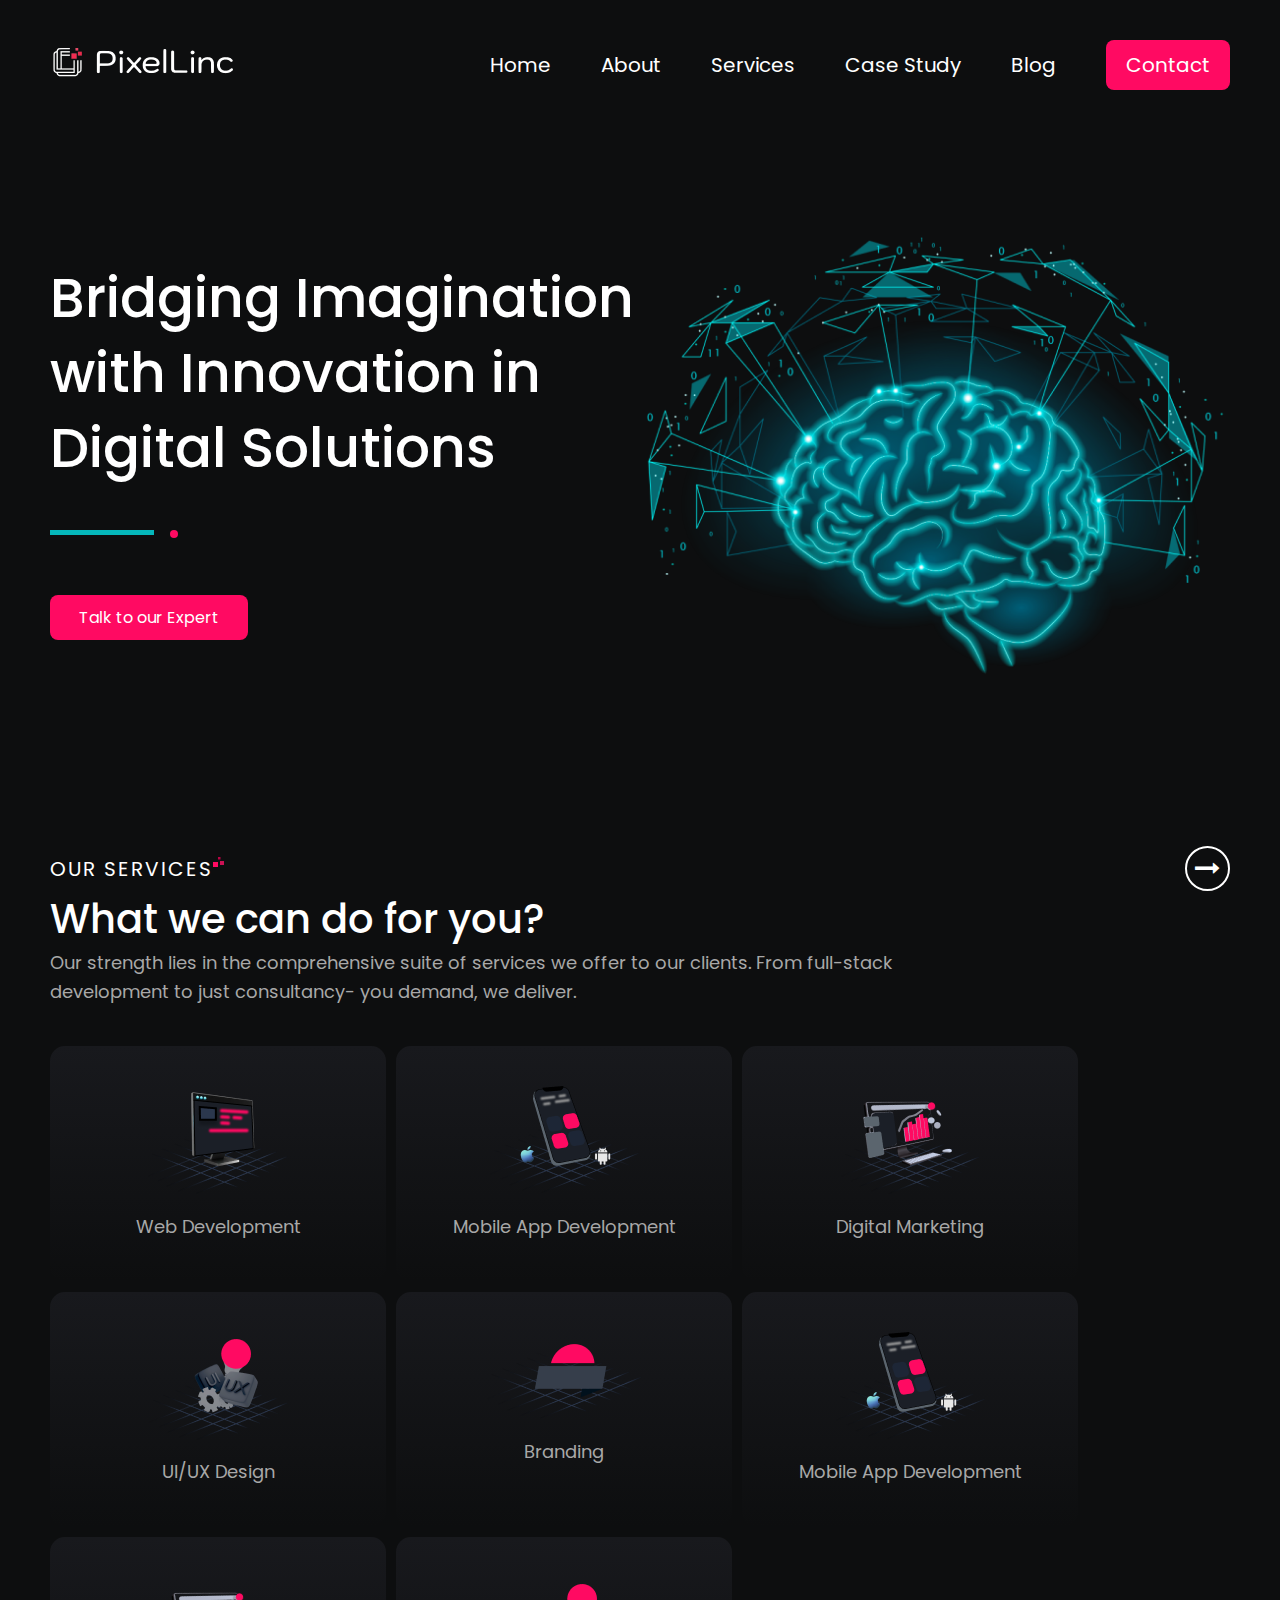
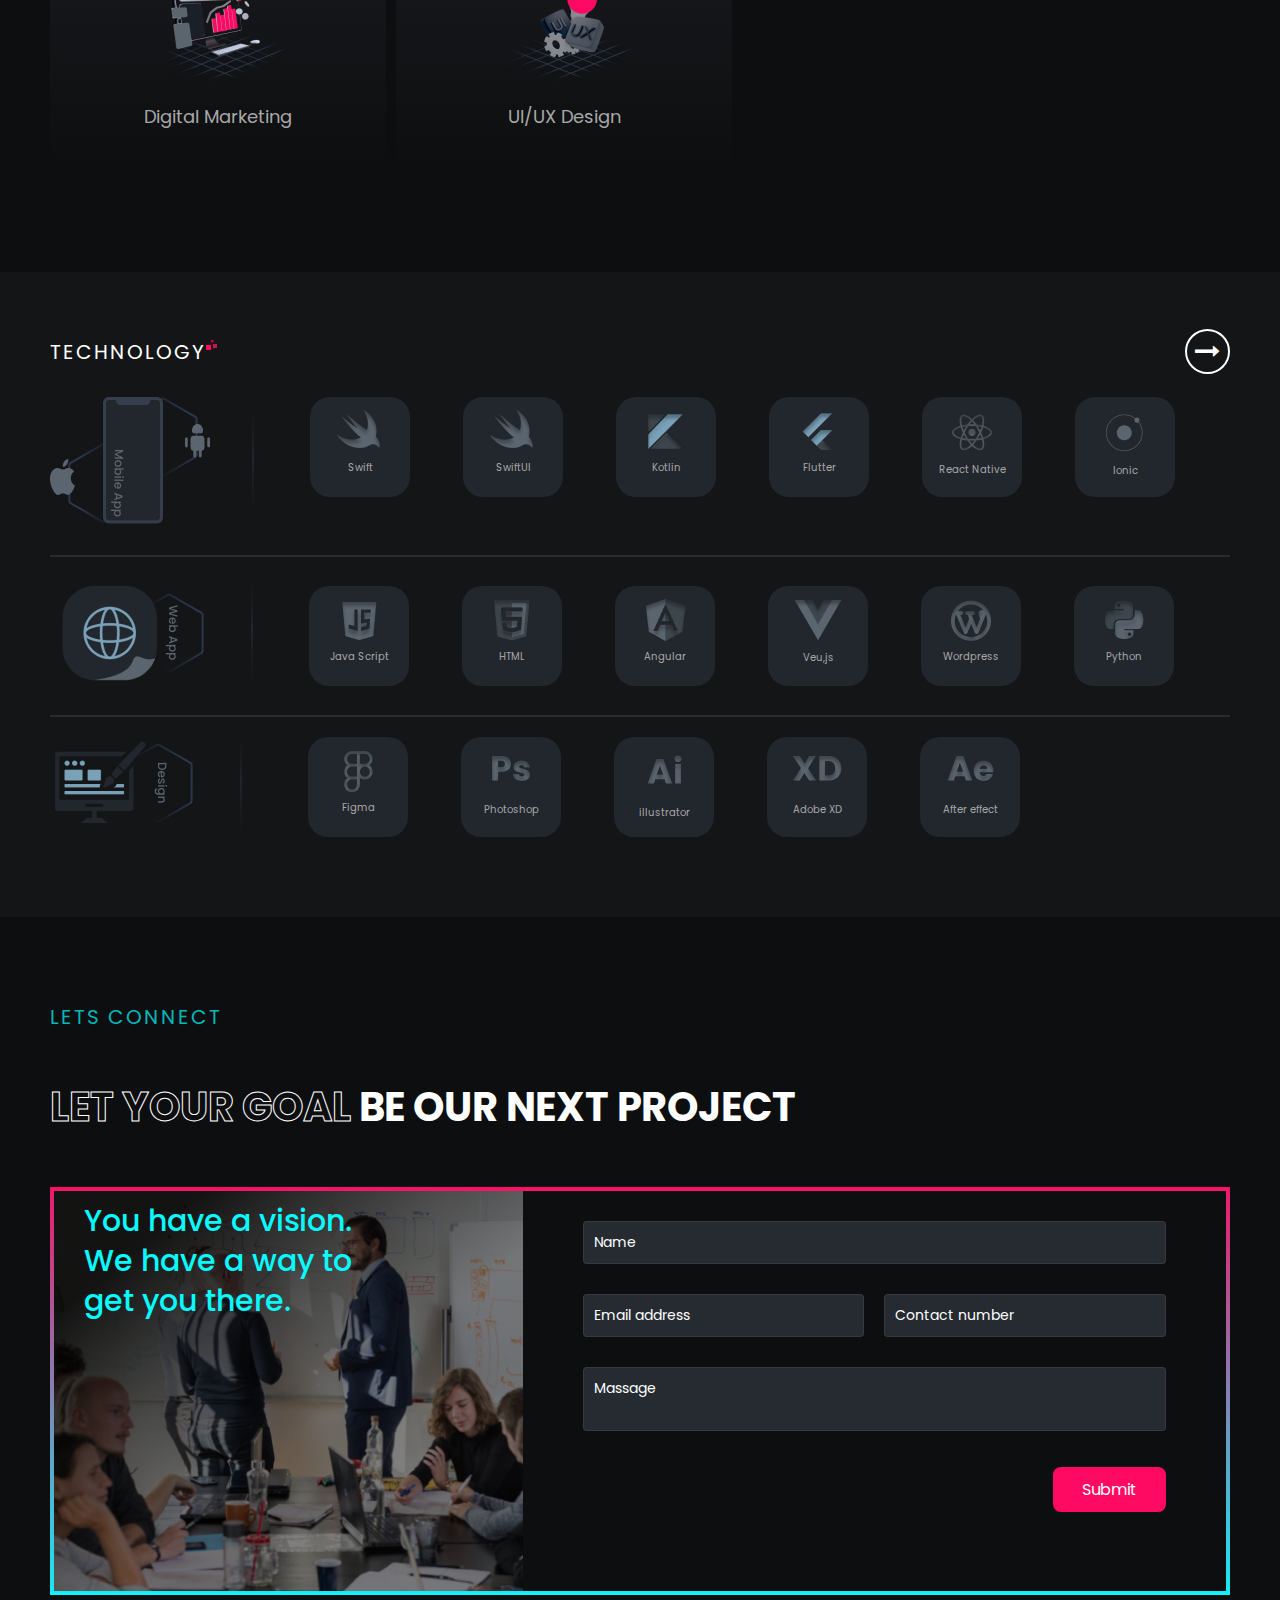
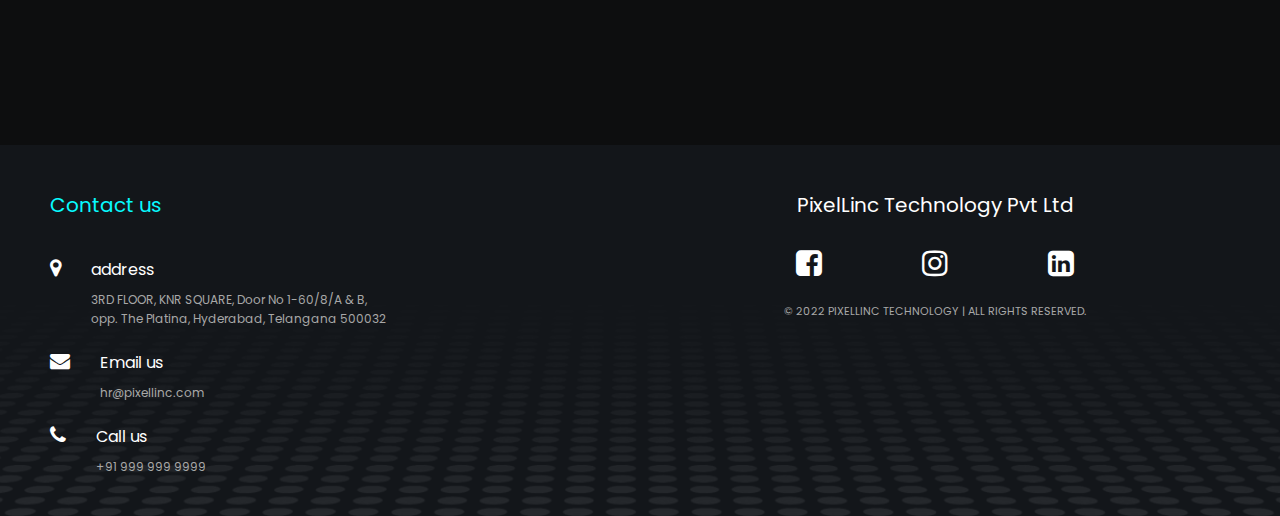
<file: index.html>
<!DOCTYPE html>
<html lang="en">

<head>
    <meta charset="UTF-8">
    <meta name="viewport" content="width=device-width, initial-scale=1.0">
    <title>dekstop</title>
    <link rel="stylesheet" href="assets/css/font-awesome.min.css">
    <link rel="stylesheet" href="assets/css/style.css">
</head>

<body>
    <!-- header-section -->
    <header>
        <div class="container-fluid">
            <div class="header-section">
                <div class="logo-image">
                    <img src="assets/images/main-logo.png" alt="">
                </div>
                <div class="nav-section">
                    <nav>
                        <ul>
                            <li class="hover-line"><a href="/index.html">Home</a></li>
                            <li class="hover-line"><a href="/About.html">About</a></li>
                            <li class="hover-line"><a href="/services.html">Services</a></li>
                            <li class="hover-line"><a href="/case-study.html">Case Study</a></li>
                            <li class="hover-line"><a href="/blogs.html">Blog</a></li>
                        </ul>
                    </nav>
                </div>
                <button class="btn button"><a href="/contact-us-section.html">Contact</a></button>
                <div class="hemburggen"><i class="fa fa-bars" aria-hidden="true"></i></div>
            </div>
        </div>
    </header>
    <!-- header-section-end -->
    <main>
        <!-- banner-section -->
        <section class="banner-section">
            <div class="container-fluid">
                <div class="banner">
                    <div class="banner-text">
                        <div class="banner-inner-text">
                            <div class="banner-heading">
                                <h3>Bridging Imagination with Innovation in Digital Solutions</h3>
                            </div>
                        </div>
                        <div class="banner-btn"><button class="btn">Talk to our Expert</button></div>

                    </div>
                    <div class="banner-image">
                        <div class="banner-inner-image">
                            <img src="assets/images/home-banner.png" alt="">
                        </div>
                    </div>
                </div>
        </section>
        <!-- banner-section-end -->

        <!-- services-section -->
        <section class="services-section">
            <div class="container-fluid">
                <div class="main-services">

                    <div class="ineer-services">
                        <div class="heading-sevices top-heading">
                            <h5>OUR SERVICES</h5>
                        </div>
                        <div class="services-icon"><a href="/services.html">
                            <span><i class="fa fa-long-arrow-right" aria-hidden="true"></i></span></a>
                        </div>
                    </div>

                    <div class="sec-heading">
                        <div class="in-sec-hea second-heading">
                            <h4>What we can do for you?</h4>
                        </div>
                        <div class="sec-pera pera-dec">
                            <p>Our strength lies in the comprehensive suite of services
                                we offer to our clients. From full-stack development to just
                                consultancy- you demand, we deliver.</p>
                        </div>
                    </div>

                    <div class="services-boxes">
                        <div class="box">
                            <div class="box-img">
                                <img src="assets/images/box1.png" alt="box-image">
                            </div>
                            <div class="box-text">
                                <p>Web Development</p>
                            </div>
                        </div>

                        <div class="box">
                            <div class="box-img">
                                <img src="assets/images/box2.png" alt="box-image">
                            </div>
                            <div class="box-text">
                                <p>Mobile App Development</p>
                            </div>
                        </div>

                        <div class="box">
                            <div class="box-img">
                                <img src="assets/images/box3.png" alt="box-image">
                            </div>
                            <div class="box-text">
                                <p>Digital Marketing</p>
                            </div>
                        </div>

                        <div class="box">
                            <div class="box-img">
                                <img src="assets/images/box4.png" alt="box-image">
                            </div>
                            <div class="box-text">
                                <p>UI/UX Design</p>
                            </div>
                        </div>

                        <div class="box">
                            <div class="box-img">
                                <img src="assets/images/box5.png" alt="box-image">
                            </div>
                            <div class="box-text">
                                <p>Branding</p>
                            </div>
                        </div>

                        <div class="box">
                            <div class="box-img">
                                <img src="assets/images/box6.png" alt="box-image">
                            </div>
                            <div class="box-text">
                                <p>Mobile App Development</p>
                            </div>
                        </div>

                        <div class="box">
                            <div class="box-img">
                                <img src="assets/images/box7.png" alt="box-image">
                            </div>
                            <div class="box-text">
                                <p>Digital Marketing</p>
                            </div>
                        </div>

                        <div class="box">
                            <div class="box-img">
                                <img src="assets/images/box8.png" alt="box-image">
                            </div>
                            <div class="box-text">
                                <p>UI/UX Design</p>
                            </div>
                        </div>

                    </div>



                </div>
            </div>
        </section>
        <!-- end-services-section -->

        <section class="technology-section">
            <div class="container-fluid">
                <div class="main-technolody">

                    <div class="ineer-technology">
                        <div class="heading-technology top-heading">
                            <h5>TECHNOLOGY</h5>
                        </div>
                        <div class="technology-icon">
                            <span><i class="fa fa-long-arrow-right" aria-hidden="true"></i></span>
                        </div>
                    </div>

                    <div class="technology-boxes-row1">
                        <div class="tech-box1">
                            <img src="assets/images/tech-box1.png" alt="tech-box-img">
                        </div>
                        <div class="technology-boxes-row2">
                            <div class="tech-box1-1">
                                <div class="tech-box-img">
                                    <img src="assets/images/tech-box-img1.png" alt="box-image">
                                </div>
                                <div class="tech-box-text">
                                    <p>Swift</p>
                                </div>
                            </div>

                            <div class="tech-box1-1">
                                <div class="tech-box-img">
                                    <img src="assets/images/tech-box-img1.png" alt="box-image">
                                </div>
                                <div class="tech-box-text">
                                    <p>SwiftUI</p>
                                </div>
                            </div>

                            <div class="tech-box1-1">
                                <div class="tech-box-img">
                                    <img src="assets/images/tech-box-img3.png" alt="box-image">
                                </div>
                                <div class="tech-box-text">
                                    <p>Kotlin</p>
                                </div>
                            </div>

                            <div class="tech-box1-1">
                                <div class="tech-box-img">
                                    <img src="assets/images/tech-box-img4.png" alt="box-image">
                                </div>
                                <div class="tech-box-text">
                                    <p>Flutter</p>
                                </div>
                            </div>

                            <div class="tech-box1-1">
                                <div class="tech-box-img">
                                    <img src="assets/images/tech-box-img5.png" alt="box-image">
                                </div>
                                <div class="tech-box-text">
                                    <p>React Native</p>
                                </div>
                            </div>

                            <div class="tech-box1-1">
                                <div class="tech-box-img">
                                    <img src="assets/images/tech-box-img6.png" alt="box-image">
                                </div>
                                <div class="tech-box-text">
                                    <p>Ionic</p>
                                </div>
                            </div>
                        </div>

                    </div>

                    <div class="technology-boxes-row4">
                        <div class="tech-box1">
                            <img src="assets/images/technology-boxes-row2.png" alt="tech-box-img">
                        </div>
                        <div class="technology-boxes-row2">
                            <div class="tech-box1-1">
                                <div class="tech-box-img">
                                    <img src="assets/images/1.png" alt="box-image">
                                </div>
                                <div class="tech-box-text">
                                    <p>Java Script</p>
                                </div>
                            </div>

                            <div class="tech-box1-1">
                                <div class="tech-box-img">
                                    <img src="assets/images/2.png" alt="box-image">
                                </div>
                                <div class="tech-box-text">
                                    <p>HTML</p>
                                </div>
                            </div>

                            <div class="tech-box1-1">
                                <div class="tech-box-img">
                                    <img src="assets/images/3.png" alt="box-image">
                                </div>
                                <div class="tech-box-text">
                                    <p>Angular</p>
                                </div>
                            </div>

                            <div class="tech-box1-1">
                                <div class="tech-box-img">
                                    <img src="assets/images/4.png" alt="box-image">
                                </div>
                                <div class="tech-box-text">
                                    <p>Veu,js</p>
                                </div>
                            </div>

                            <div class="tech-box1-1">
                                <div class="tech-box-img">
                                    <img src="assets/images/5.png" alt="box-image">
                                </div>
                                <div class="tech-box-text">
                                    <p>Wordpress</p>
                                </div>
                            </div>

                            <div class="tech-box1-1">
                                <div class="tech-box-img">
                                    <img src="assets/images/6.png" alt="box-image">
                                </div>
                                <div class="tech-box-text">
                                    <p>Python</p>
                                </div>
                            </div>
                        </div>

                    </div>


                    <div class="technology-boxes-row6">
                        <div class="tech-box1">
                            <img src="assets/images/technology-box-row3.png" alt="tech-box-img">
                        </div>
                        <div class="technology-boxes-row2">
                            <div class="tech-box1-1">
                                <div class="tech-box-img">
                                    <img src="assets/images/design1.png" alt="box-image">
                                </div>
                                <div class="tech-box-text">
                                    <p>Figma</p>
                                </div>
                            </div>

                            <div class="tech-box1-2">
                                <div class="tech-box-img">
                                    <img src="assets/images/design2.png" alt="box-image">
                                </div>
                                <div class="tech-box-text">
                                    <p>Photoshop</p>
                                </div>
                            </div>

                            <div class="tech-box1-2">
                                <div class="tech-box-img">
                                    <img src="assets/images/design3.png" alt="box-image">
                                </div>
                                <div class="tech-box-text">
                                    <p>illustrator</p>
                                </div>
                            </div>

                            <div class="tech-box1-2">
                                <div class="tech-box-img">
                                    <img src="assets/images/design4.png" alt="box-image">
                                </div>
                                <div class="tech-box-text">
                                    <p>Adobe XD</p>
                                </div>
                            </div>

                            <div class="tech-box1-2">
                                <div class="tech-box-img">
                                    <img src="assets/images/design5.png" alt="box-image">
                                </div>
                                <div class="tech-box-text">
                                    <p>After effect</p>
                                </div>
                            </div>

                        </div>

                    </div>
                </div>
        </section>
        <!-- end-technology-section -->

        <!-- connect-section -->
        <section class="connect-section">
            <div class="container-fluid">
                <div class="main-connect-section">

                    <div class="ineer-connect">
                        <div class="heading-connect top-heading">
                            <h5>Lets connect</h5>
                        </div>
                        <div class="main-connnect-ha">
                            <h4> <span>LET YOUR GOAL</span> BE OUR NEXT PROJECT</h4>
                        </div>
                    </div>

                    <div class="connect-form">
                        <div class="form-img">
                            <div class="connect-text">
                                <h4>You have a vision.
                                    We have a way to
                                    get you there.</h4>
                            </div>
                        </div>
                        <div class="main-form">
                            <div><input type="text" name="name" id="" placeholder="Name"></div>
                            <div class="mail"> <input type="email" name="name" id="" placeholder="Email address">
                                <input type="tel" name="name" id="" placeholder="Contact number">
                            </div>
                            <div><textarea name="" id="" cols="2" rows="2" placeholder="Massage"></textarea></div>
                            <div class="form-btn"><button class="btn">Submit</button></div>
                        </div>
                    </div>
                </div>
            </div>
        </section>
        <!-- end-connect-section -->
    </main>
    <footer class="footer-section">
        <div class="container-fluid">
            <div class="main-footer">
                <div class="footer-text1">
                    <h4>Contact us</h4>
                    <div class="address-main">
                        <div class="address-section">
                            <div class="footer-icon"><span><i class="fa fa-map-marker" aria-hidden="true"></i></span>
                            </div>
                            <div class="address">
                                <h5>address</h5>
                                <p>3RD FLOOR, KNR SQUARE, Door No 1-60/8/A & B,
                                    opp. The Platina, Hyderabad, Telangana 500032</p>
                            </div>
                        </div>
                        <div class="address-section">
                            <div class="footer-icon"> <span><i class="fa fa-envelope" aria-hidden="true"></i></span>
                            </div>
                            <div class="address">
                                <h5>Email us</h5>
                                <p>hr@pixellinc.com </p>
                            </div>
                        </div>

                        <div class="address-section">
                            <div class="footer-icon"> <span><i class="fa fa-phone" aria-hidden="true"></i></span></div>
                            <div class="address">
                                <h5>Call us</h5>
                                <p>+91 999 999 9999 </p>
                            </div>
                        </div>
                    </div>
                </div>
                <div class="footer-text2">
                    <h4>PixelLinc Technology Pvt Ltd</h4>
                    <div class="social-section">
                        <div class="social-icon"> <span><i class="fa fa-facebook-square" aria-hidden="true"></i></span>
                        </div>
                        <div class="social-icon"> <span><i class="fa fa-instagram" aria-hidden="true"></i></i></span>
                        </div>
                        <div class="social-icon"> <span><i class="fa fa-linkedin-square" aria-hidden="true"></i></span>
                        </div>
                    </div>
                    <div class="copy-rights">
                        <p>© 2022 PIXELLINC TECHNOLOGY | ALL RIGHTS RESERVED.</p>
                    </div>
                </div>

            </div>
    </footer>
</body>

</html>
</file>
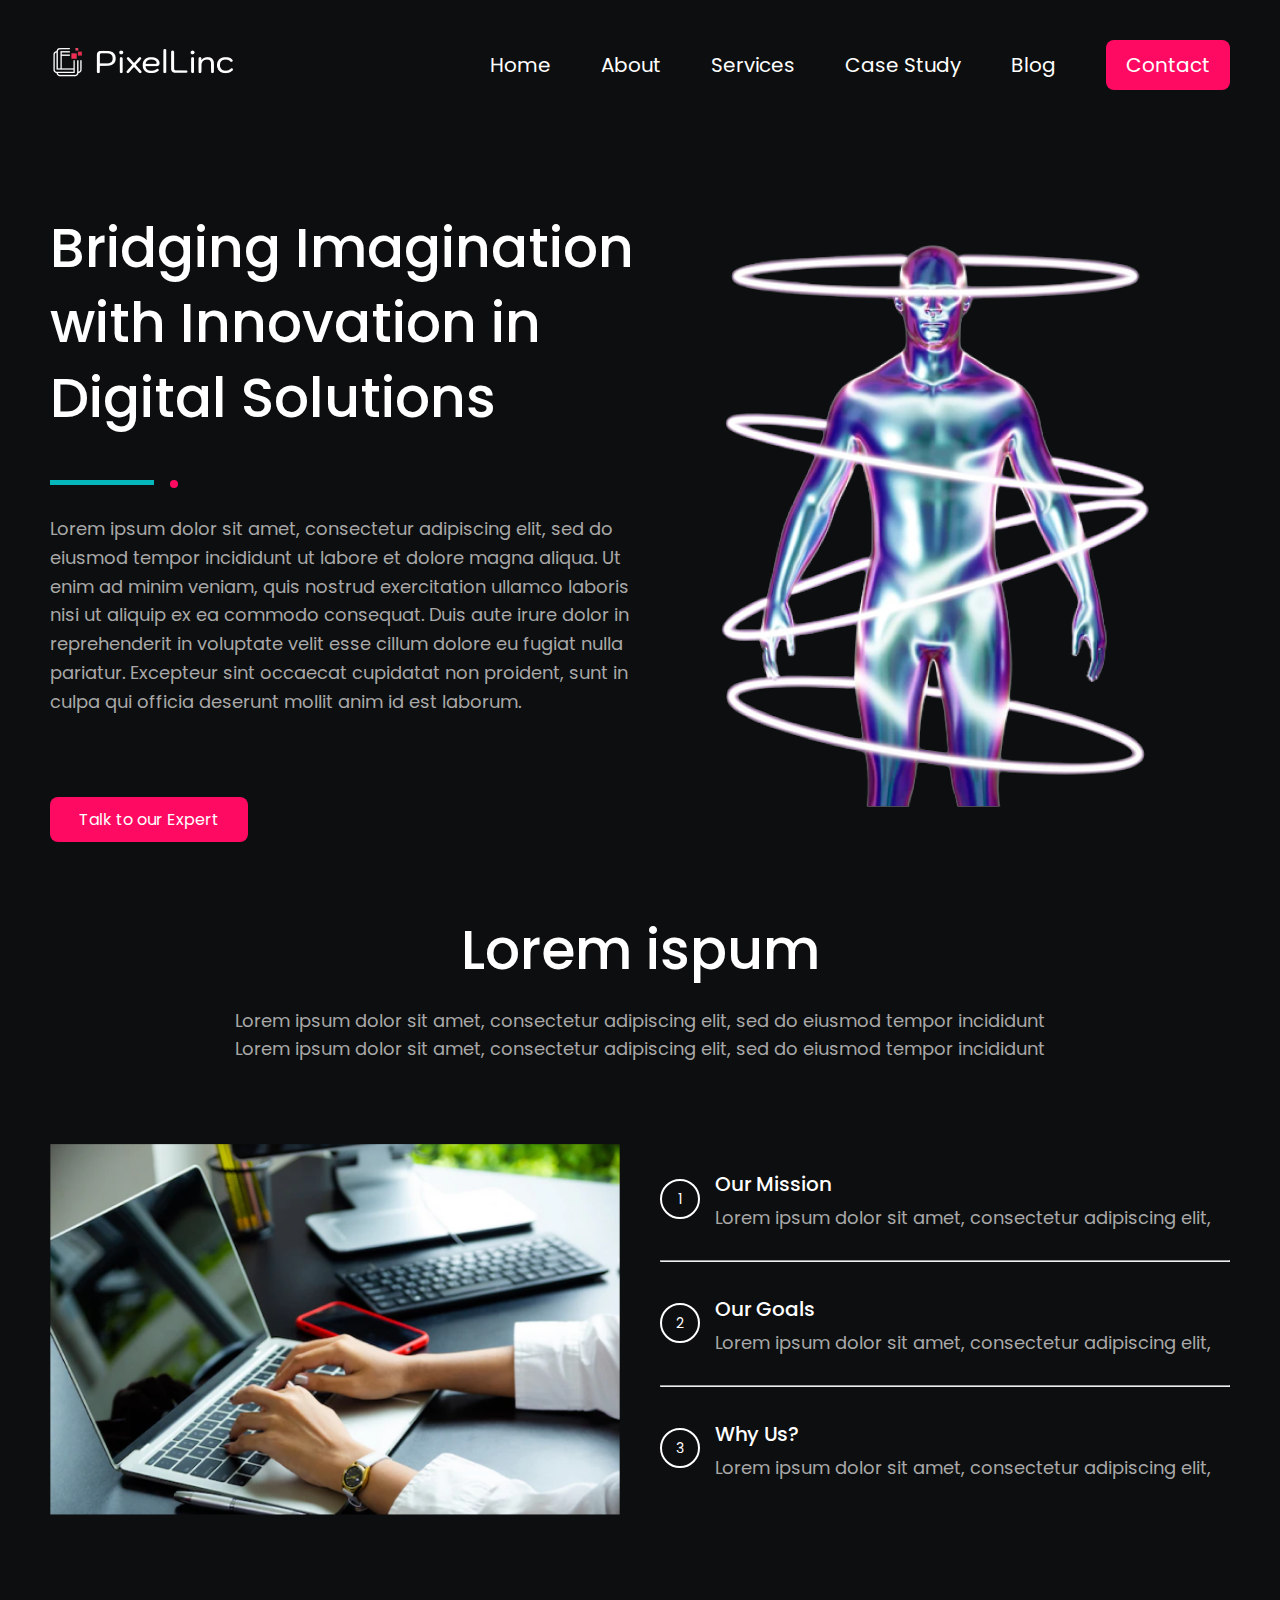
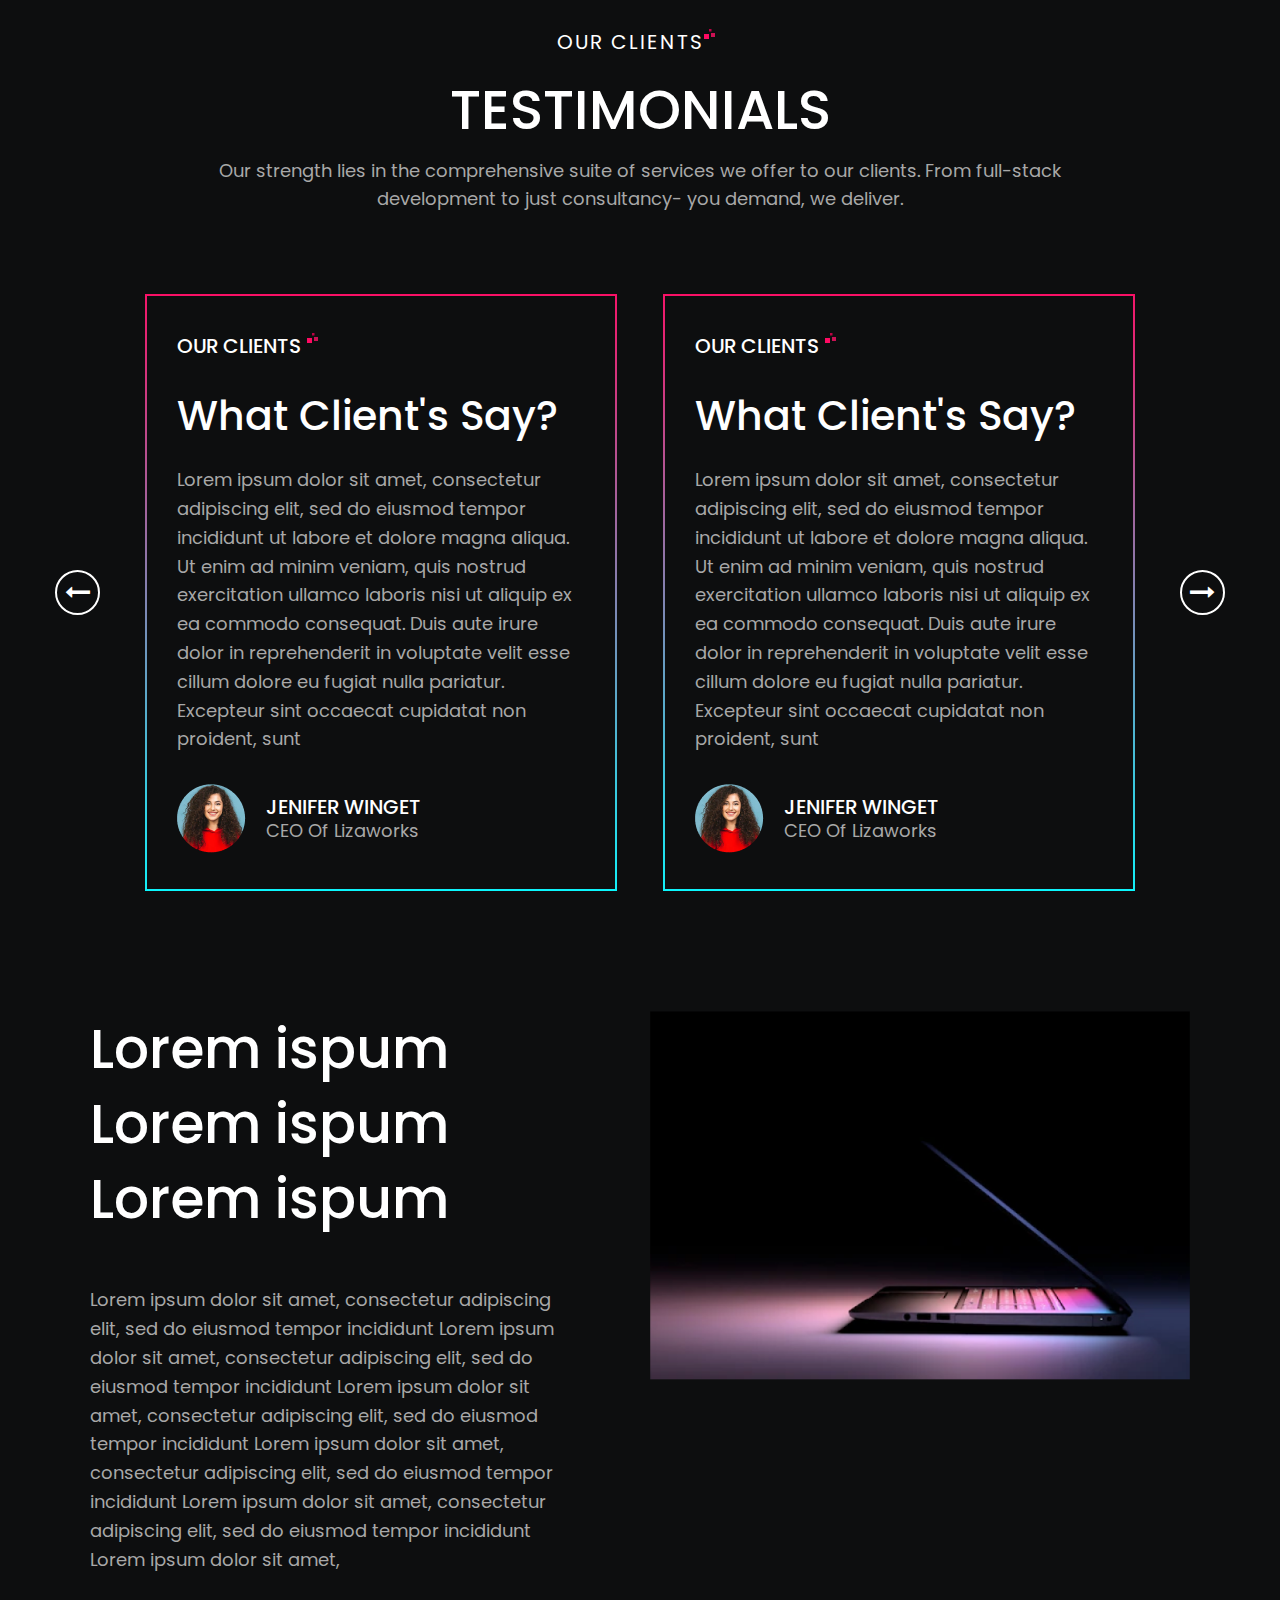
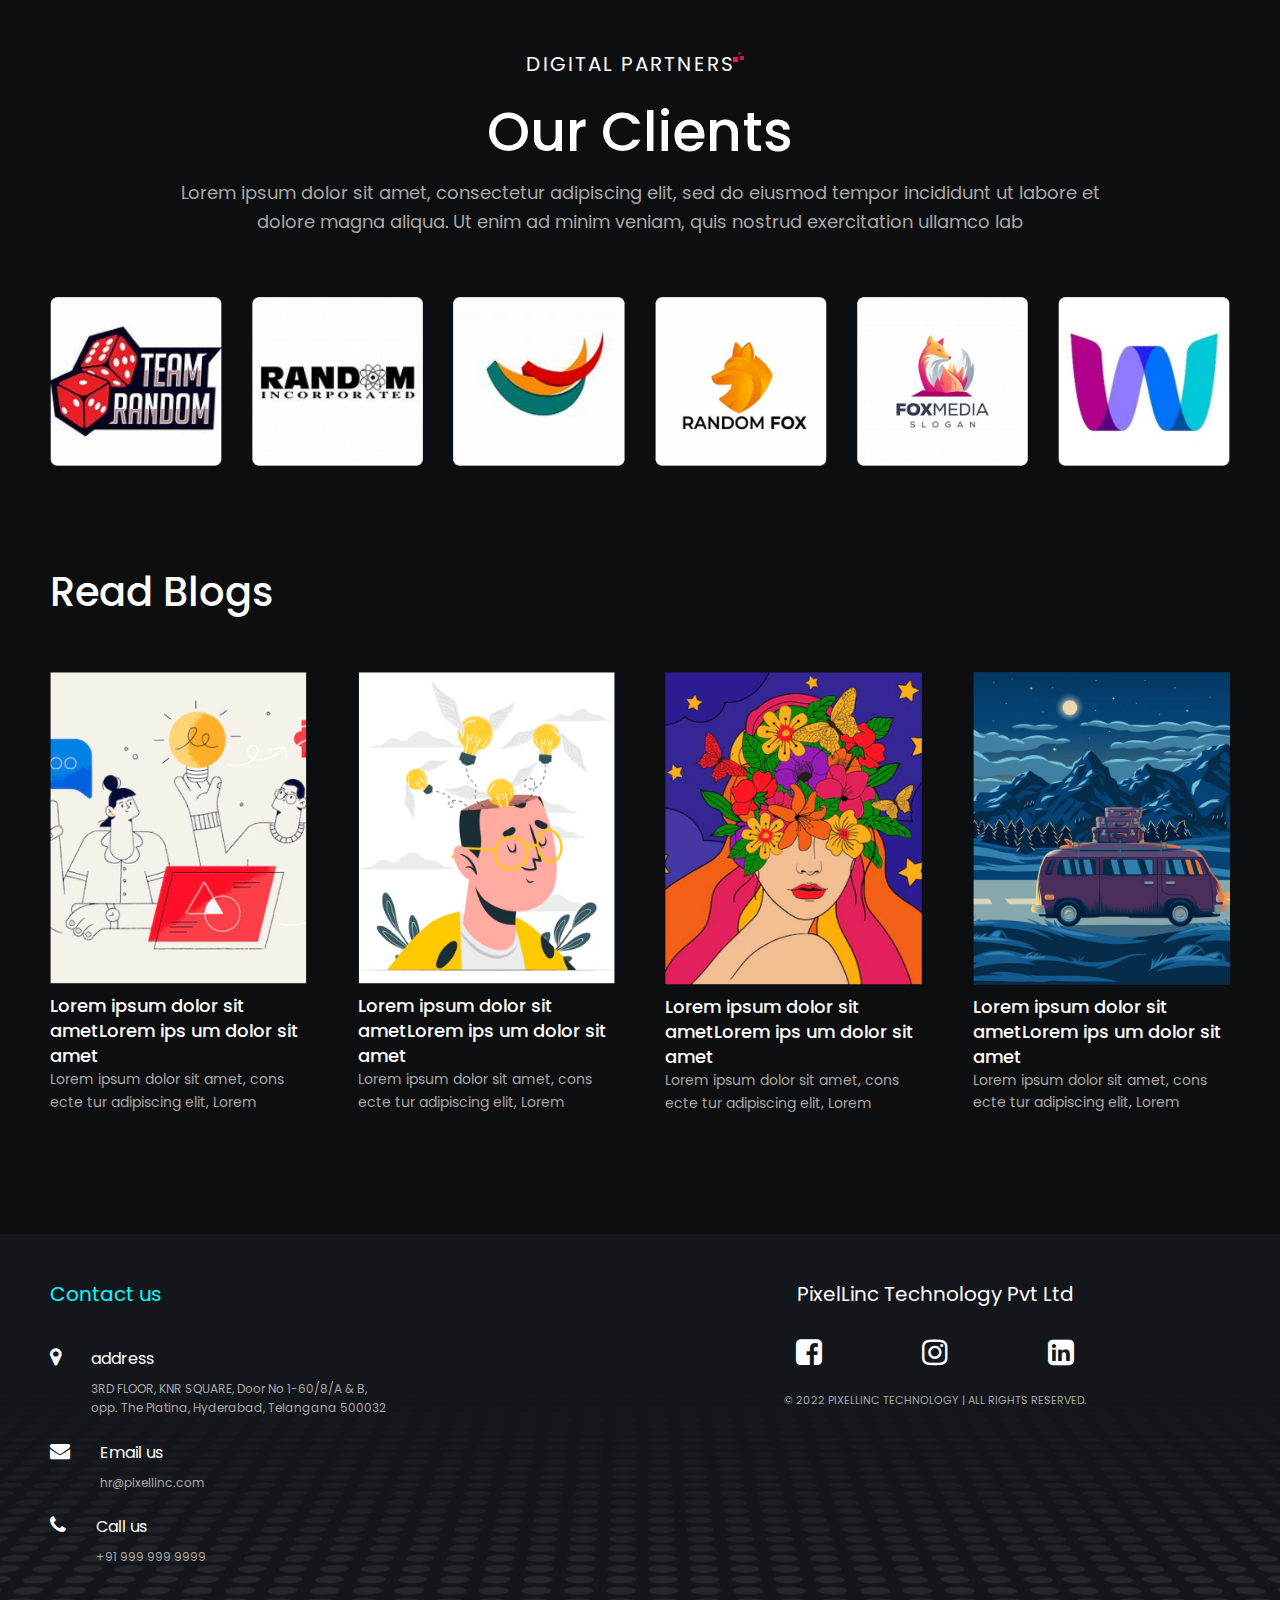
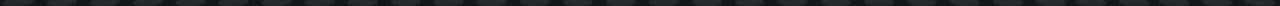
<file: About.html>
<!DOCTYPE html>
<html lang="en">

<head>
    <meta charset="UTF-8">
    <meta name="viewport" content="width=device-width, initial-scale=1.0">
    <title>about</title>
    <link rel="stylesheet" href="assets/css/font-awesome.min.css">
    <link rel="stylesheet" href="assets/css/style.css">
</head>

<body>
    <!-- header-section -->
    <header>
        <div class="container-fluid">
            <div class="header-section">
                <div class="logo-image">
                    <img src="assets/images/main-logo.png" alt="">
                </div>
                <div class="nav-section">
                    <nav>
                        <ul>
                            <li><a href="/index.html">Home</a></li>
                            <li><a href="/About.html">About</a></li>
                            <li><a href="/services.html">Services</a></li>
                            <li><a href="/case-study.html">Case Study</a></li>
                            <li><a href="/blogs.html">Blog</a></li>
                        </ul>
                    </nav>
                </div>
                <button class="btn button"><a href="/contact-us-section.html">Contact</a></button>
                <div class="hemburggen"><i class="fa fa-bars" aria-hidden="true"></i></div>
            </div>
        </div>
    </header>
    <!-- header-section-end -->
    <main>
        <!-- banner-section -->
        <section class="banner-section">
            <div class="container-fluid">
                <div class="banner about-banner">
                    <div class="banner-text about-banner-text">
                        <div class="banner-inner-text">
                            <div class="banner-heading">
                            <h3>Bridging Imagination with Innovation in Digital Solutions</h3>
                        </div>
                        </div>
                        <div>
                            <p>Lorem ipsum dolor sit amet, consectetur adipiscing elit, sed do eiusmod
                                tempor incididunt ut labore et dolore magna aliqua. Ut enim ad minim veniam,
                                quis nostrud exercitation ullamco laboris nisi ut aliquip ex ea commodo consequat.
                                Duis aute irure dolor in reprehenderit in voluptate velit esse cillum dolore eu fugiat
                                nulla pariatur. Excepteur sint occaecat
                                cupidatat non proident, sunt in culpa qui officia deserunt mollit anim id est laborum.
                            </p>
                        </div>
                        <div class="banner-btn"><button class="btn">Talk to our Expert</button></div>

                    </div>
                    <div class="banner-image about-image">
                        <div class="banner-inner-image about-image">
                            <img src="assets/images/about-section.png" alt="">
                        </div>
                    </div>
                </div>
        </section>
        <!-- banner-section-end -->

        <!-- goals-section -->
        <section class="goals-section">
            <div class="container-fluid">
                <div class="goals-main">
                    <div class="goals-heading">
                        <div class="go-he-iner">
                            <h3>Lorem ispum</h3>
                        </div>
                        <div class="go-description">
                            <p>Lorem ipsum dolor sit amet, consectetur adipiscing elit, sed do eiusmod tempor incididunt
                            </p>
                            <p> Lorem ipsum dolor sit amet, consectetur adipiscing elit, sed do eiusmod tempor
                                incididunt </p>
                        </div>
                    </div>

                    <div class="goals-second">
                        <div class="goals-image">
                            <img src="assets/images/goals-image.png" alt="goals-image">
                        </div>
                        <div class="goals-detail">
                            <div class="goals-det-inner">
                                <div class="first-circle">1</div>
                                <div class="our-mission">
                                    <h5>Our Mission</h5>
                                    <p>Lorem ipsum dolor sit amet, consectetur adipiscing elit,</p>
                                </div>
                            </div>
                            <hr>
                            <div class="goals-det-inner">
                                <div class="first-circle">2</div>
                                <div class="Our-Goals">
                                    <h5>Our Goals</h5>
                                    <p>Lorem ipsum dolor sit amet, consectetur adipiscing elit,</p>
                                </div>
                            </div>
                            <hr>
                            <div class="goals-det-inner">
                                <div class="first-circle">3</div>
                                <div class="Why-Us?">
                                    <h5>Why Us?</h5>
                                    <p>Lorem ipsum dolor sit amet, consectetur adipiscing elit,</p>
                                </div>
                            </div>
                        </div>
                    </div>
                </div>
            </div>
        </section>
        <!-- end goals-section -->
        <section class="clients-section">
            <div class="container-fluid">
                <div class="clients-main">
                    <div class="clients-heading">
                        <div class="clients-he-inner top-heading">
                            <h5>OUR clients</h5>
                        </div>
                        <div class="clients-he-inner2">
                            <h3>TESTIMONIALS</h3>
                        </div>
                        <div class="clients-description pera-dec">
                            <p>Our strength lies in the comprehensive suite of services we offer to our clients.
                                From full-stack development to just consultancy- you demand, we deliver.</p>
                        </div>
                    </div>

                    <div class="clients-box-main">
                        <div class="clients-icon services-icon">
                            <span><i class="fa fa-long-arrow-left" aria-hidden="true"></i></span>
                        </div>
                        <div class="clients-box">
                            <div class="box-heading">
                                <h5>OUR CLIENTS</h5>
                            </div>
                            <div class="box-question">
                                <h4>What Client's Say?</h4>
                            </div>
                            <div class="box-desc">
                                <p>Lorem ipsum dolor sit amet, consectetur adipiscing elit, sed do
                                    eiusmod tempor incididunt ut labore et dolore magna aliqua. Ut enim ad minim veniam,
                                    quis nostrud exercitation ullamco laboris nisi ut aliquip ex ea commodo consequat.
                                    Duis aute irure dolor in reprehenderit in voluptate velit esse cillum
                                    dolore eu fugiat nulla pariatur. Excepteur sint occaecat cupidatat non proident,
                                    sunt </p>
                            </div>

                            <div class="box-profile">
                                <div class="profile-img"> <img src="assets/images/profile.png" alt="profile-image">
                                </div>
                                <div class="name-post">
                                    <h5>JENIFER WINGET</h5>
                                    <p>CEO Of Lizaworks </p>
                                </div>
                            </div>
                        </div>

                        <div class="clients-box">
                            <div class="box-heading">
                                <h5>OUR CLIENTS</h5>
                            </div>
                            <div class="box-question">
                                <h4>What Client's Say?</h4>
                            </div>
                            <div class="box-desc">
                                <p>Lorem ipsum dolor sit amet, consectetur adipiscing elit, sed do
                                    eiusmod tempor incididunt ut labore et dolore magna aliqua. Ut enim ad minim veniam,
                                    quis nostrud exercitation ullamco laboris nisi ut aliquip ex ea commodo consequat.
                                    Duis aute irure dolor in reprehenderit in voluptate velit esse cillum
                                    dolore eu fugiat nulla pariatur. Excepteur sint occaecat cupidatat non proident,
                                    sunt </p>
                            </div>

                            <div class="box-profile">
                                <div class="profile-img"> <img src="assets/images/profile.png" alt="profile-image">
                                </div>
                                <div class="name-post">
                                    <h5>JENIFER WINGET</h5>
                                    <p>CEO Of Lizaworks </p>
                                </div>
                            </div>
                        </div>
                        <div class="clients-icon services-icon">
                            <span><i class="fa fa-long-arrow-right" aria-hidden="true"></i></span>
                        </div>
                    </div>
                </div>
            </div>
        </section>
        <section class="lorem-section1">
            <div class="container-fluid">
                <div class="lorem-section">
                    <div class="lorem-text">
                        <div class="lorem-heading">
                            <h3>Lorem ispum Lorem ispum Lorem ispum</h3>
                        </div>
                        <div class="lorem-desc">
                            <p>Lorem ipsum dolor sit amet, consectetur adipiscing elit,
                                sed do eiusmod tempor incididunt Lorem ipsum dolor sit amet, consectetur adipiscing
                                elit, sed do eiusmod tempor incididunt Lorem ipsum dolor sit amet, consectetur
                                adipiscing elit,
                                sed do eiusmod tempor incididunt Lorem ipsum dolor sit amet, consectetur adipiscing
                                elit, sed
                                do eiusmod tempor incididunt Lorem ipsum dolor sit amet,
                                consectetur adipiscing elit, sed do eiusmod tempor incididunt Lorem ipsum dolor sit
                                amet, </p>
                        </div>
                    </div>
                    <div class="lorem-image"> <img src="assets/images/lorem.png" alt=""></div>
                </div>
            </div>
        </section>
        <!-- lorem-section-end -->
        <!-- partners-section -->
        <section class="partners-section">
            <div class="container-fluid">
                <div class="parters-main">
                    <div class="partners-heading">
                        <div class="partners-he-inner top-heading">
                            <h5>DIGITAL PARTNERS</h5>
                        </div>
                        <div class="partners-he-inner2">
                            <h3>Our Clients</h3>
                        </div>
                        <div class="partners-description">
                            <p>Lorem ipsum dolor sit amet, consectetur adipiscing elit, sed do eiusmod tempor incididunt
                                ut labore et
                                dolore magna aliqua. Ut enim ad minim veniam, quis nostrud exercitation ullamco lab</p>
                        </div>
                    </div>
                    <div class="partners-box">
                        <div class="partners-boxes">
                            <div><img src="assets/images/partners-box1.png" alt="partners-image"></div>
                            <div><img src="assets/images/partners-box2.png" alt="partners-image"></div>
                            <div><img src="assets/images/partners-box3.png" alt="partners-image"></div>
                            <div><img src="assets/images/partners-box4.png" alt="partners-image"></div>
                            <div><img src="assets/images/partners-box5.png" alt="partners-image"></div>
                            <div><img src="assets/images/partners-box6.png" alt="partners-image"></div>
                        </div>
                    </div>
                </div>
            </div>
        </section>
        <!-- end-partners-section -->

        <!-- blog-section -->
        <section class="blogs-section">
            <div class="container-fluid">
                <div class="blogs-main">
                    <div class="second-heading">
                        <h4>Read Blogs</h4>
                    </div>
                </div>
                <div class="blogs-boxes">
                    <div class="blog-box">
                        <a href="/blog-catagories2.html">
                        <div><img src="assets/images/bolg-boxes1.png" alt="blog-image"></div>
                        <div class="blog-box-heading">
                            <h5>Lorem ipsum dolor sit ametLorem ips um dolor sit amet</h5>
                        </div>
                        <div class="blog-box-desc">
                            <p>Lorem ipsum dolor sit amet, cons ecte tur adipiscing elit, Lorem </p>
                        </div>
                    </a>
                    </div>

                    <div class="blog-box">
                        <a href="/blog-catagories2.html">
                        <div><img src="assets/images/bolg-boxes2.png" alt="blog-image"></div>
                        <div class="blog-box-heading">
                            <h5>Lorem ipsum dolor sit ametLorem ips um dolor sit amet</h5>
                        </div>
                        <div class="blog-box-desc">
                            <p>Lorem ipsum dolor sit amet, cons ecte tur adipiscing elit, Lorem </p>
                        </div>
                        </a>
                    </div>

                    <div class="blog-box">
                        <a href="/blog-catagories2.html">
                        <div><img src="assets/images/bolg-boxes3.png" alt="blog-image"></div>
                        <div class="blog-box-heading">
                            <h5>Lorem ipsum dolor sit ametLorem ips um dolor sit amet</h5>
                        </div>
                        <div class="blog-box-desc">
                            <p>Lorem ipsum dolor sit amet, cons ecte tur adipiscing elit, Lorem </p>
                        </div>
                        </a>
                    </div>

                    <div class="blog-box">
                        <a href="/blog-catagories2.html">
                        <div><img src="assets/images/bolg-boxes4.png" alt="blog-image"></div>
                        <div class="blog-box-heading">
                            <h5>Lorem ipsum dolor sit ametLorem ips um dolor sit amet</h5>
                        </div>
                        <div class="blog-box-desc">
                            <p>Lorem ipsum dolor sit amet, cons ecte tur adipiscing elit, Lorem </p>
                        </div>
                        </a>
                    </div>
                </div>
            </div>
        </section>
        <!-- end-blog-section -->
    </main>

    <!-- footer-section -->
    <footer class="footer-section">
        <div class="container-fluid">
            <div class="main-footer">
                <div class="footer-text1">
                    <h4>Contact us</h4>
                    <div class="address-main">
                        <div class="address-section">
                            <div class="footer-icon"><span><i class="fa fa-map-marker" aria-hidden="true"></i></span>
                            </div>
                            <div class="address">
                                <h5>address</h5>
                                <p>3RD FLOOR, KNR SQUARE, Door No 1-60/8/A & B,
                                    opp. The Platina, Hyderabad, Telangana 500032</p>
                            </div>
                        </div>
                        <div class="address-section">
                            <div class="footer-icon"> <span><i class="fa fa-envelope" aria-hidden="true"></i></span>
                            </div>
                            <div class="address">
                                <h5>Email us</h5>
                                <p>hr@pixellinc.com </p>
                            </div>
                        </div>

                        <div class="address-section">
                            <div class="footer-icon"> <span><i class="fa fa-phone" aria-hidden="true"></i></span></div>
                            <div class="address">
                                <h5>Call us</h5>
                                <p>+91 999 999 9999 </p>
                            </div>
                        </div>
                    </div>
                </div>
                <div class="footer-text2">
                    <h4>PixelLinc Technology Pvt Ltd</h4>
                    <div class="social-section">
                        <div class="social-icon"> <span><i class="fa fa-facebook-square" aria-hidden="true"></i></span>
                        </div>
                        <div class="social-icon"> <span><i class="fa fa-instagram" aria-hidden="true"></i></i></span>
                        </div>
                        <div class="social-icon"> <span><i class="fa fa-linkedin-square" aria-hidden="true"></i></span>
                        </div>
                    </div>
                    <div class="copy-rights">
                        <p>© 2022 PIXELLINC TECHNOLOGY | ALL RIGHTS RESERVED.</p>
                    </div>
                </div>

            </div>
    </footer>
    <!-- end-footer-section -->
</body>

</html>
</file>
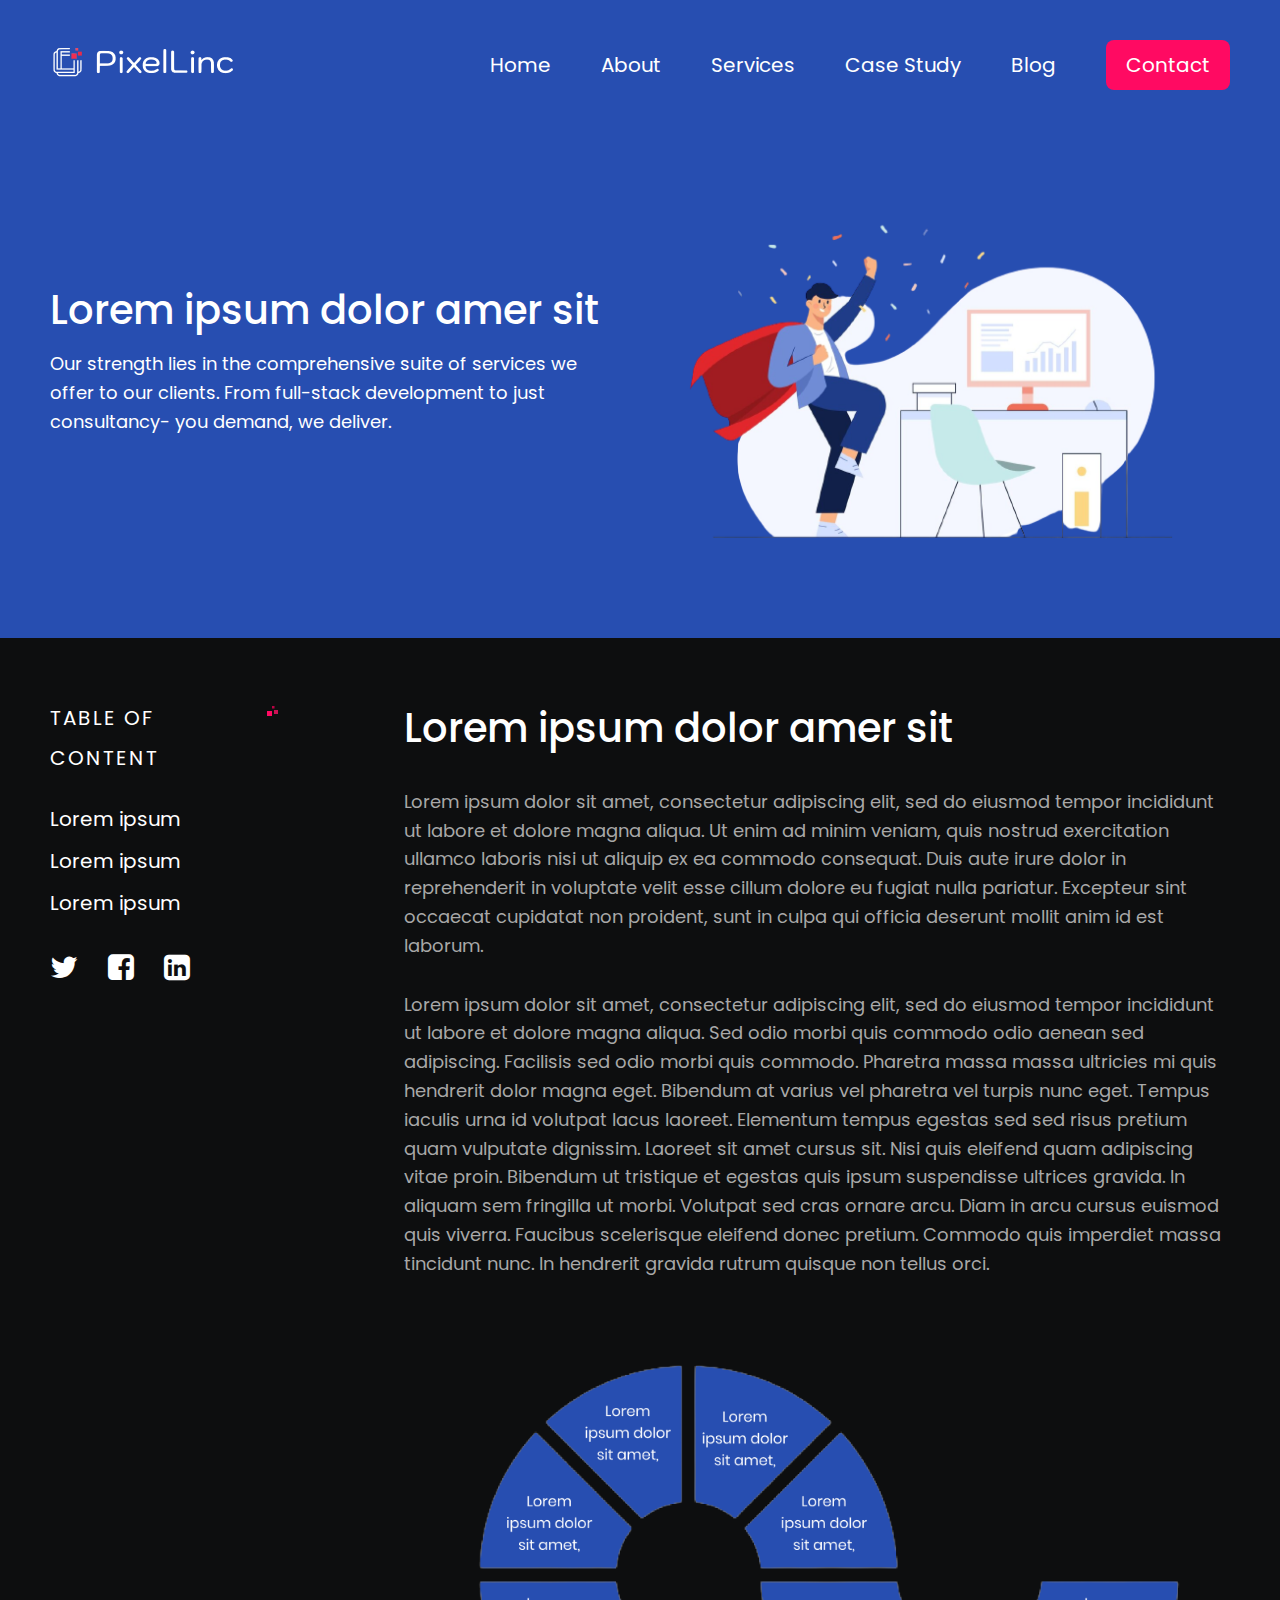
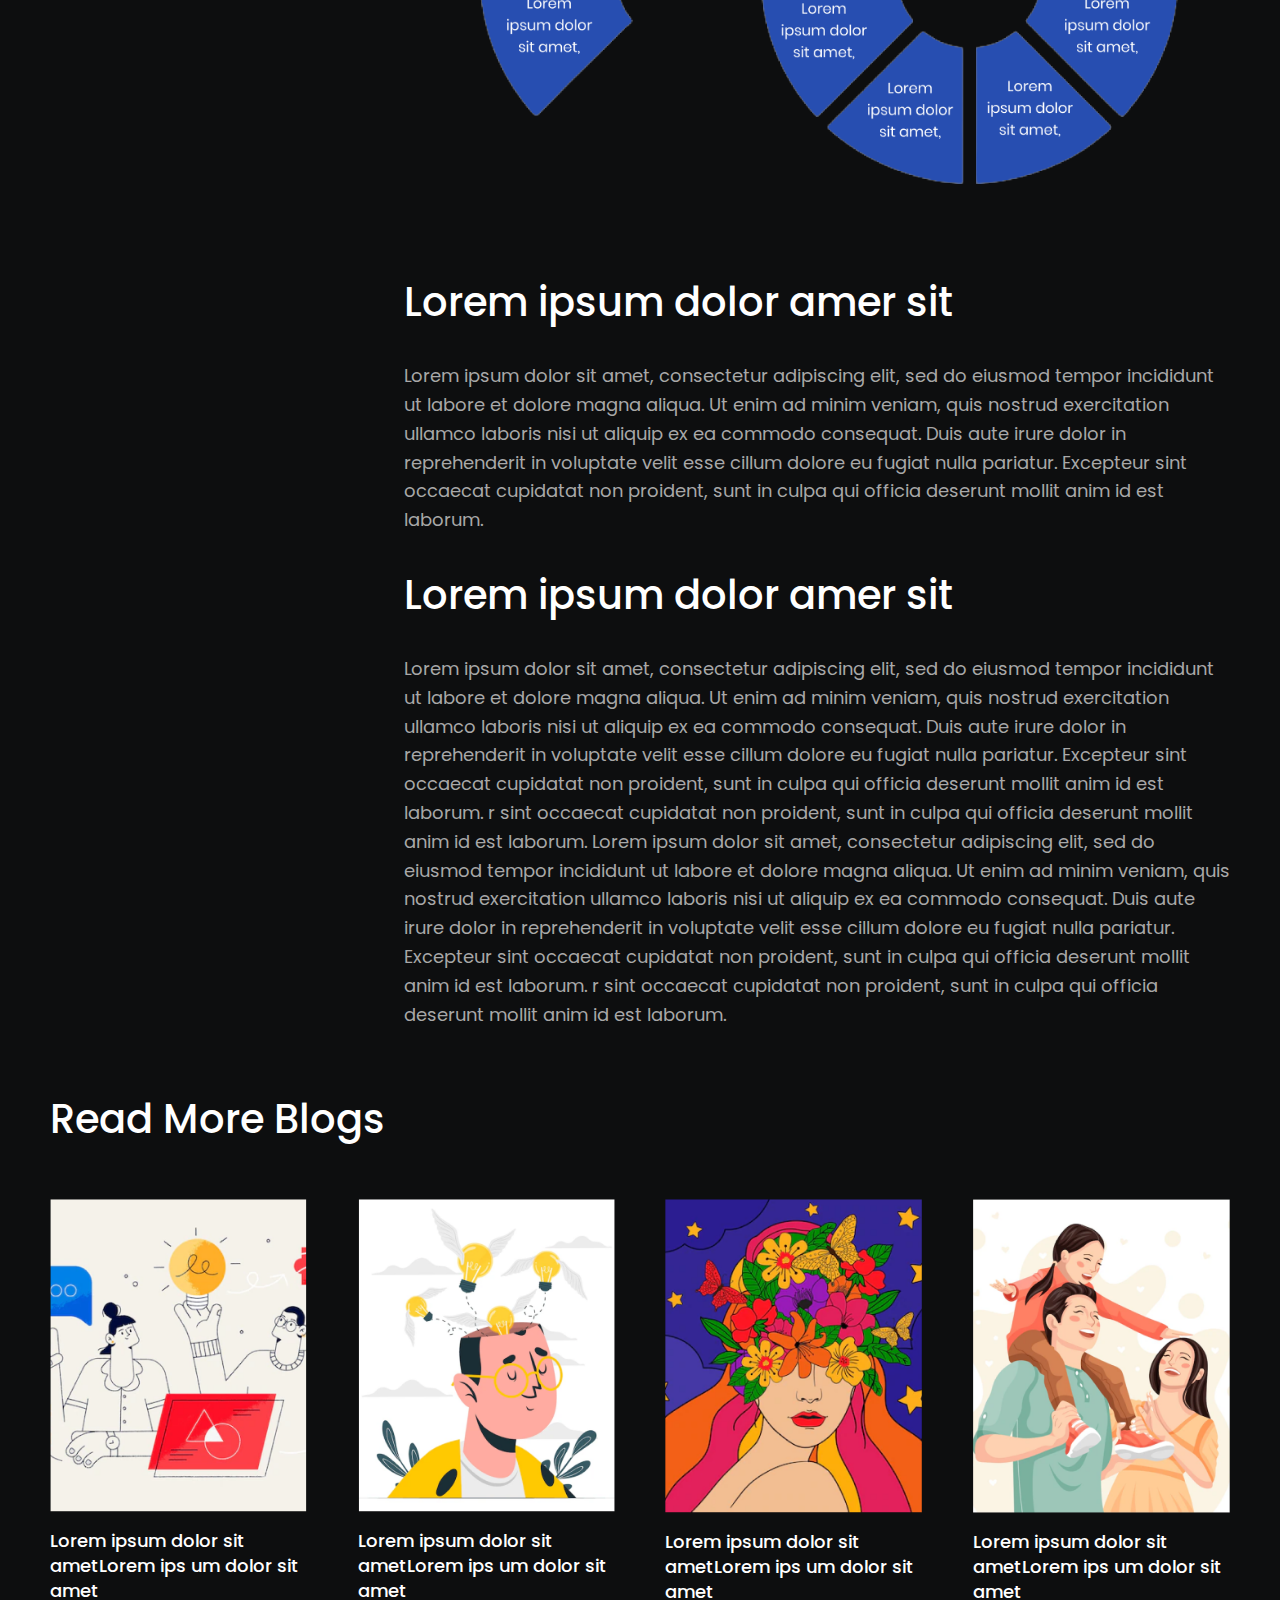
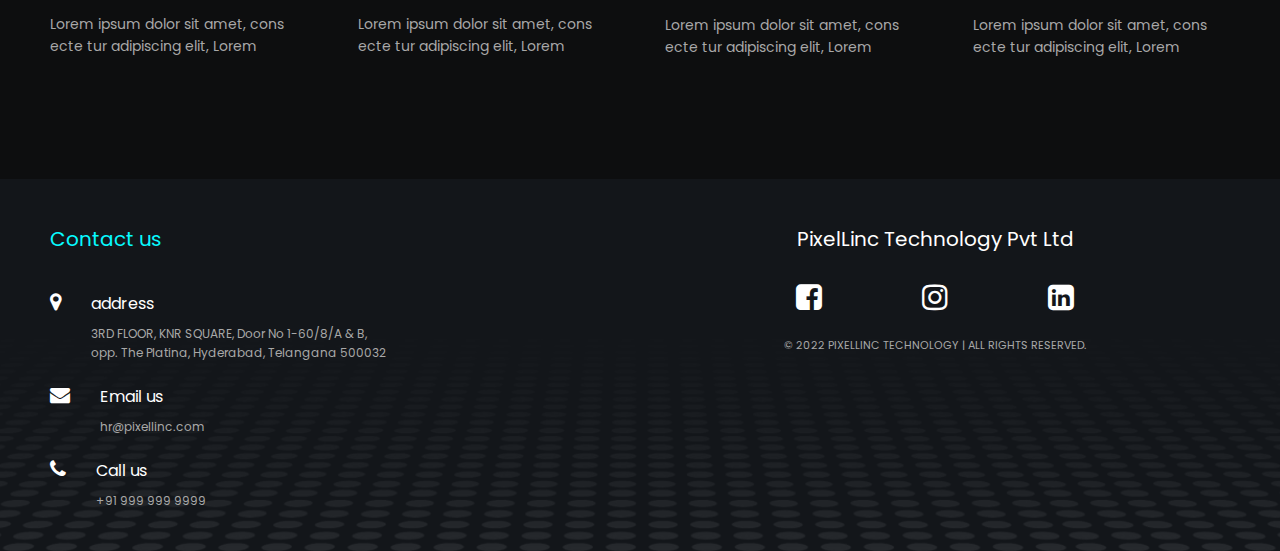
<file: blog-catagories2.html>
<!DOCTYPE html>
<html lang="en">

<head>
    <meta charset="UTF-8">
    <meta name="viewport" content="width=device-width, initial-scale=1.0">
    <title>blog-catagories-2</title>
    <link rel="stylesheet" href="assets/css/font-awesome.min.css">
    <link rel="stylesheet" href="assets/css/style.css">
</head>

<body>
    <!-- header-section -->
    <header class="blog-catagories2">
        <div class="container-fluid">
            <div class="header-section">
                <div class="logo-image">
                    <img src="assets/images/main-logo.png" alt="">
                </div>
                <div class="nav-section">
                    <nav>
                        <ul>
                            <li><a href="/index.html">Home</a></li>
                            <li><a href="/About.html">About</a></li>
                            <li><a href="/services.html">Services</a></li>
                            <li><a href="/case-study.html">Case Study</a></li>
                            <li><a href="/blogs.html">Blog</a></li>
                        </ul>
                    </nav>
                </div>
                <button class="btn button"><a href="/contact-us-section.html">Contact</a></button>
                <div class="hemburggen"><i class="fa fa-bars" aria-hidden="true"></i></div>
            </div>
        </div>
    </header>
    <!-- header-section-end -->
    <main>
        <!--banner-section -->
        <section class="blog-cata-banner">
            <div class="container-fluid">
                <div class="blog-cata-bnr-main">
                    <div class="blog-cata-bnr-text">
                        <div class="second-heading">
                            <h4>Lorem ipsum dolor amer sit </h4>
                        </div>
                        <div class="blog-banr-pera">
                            <p>Our strength lies in the comprehensive suite of services we offer to our clients. From
                                full-stack development to just consultancy- you demand, we deliver.</p>
                        </div>
                    </div>
                    <div class="blog-cata-bnr-img">
                        <img src="assets/images/blog-cata-banner.png" alt="">
                    </div>
                </div>
        </section>
        <!-- end-banner-section -->

        <!--  -->
        <section class="conten-section">
            <div class="container-fluid">
                <div class="conten-main">
                    <div class="contan-links">
                        <div class="Table-of-conten top-heading">
                            <h5>Table of content</h5>
                        </div>
                        <div class="ta-con-links">
                            <ul>
                                <li><a href="#first-text-box">Lorem ipsum</a></li>
                                <li><a href="#second-text-box">Lorem ipsum</a></li>
                                <li><a href="#third-text-box">Lorem ipsum</a></li>
                            </ul>
                        </div>
                        <div class="media-logo">

                          <div><span><i class="fa fa-twitter" aria-hidden="true"></i></span></div> 
                          <div> <span><i class="fa fa-facebook-square" aria-hidden="true"></i></span></div>
                          <div><span><i class="fa fa-linkedin-square" aria-hidden="true"></i></span></div>  
                        </div>
                    </div>
                    <div class="conten-desc">
                        <div class="conten-desc-inner">
                            <div class="first-text-box conten-box" id="first-text-box">
                                <div class="second-heading">
                                    <h4>Lorem ipsum dolor amer sit </h4>
                                </div>
                                <div>
                                    <p>Lorem ipsum dolor sit amet, consectetur adipiscing elit, sed do eiusmod tempor
                                        incididunt ut labore et dolore magna aliqua. Ut enim ad minim veniam, quis
                                        nostrud exercitation ullamco laboris nisi ut aliquip ex ea commodo consequat.
                                        Duis aute irure dolor in reprehenderit in voluptate velit esse cillum dolore eu
                                        fugiat nulla pariatur. Excepteur sint occaecat cupidatat non proident, sunt in
                                        culpa qui officia deserunt mollit anim id est laborum.</p>
                                </div>
                                <div>
                                    <p>Lorem ipsum dolor sit amet, consectetur adipiscing elit, sed do eiusmod tempor
                                        incididunt ut labore et dolore magna aliqua. Sed odio morbi quis commodo odio
                                        aenean sed adipiscing. Facilisis sed odio morbi quis commodo. Pharetra massa
                                        massa ultricies mi quis hendrerit dolor magna eget. Bibendum at varius vel
                                        pharetra vel turpis nunc eget. Tempus iaculis urna id volutpat lacus laoreet.
                                        Elementum tempus egestas sed sed risus pretium quam vulputate dignissim. Laoreet
                                        sit amet cursus sit. Nisi quis eleifend quam adipiscing vitae proin. Bibendum ut
                                        tristique et egestas quis ipsum suspendisse ultrices gravida. In aliquam sem
                                        fringilla ut morbi. Volutpat sed cras ornare arcu. Diam in arcu cursus euismod
                                        quis viverra. Faucibus scelerisque eleifend donec pretium. Commodo quis
                                        imperdiet massa tincidunt nunc. In hendrerit gravida rutrum quisque non tellus
                                        orci.</p>
                                </div>
                            </div>

                            <div class="conten-img">
                                <img src="assets/images/conten-img.png" alt="">
                            </div>

                            <div class="second-text-box conten-box" id="second-text-box">
                                <div class="second-heading">
                                    <h4>Lorem ipsum dolor amer sit </h4>
                                </div>
                                <div>
                                    <p>Lorem ipsum dolor sit amet, consectetur adipiscing elit, sed do eiusmod tempor
                                        incididunt ut labore et dolore magna aliqua. Ut enim ad minim veniam, quis
                                        nostrud exercitation ullamco laboris nisi ut aliquip ex ea commodo consequat.
                                        Duis aute irure dolor in reprehenderit in voluptate velit esse cillum dolore eu
                                        fugiat nulla pariatur. Excepteur sint occaecat cupidatat non proident, sunt in
                                        culpa qui officia deserunt mollit anim id est laborum.</p>
                                </div>
                            </div>

                            <div class="third-text-box conten-box " id="third-text-box">
                                <div class="second-heading">
                                    <h4>Lorem ipsum dolor amer sit </h4>
                                </div>
                                <div>
                                    <p>Lorem ipsum dolor sit amet, consectetur adipiscing elit, sed do eiusmod tempor
                                        incididunt ut labore et dolore magna aliqua. Ut enim ad minim veniam, quis
                                        nostrud exercitation ullamco laboris nisi ut aliquip ex ea commodo consequat.
                                        Duis aute irure dolor in reprehenderit in voluptate velit esse cillum dolore eu
                                        fugiat nulla pariatur. Excepteur sint occaecat cupidatat non proident, sunt in
                                        culpa qui officia deserunt mollit anim id est laborum. r sint occaecat cupidatat
                                        non proident, sunt in culpa qui officia deserunt mollit anim id est laborum.
                                        Lorem ipsum dolor sit amet, consectetur adipiscing elit, sed do eiusmod tempor
                                        incididunt ut labore et dolore magna aliqua. Ut enim ad minim veniam, quis
                                        nostrud exercitation ullamco laboris nisi ut aliquip ex ea commodo consequat.
                                        Duis aute irure dolor in reprehenderit in voluptate velit esse cillum dolore eu
                                        fugiat nulla pariatur. Excepteur sint occaecat cupidatat non proident, sunt in
                                        culpa qui officia deserunt mollit anim id est laborum. r sint occaecat cupidatat
                                        non proident, sunt in culpa qui officia deserunt mollit anim id est laborum.</p>
                                </div>
                            </div>
                        </div>
                    </div>
                </div>
            </div>
        </section>
        <!-- end-content-section -->

          <!-- blog-section -->
          <section class="blogs-section">
            <div class="container-fluid">
                <div class="blogs-main">
                    <div class="second-heading">
                        <h4>Read More Blogs</h4>
                    </div>
                </div>
                <div class="blogs-boxes">
                    <div class="blog-box">
                        <div><img src="assets/images/bolg-boxes1.png" alt="blog-image"></div>
                        <div class="blog-box-heading">
                            <h5>Lorem ipsum dolor sit ametLorem ips um dolor sit amet</h5>
                        </div>
                        <div class="blog-box-desc">
                            <p>Lorem ipsum dolor sit amet, cons ecte tur adipiscing elit, Lorem </p>
                        </div>
                    </div>

                    <div class="blog-box">
                        <div><img src="assets/images/bolg-boxes2.png" alt="blog-image"></div>
                        <div class="blog-box-heading">
                            <h5>Lorem ipsum dolor sit ametLorem ips um dolor sit amet</h5>
                        </div>
                        <div class="blog-box-desc">
                            <p>Lorem ipsum dolor sit amet, cons ecte tur adipiscing elit, Lorem </p>
                        </div>
                    </div>

                    <div class="blog-box">
                        <div><img src="assets/images/bolg-boxes3.png" alt="blog-image"></div>
                        <div class="blog-box-heading">
                            <h5>Lorem ipsum dolor sit ametLorem ips um dolor sit amet</h5>
                        </div>
                        <div class="blog-box-desc">
                            <p>Lorem ipsum dolor sit amet, cons ecte tur adipiscing elit, Lorem </p>
                        </div>
                    </div>

                    <div class="blog-box">
                        <div><img src="assets/images/content-blog-img.png" alt="blog-image"></div>
                        <div class="blog-box-heading">
                            <h5>Lorem ipsum dolor sit ametLorem ips um dolor sit amet</h5>
                        </div>
                        <div class="blog-box-desc">
                            <p>Lorem ipsum dolor sit amet, cons ecte tur adipiscing elit, Lorem </p>
                        </div>
                    </div>
                </div>
            </div>
        </section>
        <!-- end-blog-section -->
    </main>

       <!-- footer-section -->
       <footer class="footer-section">
        <div class="container-fluid">
            <div class="main-footer">
                <div class="footer-text1">
                    <h4>Contact us</h4>
                    <div class="address-main">
                        <div class="address-section">
                            <div class="footer-icon"><span><i class="fa fa-map-marker" aria-hidden="true"></i></span>
                            </div>
                            <div class="address">
                                <h5>address</h5>
                                <p>3RD FLOOR, KNR SQUARE, Door No 1-60/8/A & B,
                                    opp. The Platina, Hyderabad, Telangana 500032</p>
                            </div>
                        </div>
                        <div class="address-section">
                            <div class="footer-icon"> <span><i class="fa fa-envelope" aria-hidden="true"></i></span>
                            </div>
                            <div class="address">
                                <h5>Email us</h5>
                                <p>hr@pixellinc.com </p>
                            </div>
                        </div>

                        <div class="address-section">
                            <div class="footer-icon"> <span><i class="fa fa-phone" aria-hidden="true"></i></span></div>
                            <div class="address">
                                <h5>Call us</h5>
                                <p>+91 999 999 9999 </p>
                            </div>
                        </div>
                    </div>
                </div>
                <div class="footer-text2">
                    <h4>PixelLinc Technology Pvt Ltd</h4>
                    <div class="social-section">
                        <div class="social-icon"> <span><i class="fa fa-facebook-square" aria-hidden="true"></i></span>
                        </div>
                        <div class="social-icon"> <span><i class="fa fa-instagram" aria-hidden="true"></i></i></span>
                        </div>
                        <div class="social-icon"> <span><i class="fa fa-linkedin-square" aria-hidden="true"></i></span>
                        </div>
                    </div>
                    <div class="copy-rights">
                        <p>© 2022 PIXELLINC TECHNOLOGY | ALL RIGHTS RESERVED.</p>
                    </div>
                </div>

            </div>
    </footer>
    <!-- end-footer-section -->
</body>

</html>
</file>
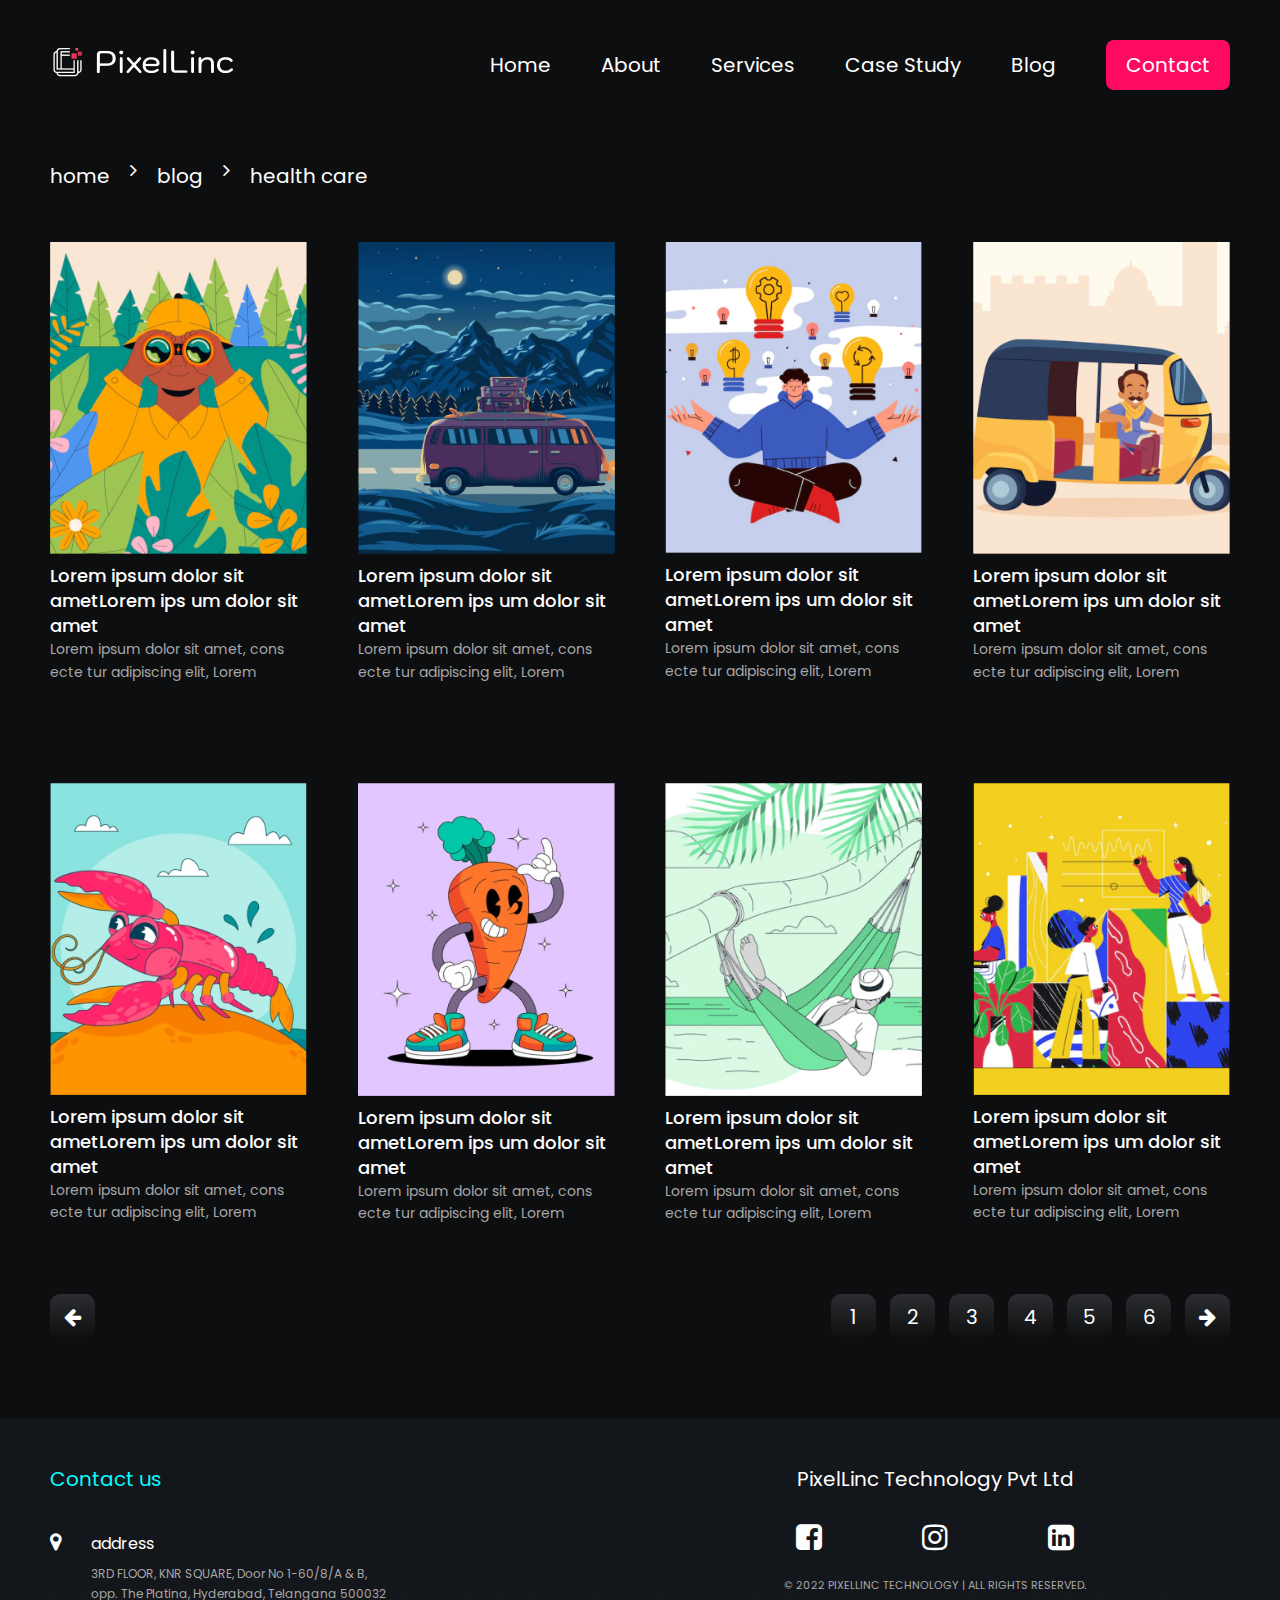
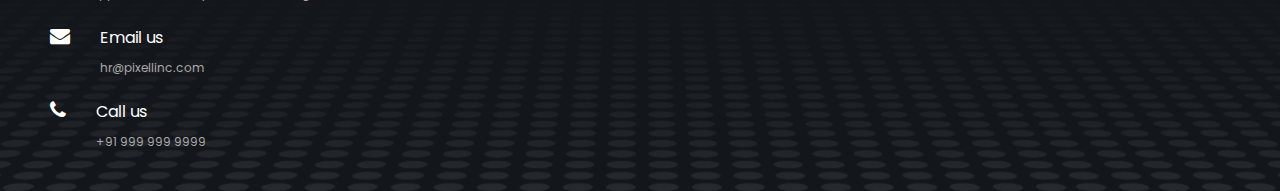
<file: blogs-categories.html>
<!DOCTYPE html>
<html lang="en">

<head>
    <meta charset="UTF-8">
    <meta name="viewport" content="width=device-width, initial-scale=1.0">
    <title>Blogs-categories</title>
    <link rel="stylesheet" href="assets/css/font-awesome.min.css">
    <link rel="stylesheet" href="assets/css/style.css">
</head>

<body>
    <!-- header-section -->
    <header>
        <div class="container-fluid">
            <div class="header-section">
                <div class="logo-image">
                    <img src="assets/images/main-logo.png" alt="">
                </div>
                <div class="nav-section">
                    <nav>
                        <ul>
                            <li><a href="/index.html">Home</a></li>
                            <li><a href="/About.html">About</a></li>
                            <li><a href="/services.html">Services</a></li>
                            <li><a href="/case-study.html">Case Study</a></li>
                            <li><a href="/blogs.html">Blog</a></li>
                        </ul>
                    </nav>
                </div>
                <button class="btn button"><a href="/contact-us-section.html">Contact</a></button>
                <div class="hemburggen"><i class="fa fa-bars" aria-hidden="true"></i></div>
            </div>
        </div>
    </header>
<!-- end-header-section -->
<main>
    <section class="Guides-section">
        <div class="container-fluid">
            <div  class="Guides-main">
                 <div class="guides-list">
                    <ul>
                        <li>home</li>
                        <i class="fa fa-angle-right" aria-hidden="true"></i>
                        <li>blog</li>
                        <i class="fa fa-angle-right" aria-hidden="true"></i>
                        <li>health care</li>
                    </ul>
                 </div>
                 <div class="blogs-boxes blog-catagory-box ">
                    <div class="blog-box">
                        <a href="/blog-catagories2.html">
                        <div><img src="assets/images/guides-boxes1.png" alt="blog-image"></div>
                        <div class="blog-box-heading">
                            <h5>Lorem ipsum dolor sit ametLorem ips um dolor sit amet</h5>
                        </div>
                        <div class="blog-box-desc">
                            <p>Lorem ipsum dolor sit amet, cons ecte tur adipiscing elit, Lorem </p>
                        </div>
                        </a>
                    </div>
    
                    <div class="blog-box">
                        <a href="/blog-catagories2.html">
                        <div><img src="assets/images/guides-boxes2.png" alt="blog-image"></div>
                        <div class="blog-box-heading">
                            <h5>Lorem ipsum dolor sit ametLorem ips um dolor sit amet</h5>
                        </div>
                        <div class="blog-box-desc">
                            <p>Lorem ipsum dolor sit amet, cons ecte tur adipiscing elit, Lorem </p>
                        </div>
                        </a>
                    </div>
    
                    <div class="blog-box">
                        <a href="/blog-catagories2.html">
                        <div><img src="assets/images/guides-boxes3.png" alt="blog-image"></div>
                        <div class="blog-box-heading">
                            <h5>Lorem ipsum dolor sit ametLorem ips um dolor sit amet</h5>
                        </div>
                        <div class="blog-box-desc">
                            <p>Lorem ipsum dolor sit amet, cons ecte tur adipiscing elit, Lorem </p>
                        </div>
                        </a>
                    </div>
    
                    <div class="blog-box">
                        <a href="/blog-catagories2.html">
                        <div><img src="assets/images/guides-boxes4.png" alt="blog-image"></div>
                        <div class="blog-box-heading">
                            <h5>Lorem ipsum dolor sit ametLorem ips um dolor sit amet</h5>
                        </div>
                        <div class="blog-box-desc">
                            <p>Lorem ipsum dolor sit amet, cons ecte tur adipiscing elit, Lorem </p>
                        </div>
                        </a>
                    </div>
                    
                </div>

                <div class="blogs-boxes blog-catagory-box">
                    <div class="blog-box">
                        <a href="/blog-catagories2.html">
                        <div><img src="assets/images/Blogs-categories1.png" alt="blog-image"></div>
                        <div class="blog-box-heading">
                            <h5>Lorem ipsum dolor sit ametLorem ips um dolor sit amet</h5>
                        </div>
                        <div class="blog-box-desc">
                            <p>Lorem ipsum dolor sit amet, cons ecte tur adipiscing elit, Lorem </p>
                        </div>
                        </a>
                    </div>
    
                    <div class="blog-box">
                        <a href="/blog-catagories2.html">
                        <div><img src="assets/images/Blogs-categories2.png" alt="blog-image"></div>
                        <div class="blog-box-heading">
                            <h5>Lorem ipsum dolor sit ametLorem ips um dolor sit amet</h5>
                        </div>
                        <div class="blog-box-desc">
                            <p>Lorem ipsum dolor sit amet, cons ecte tur adipiscing elit, Lorem </p>
                        </div>
                        </a>
                    </div>
    
                    <div class="blog-box">
                        <a href="/blog-catagories2.html">
                        <div><img src="assets/images/Blogs-categories3.png" alt="blog-image"></div>
                        <div class="blog-box-heading">
                            <h5>Lorem ipsum dolor sit ametLorem ips um dolor sit amet</h5>
                        </div>
                        <div class="blog-box-desc">
                            <p>Lorem ipsum dolor sit amet, cons ecte tur adipiscing elit, Lorem </p>
                        </div>
                        </a>
                    </div>
    
                    <div class="blog-box">
                        <a href="/blog-catagories2.html">
                        <div><img src="assets/images/Blogs-categories4.png" alt="blog-image"></div>
                        <div class="blog-box-heading">
                            <h5>Lorem ipsum dolor sit ametLorem ips um dolor sit amet</h5>
                        </div>
                        <div class="blog-box-desc">
                            <p>Lorem ipsum dolor sit amet, cons ecte tur adipiscing elit, Lorem </p>
                        </div>
                        </a>
                    </div>
                </div>
                <div class="blog-slider">
                    <div class="blog-slider-link back-box"> <i class="fa fa-arrow-left" aria-hidden="true"></i> </div>

                    <div class="left-slider ">
                        <div class="num-slider">
                         <div class="back-box"><a href="#">1</a></div>
                         <div class="back-box"><a href="#">2</a></div>
                         <div class="back-box"><a href="#">3</a></div>
                         <div class="back-box"><a href="#">4</a></div>
                         <div class="back-box"><a href="#">5</a></div>
                         <div class="back-box"><a href="#">6</a></div>
                        <div class="blog-slider-link2 back-box"> <i class="fa fa-arrow-right" aria-hidden="true"></i> </div>
                    </div>
                </div>
            </div>
        </div>
    </section>
</main>
 <!-- footer-section -->
 <footer class="footer-section">
    <div class="container-fluid">
        <div class="main-footer">
            <div class="footer-text1">
                <h4>Contact us</h4>
                <div class="address-main">
                    <div class="address-section">
                        <div class="footer-icon"><span><i class="fa fa-map-marker" aria-hidden="true"></i></span>
                        </div>
                        <div class="address">
                            <h5>address</h5>
                            <p>3RD FLOOR, KNR SQUARE, Door No 1-60/8/A & B,
                                opp. The Platina, Hyderabad, Telangana 500032</p>
                        </div>
                    </div>
                    <div class="address-section">
                        <div class="footer-icon"> <span><i class="fa fa-envelope" aria-hidden="true"></i></span>
                        </div>
                        <div class="address">
                            <h5>Email us</h5>
                            <p>hr@pixellinc.com </p>
                        </div>
                    </div>

                    <div class="address-section">
                        <div class="footer-icon"> <span><i class="fa fa-phone" aria-hidden="true"></i></span></div>
                        <div class="address">
                            <h5>Call us</h5>
                            <p>+91 999 999 9999 </p>
                        </div>
                    </div>
                </div>
            </div>
            <div class="footer-text2">
                <h4>PixelLinc Technology Pvt Ltd</h4>
                <div class="social-section">
                    <div class="social-icon"> <span><i class="fa fa-facebook-square" aria-hidden="true"></i></span>
                    </div>
                    <div class="social-icon"> <span><i class="fa fa-instagram" aria-hidden="true"></i></i></span>
                    </div>
                    <div class="social-icon"> <span><i class="fa fa-linkedin-square" aria-hidden="true"></i></span>
                    </div>
                </div>
                <div class="copy-rights">
                    <p>© 2022 PIXELLINC TECHNOLOGY | ALL RIGHTS RESERVED.</p>
                </div>
            </div>

        </div>
</footer>
<!-- end-footer-section -->
</file>
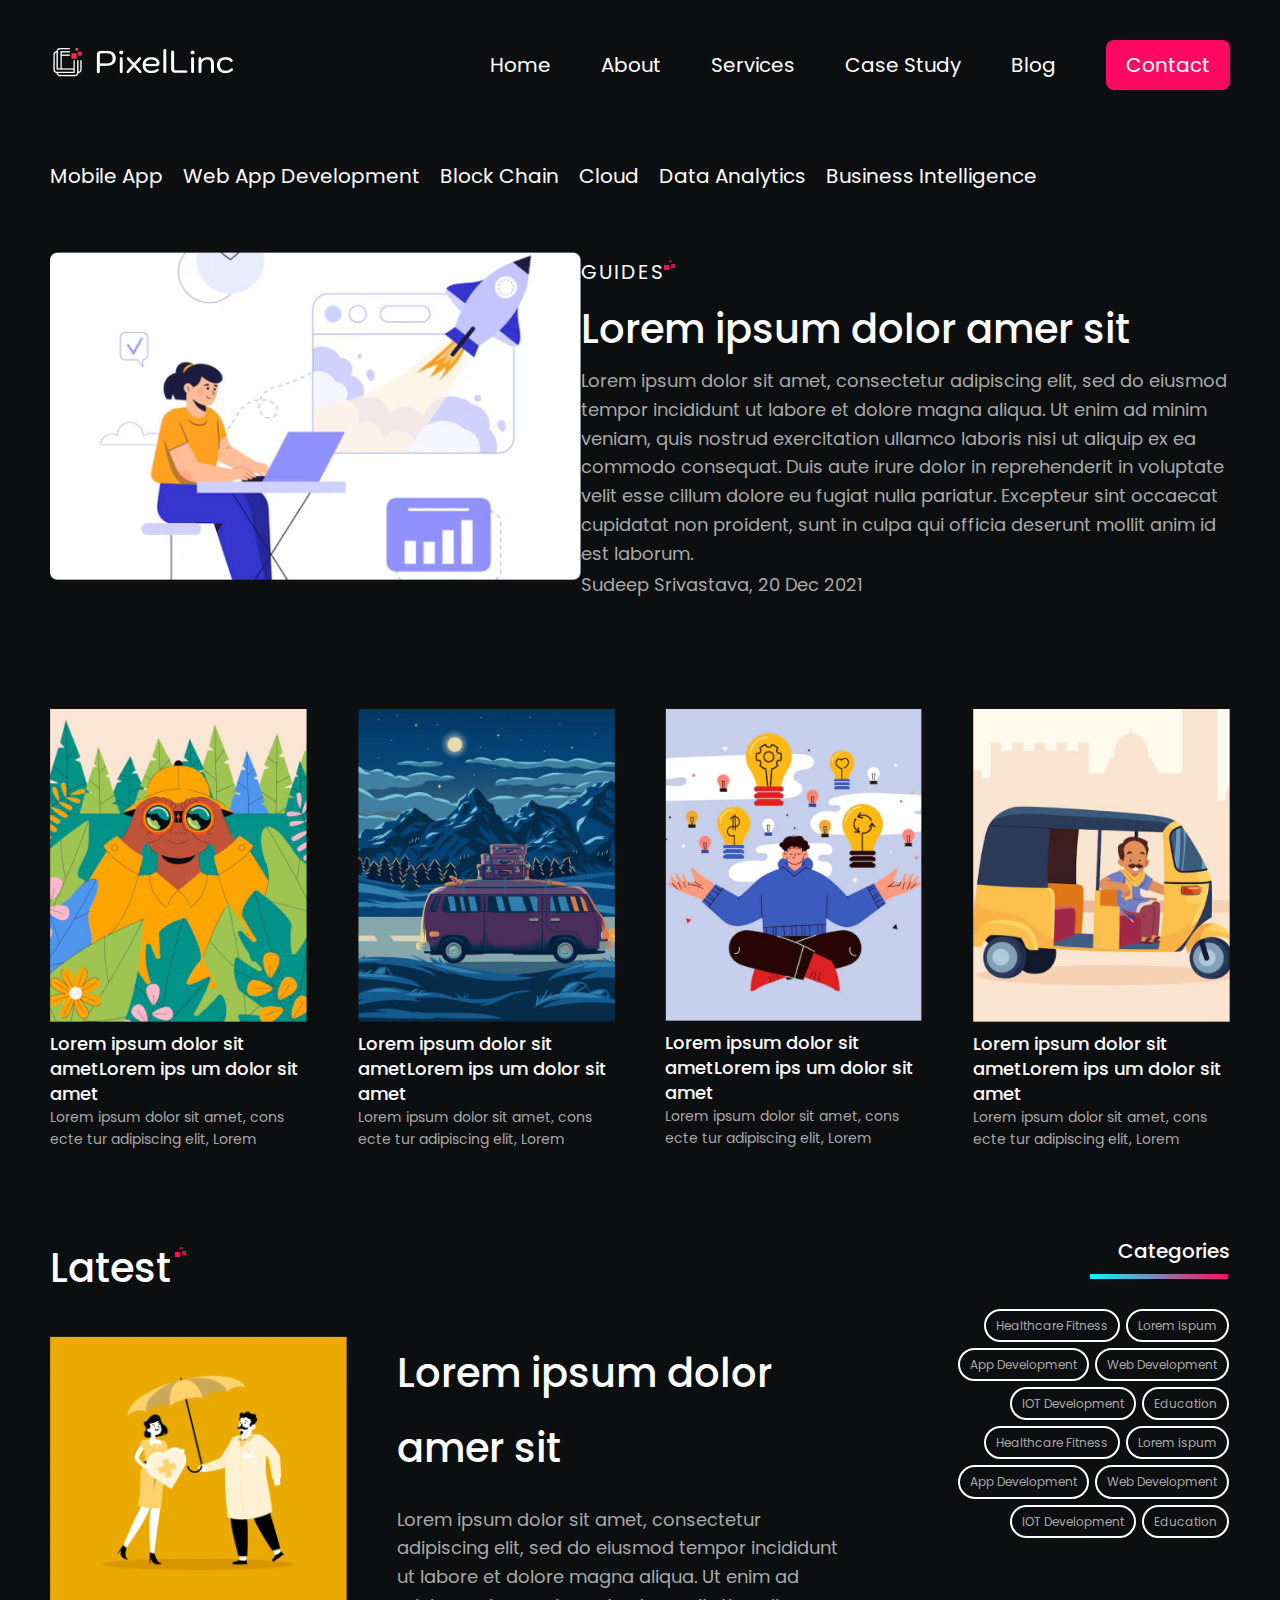
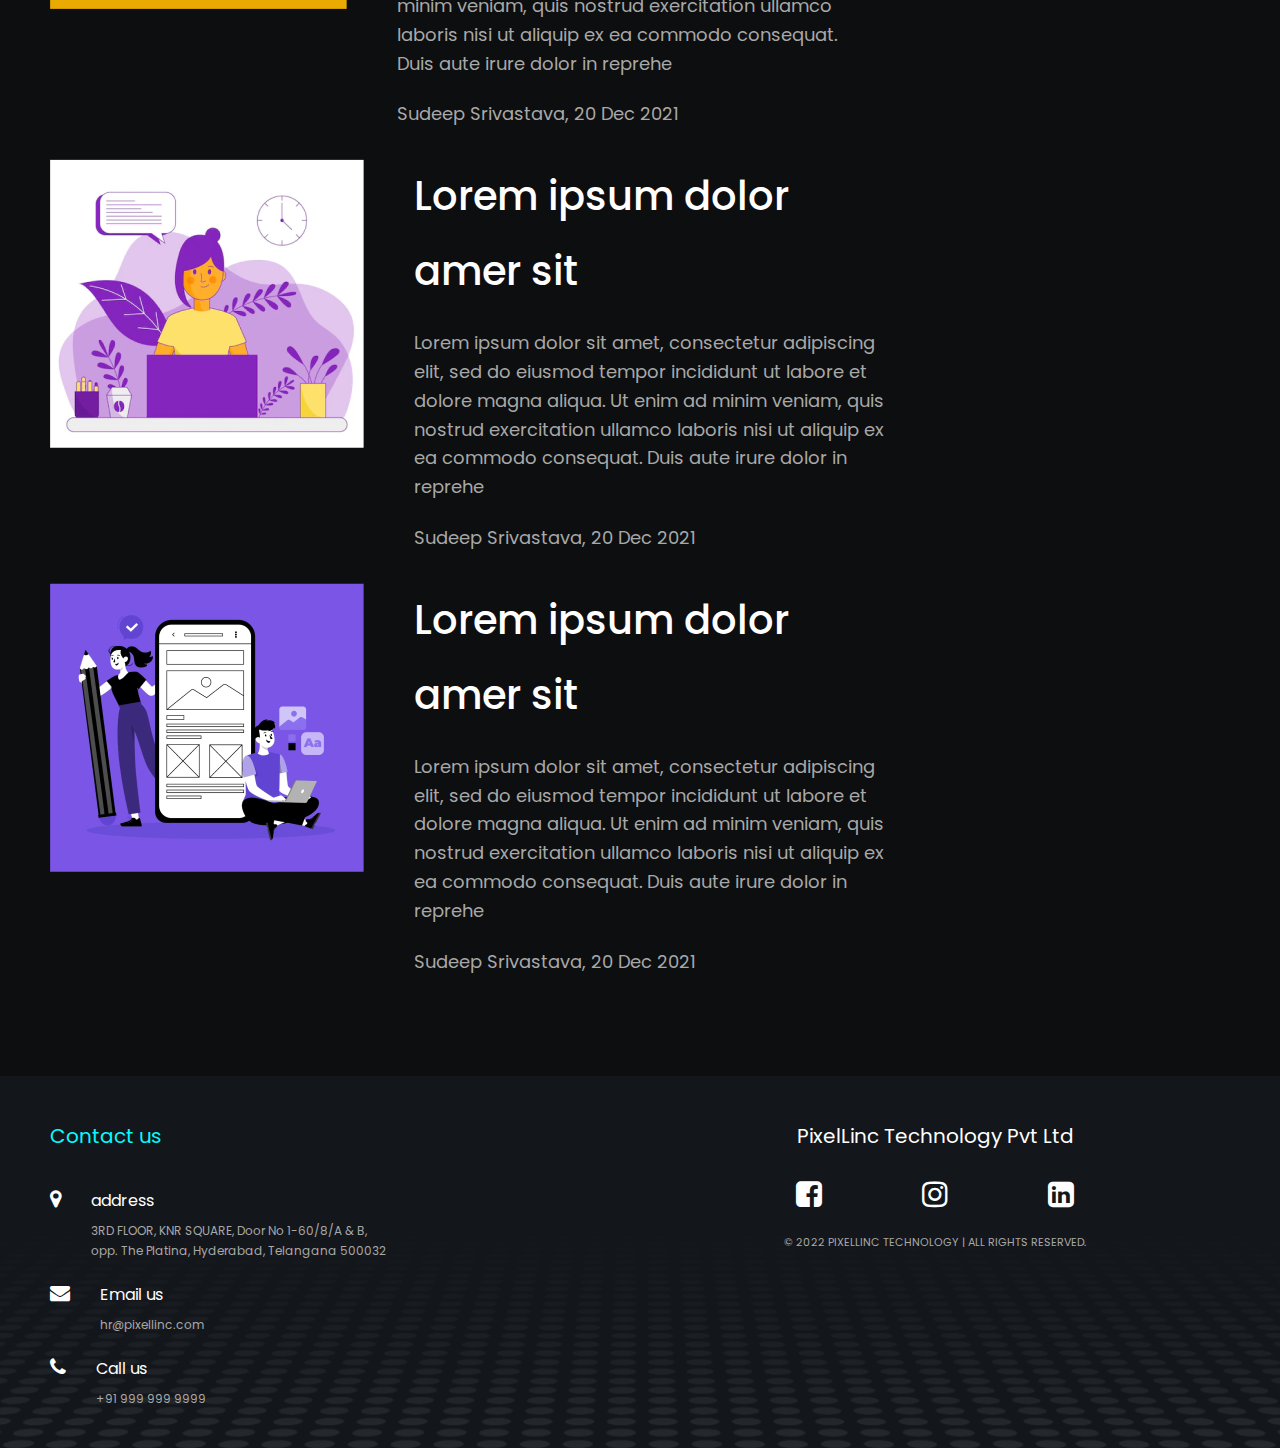
<file: blogs.html>
<!DOCTYPE html>
<html lang="en">

<head>
    <meta charset="UTF-8">
    <meta name="viewport" content="width=device-width, initial-scale=1.0">
    <title>blogs</title>
    <link rel="stylesheet" href="assets/css/font-awesome.min.css">
    <link rel="stylesheet" href="assets/css/style.css">
</head>

<body>
    <!-- header-section -->
    <header>
        <div class="container-fluid">
            <div class="header-section">
                <div class="logo-image">
                    <img src="assets/images/main-logo.png" alt="">
                </div>
                <div class="nav-section">
                    <nav>
                        <ul>
                            <li><a href="/index.html">Home</a></li>
                            <li><a href="/About.html">About</a></li>
                            <li><a href="/services.html">Services</a></li>
                            <li><a href="/case-study.html">Case Study</a></li>
                            <li><a href="/blogs.html">Blog</a></li>
                        </ul>
                    </nav>
                </div>
                <button class="btn button"><a href="/contact-us-section.html">Contact</a></button>
                <div class="hemburggen"><i class="fa fa-bars" aria-hidden="true"></i></div>
            </div>
        </div>
    </header>
<!-- end-header-section -->
<main>
    <!-- guides-section -->
    <section class="Guides-section">
        <div class="container-fluid">
            <div  class="Guides-main">
                 <div class="guides-list">
                    <ul>
                        <li>Mobile App</li>
                        <li>Web App Development</li>
                        <li>Block Chain</li>
                        <li>Cloud</li>
                        <li>Data Analytics</li>
                        <li>Business Intelligence</li>
                    </ul>
                 </div>
                 <div class="guides-box">
                    <div class="guides-images">
                        <img src="assets/images/guides-image.png" alt="">
                    </div>
                    <div class="guides-text">
                       <div class="guides-heading top-heading"> <h5>Guides</h5></div>
                       <div class="second-heading"><h3>Lorem ipsum dolor amer sit</h3></div>
                       <div><p>Lorem ipsum dolor sit amet, consectetur adipiscing elit, sed do eiusmod tempor
                         incididunt ut labore et dolore magna aliqua. Ut enim ad minim veniam, quis nostrud 
                         exercitation ullamco laboris nisi ut aliquip ex ea commodo consequat. Duis aute irure dolor
                          in reprehenderit in voluptate velit esse cillum dolore eu fugiat nulla pariatur. 
                        Excepteur sint occaecat cupidatat non proident, sunt in culpa qui officia deserunt mollit anim id est laborum.</p></div>
                        <div class="guides-name"> <p>Sudeep Srivastava, 20 Dec 2021</p></div>
                    </div>
                   
                    
                 </div>
            </div>
            <div class="blogs-boxes guides-boxes">
                <div class="blog-box">
                    <a href="/blog-catagories2.html">
                    <div><img src="assets/images/guides-boxes1.png" alt="blog-image"></div>
                    <div class="blog-box-heading">
                        <h5>Lorem ipsum dolor sit ametLorem ips um dolor sit amet</h5>
                    </div>
                    <div class="blog-box-desc">
                        <p>Lorem ipsum dolor sit amet, cons ecte tur adipiscing elit, Lorem </p>
                    </div>
                    </a>
                </div>

                <div class="blog-box">
                    <a href="/blog-catagories2.html">
                    <div><img src="assets/images/guides-boxes2.png" alt="blog-image"></div>
                    <div class="blog-box-heading">
                        <h5>Lorem ipsum dolor sit ametLorem ips um dolor sit amet</h5>
                    </div>
                    <div class="blog-box-desc">
                        <p>Lorem ipsum dolor sit amet, cons ecte tur adipiscing elit, Lorem </p>
                    </div>
                    </a>
                </div>

                <div class="blog-box">
                    <a href="/blog-catagories2.html">
                    <div><img src="assets/images/guides-boxes3.png" alt="blog-image"></div>
                    <div class="blog-box-heading">
                        <h5>Lorem ipsum dolor sit ametLorem ips um dolor sit amet</h5>
                    </div>
                    <div class="blog-box-desc">
                        <p>Lorem ipsum dolor sit amet, cons ecte tur adipiscing elit, Lorem </p>
                    </div>
                    </a>
                </div>

                <div class="blog-box">
                    <a href="/blog-catagories2.html">
                    <div><img src="assets/images/guides-boxes4.png" alt="blog-image"></div>
                    <div class="blog-box-heading">
                        <h5>Lorem ipsum dolor sit ametLorem ips um dolor sit amet</h5>
                    </div>
                    <div class="blog-box-desc">
                        <p>Lorem ipsum dolor sit amet, cons ecte tur adipiscing elit, Lorem </p>
                    </div>
                    </a>
                </div>
            </div>
        </div>
    </section>
     <!-- end-guides-section -->

     <!--latest-section  -->
     <section class="latest-section">
        <div class="container-fluid">
            <div class="latest-main">
                <div class="latest-inner">
                <div class="latest-heading"><h3>Latest</h3></div>
                <div class="catagories"><h4>Categories</h4></div>
            </div>
             <div class="latest-box">
                <div class="latest-img">
                    <img src="assets/images/latest-img1.png" alt="">
                </div>
                <div class="latest-text">
                    <div class="second-heading"><h3>Lorem ipsum dolor amer sit</h3></div>
                    <div><p>Lorem ipsum dolor sit amet, consectetur adipiscing elit, sed do eiusmod tempor incididunt ut labore et dolore magna aliqua. Ut enim ad minim veniam, quis nostrud exercitation ullamco laboris nisi ut aliquip ex ea commodo consequat. Duis aute irure dolor in reprehe
                      </p></div>
                     <div class="guides-name"> <p>Sudeep Srivastava, 20 Dec 2021</p></div>
                </div>
                <!-- dff -->
                <div class="catagories-box">
                    <div class="catagories-box-main">
                    <div class="catagories-link"><a href="/blogs-categories.html"><p>Healthcare Fitness</p></a></div>
                    <div class="catagories-link"><a href="/blogs-categories.html"><p>Lorem ispum</p></a></div>
                    <div class="catagories-link"><a href="/blogs-categories.html"><p>App Development</p></a></div>
                    <div class="catagories-link"><a href="/blogs-categories.html"><p>Web Development</p></a></div>
                    <div class="catagories-link"><a href="/blogs-categories.html"><p>IOT Development</p></a></div>
                    <div class="catagories-link"><a href="/blogs-categories.html"><p>Education</p></a></div>
                    <div class="catagories-link"><a href="/blogs-categories.html"><p>Healthcare Fitness</p></a></div>
                    <div class="catagories-link"><a href="/blogs-categories.html"><p>Lorem ispum</p></a></div>
                    <div class="catagories-link"><a href="/blogs-categories.html"><p>App Development</p></a></div>
                    <div class="catagories-link"><a href="/blogs-categories.html"><p>Web Development</p></a></div>
                    <div class="catagories-link"><a href="/blogs-categories.html"><p>IOT Development</p></a></div>
                    <div class="catagories-link"><a href="/blogs-categories.html"><p>Education</p></a></div>
                </div>
<!--  fvfd -->
                </div>
            </div>

             <div class="latest-box">
                <div class="latest-img">
                    <img src="assets/images/latest-img2.png" alt="">
                </div>
                <div class="latest-text">
                    <div class="second-heading"><h3>Lorem ipsum dolor amer sit</h3></div>
                    <div><p>Lorem ipsum dolor sit amet, consectetur adipiscing elit, sed do eiusmod tempor incididunt ut labore et dolore magna aliqua. Ut enim ad minim veniam, quis nostrud exercitation ullamco laboris nisi ut aliquip ex ea commodo consequat. Duis aute irure dolor in reprehe
                      </p></div>
                     <div class="guides-name"> <p>Sudeep Srivastava, 20 Dec 2021</p></div>
                </div>
             </div>

             <div class="latest-box">
                <div class="latest-img">
                    <img src="assets/images/latest-img3.png" alt="">
                </div>
                <div class="latest-text">
                    <div class="second-heading"><h3>Lorem ipsum dolor amer sit</h3></div>
                    <div><p>Lorem ipsum dolor sit amet, consectetur adipiscing elit, sed do eiusmod tempor incididunt ut labore et dolore magna aliqua. Ut enim ad minim veniam, quis nostrud exercitation ullamco laboris nisi ut aliquip ex ea commodo consequat. Duis aute irure dolor in reprehe
                      </p></div>
                     <div class="guides-name"> <p>Sudeep Srivastava, 20 Dec 2021</p></div>
                </div>
             </div>
            </div>
        </div>
     </section>
      <!--end-latest-section  -->
</main>
 <!-- footer-section -->
 <footer class="footer-section">
    <div class="container-fluid">
        <div class="main-footer">
            <div class="footer-text1">
                <h4>Contact us</h4>
                <div class="address-main">
                    <div class="address-section">
                        <div class="footer-icon"><span><i class="fa fa-map-marker" aria-hidden="true"></i></span>
                        </div>
                        <div class="address">
                            <h5>address</h5>
                            <p>3RD FLOOR, KNR SQUARE, Door No 1-60/8/A & B,
                                opp. The Platina, Hyderabad, Telangana 500032</p>
                        </div>
                    </div>
                    <div class="address-section">
                        <div class="footer-icon"> <span><i class="fa fa-envelope" aria-hidden="true"></i></span>
                        </div>
                        <div class="address">
                            <h5>Email us</h5>
                            <p>hr@pixellinc.com </p>
                        </div>
                    </div>

                    <div class="address-section">
                        <div class="footer-icon"> <span><i class="fa fa-phone" aria-hidden="true"></i></span></div>
                        <div class="address">
                            <h5>Call us</h5>
                            <p>+91 999 999 9999 </p>
                        </div>
                    </div>
                </div>
            </div>
            <div class="footer-text2">
                <h4>PixelLinc Technology Pvt Ltd</h4>
                <div class="social-section">
                    <div class="social-icon"> <span><i class="fa fa-facebook-square" aria-hidden="true"></i></span>
                    </div>
                    <div class="social-icon"> <span><i class="fa fa-instagram" aria-hidden="true"></i></i></span>
                    </div>
                    <div class="social-icon"> <span><i class="fa fa-linkedin-square" aria-hidden="true"></i></span>
                    </div>
                </div>
                <div class="copy-rights">
                    <p>© 2022 PIXELLINC TECHNOLOGY | ALL RIGHTS RESERVED.</p>
                </div>
            </div>

        </div>
</footer>
<!-- end-footer-section -->
</body>
</html>
</file>
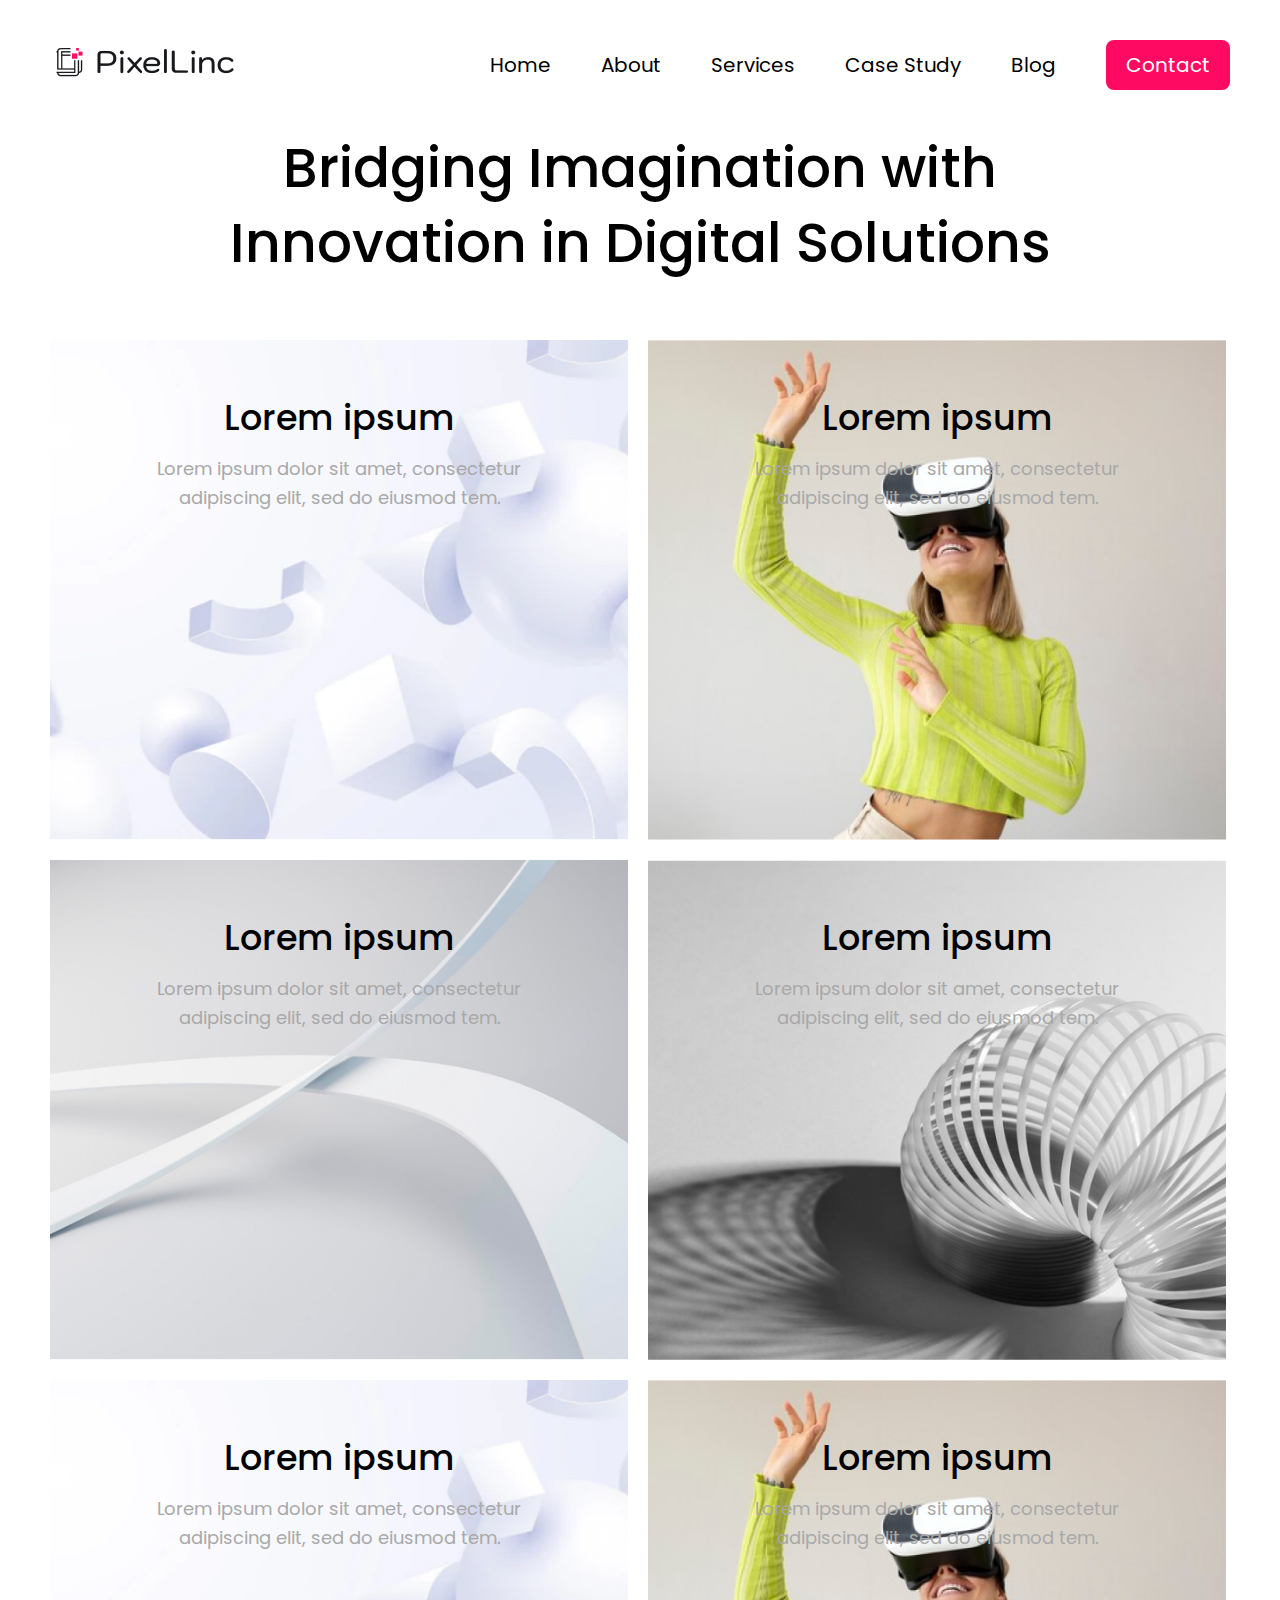
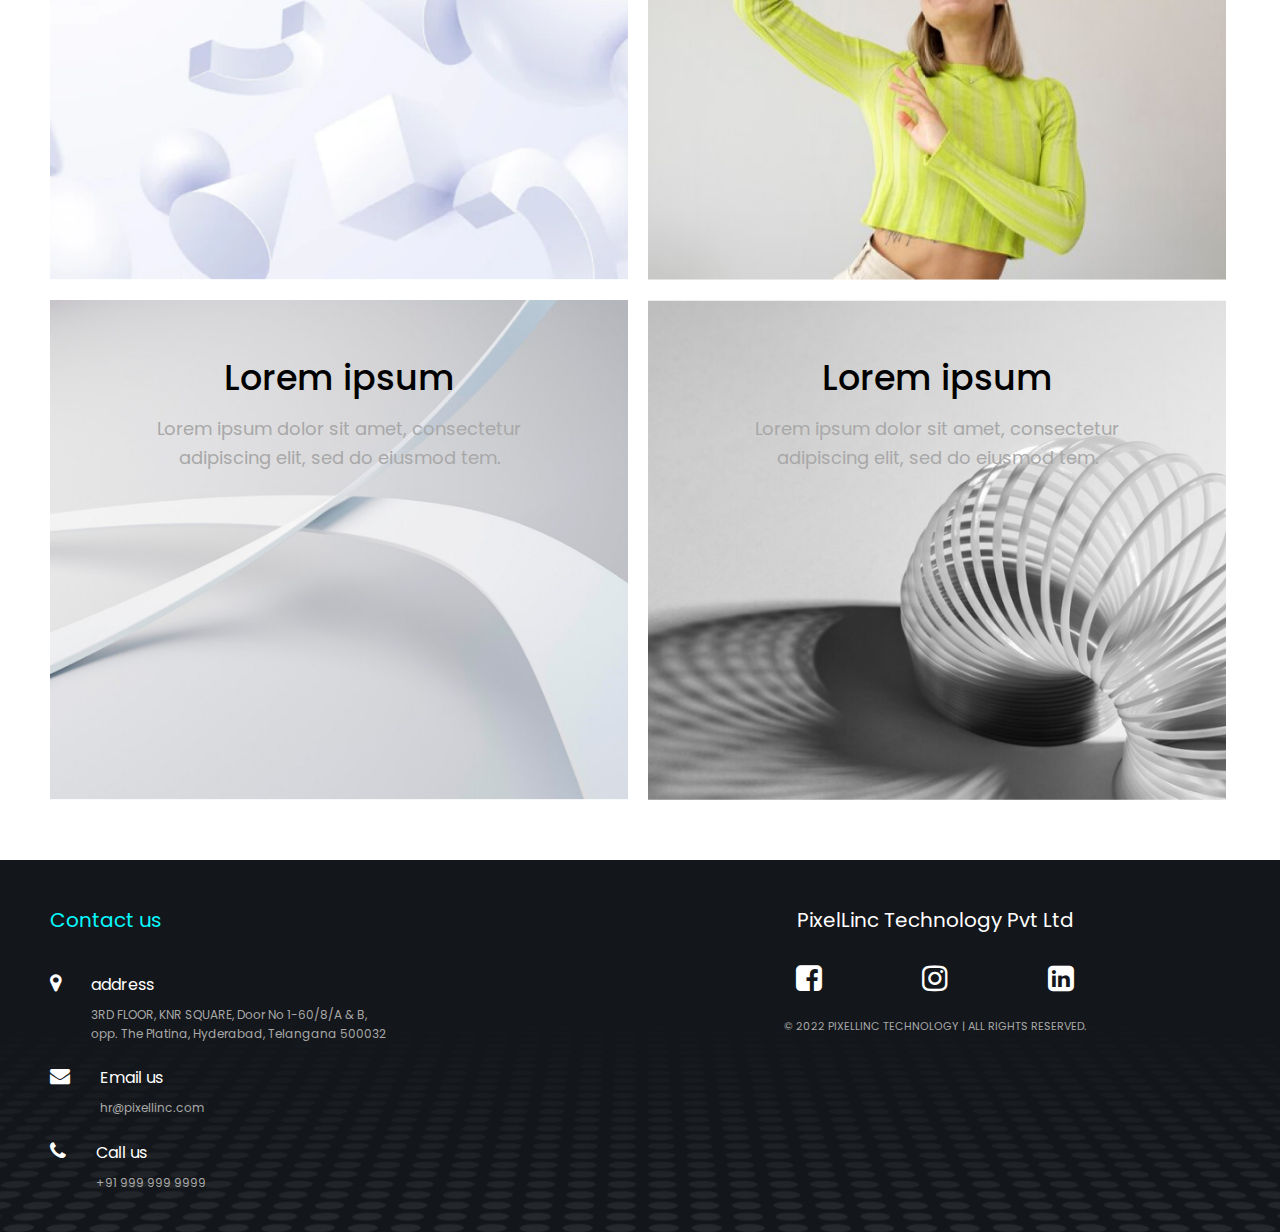
<file: case-study.html>
<!DOCTYPE html>
<html lang="en">

<head>
    <meta charset="UTF-8">
    <meta name="viewport" content="width=device-width, initial-scale=1.0">
    <title>case-study</title>
    <link rel="stylesheet" href="assets/css/font-awesome.min.css">
    <link rel="stylesheet" href="assets/css/style.css">
</head>

<body>
    <!-- header-section -->
    <header class="case-study-header">
        <div class="container-fluid">
            <div class="header-section">
                <div class="logo-image">
                    <img src="assets/images/logo-case-study.png" alt="">
                </div>
                <div class="nav-section case-study-list">
                    <nav>
                        <ul>
                            <li><a href="/index.html">Home</a></li>
                            <li><a href="/About.html">About</a></li>
                            <li><a href="/services.html">Services</a></li>
                            <li><a href="/case-study.html">Case Study</a></li>
                            <li><a href="/blogs.html">Blog</a></li>
                        </ul>
                    </nav>
                </div>
                <button class="btn button"><a href="/contact-us-section.html">Contact</a></button>
                <div class="hemburggen"><i class="fa fa-bars" aria-hidden="true"></i></div>
            </div>
        </div>
    </header>
    <!-- header-section-end -->
    <main>
        <section class="case-study-main">
            <div class="container-fluid">
                <div class="main-case-study">
                    <div class="case-study-heading">
                        <div class="case-study-heading-inner">
                            <h3>Bridging Imagination with Innovation in Digital Solutions</h3>
                        </div>
                    </div>
                    <div class="case-study-link-box">
                        <ul>
                            <li class="case-study-link1">
                                <a href="/Case-Study-second.html"> <span
                                        style="background-image: url(/assets/images/case-study-link1.png)" ;>
                                        <div class="link-heading">
                                            <h3>Lorem ipsum</h3>
                                            <p>Lorem ipsum dolor sit amet, consectetur adipiscing elit, sed do eiusmod
                                                tem.</p>
                                        </div>
                                    </span>
                                </a>
                            </li>

                            <li class="case-study-link2">
                                <a href="/Case-Study-second.html"> <span
                                        style="background-image: url(/assets/images/case-study-link2.png)" ;>
                                        <div class="link-heading">
                                            <h3>Lorem ipsum</h3>
                                            <p>Lorem ipsum dolor sit amet, consectetur adipiscing elit, sed do eiusmod
                                                tem.</p>
                                        </div>
                                    </span>
                                </a>
                            </li>

                            <li class="case-study-link3">
                                <a href="/Case-Study-second.html"> <span
                                        style="background-image: url(/assets/images/case-study-link3.png)" ;>
                                        <div class="link-heading">
                                            <h3>Lorem ipsum</h3>
                                            <p>Lorem ipsum dolor sit amet, consectetur adipiscing elit, sed do eiusmod
                                                tem.</p>
                                        </div>
                                    </span>
                                </a>
                            </li>

                            <li class="case-study-link4">
                                <a href="/Case-Study-second.html"> <span
                                        style="background-image: url(/assets/images/case-study-link4.png)" ;>
                                        <div class="link-heading">
                                            <h3>Lorem ipsum</h3>
                                            <p>Lorem ipsum dolor sit amet, consectetur adipiscing elit, sed do eiusmod
                                                tem.</p>
                                        </div>
                                    </span>
                                </a>
                            </li>

                            <li class="case-study-link1">
                                <a href="/Case-Study-second.html"> <span
                                        style="background-image: url(/assets/images/case-study-link1.png)" ;>
                                        <div class="link-heading">
                                            <h3>Lorem ipsum</h3>
                                            <p>Lorem ipsum dolor sit amet, consectetur adipiscing elit, sed do eiusmod
                                                tem.</p>
                                        </div>
                                    </span>
                                </a>
                            </li>


                            <li class="case-study-link2">
                                <a href="/Case-Study-second.html"> <span
                                        style="background-image: url(/assets/images/case-study-link2.png)" ;>
                                        <div class="link-heading">
                                            <h3>Lorem ipsum</h3>
                                            <p>Lorem ipsum dolor sit amet, consectetur adipiscing elit, sed do eiusmod
                                                tem.</p>
                                        </div>
                                    </span>
                                </a>
                            </li>


                            <li class="case-study-link3">
                                <a href="Case-Study-second.html"> <span
                                        style="background-image: url(/assets/images/case-study-link3.png)" ;>
                                        <div class="link-heading">
                                            <h3>Lorem ipsum</h3>
                                            <p>Lorem ipsum dolor sit amet, consectetur adipiscing elit, sed do eiusmod
                                                tem.</p>
                                        </div>
                                    </span>
                                </a>
                            </li>


                            <li class="case-study-link4">
                                <a href="Case-Study-second.html"> <span
                                        style="background-image: url(/assets/images/case-study-link4.png)" ;>
                                        <div class="link-heading">
                                            <h3>Lorem ipsum</h3>
                                            <p>Lorem ipsum dolor sit amet, consectetur adipiscing elit, sed do eiusmod
                                                tem.</p>
                                        </div>
                                    </span>
                                </a>
                            </li>


                        </ul>
                    </div>
                </div>
            </div>
        </section>
    </main>
    <footer class="footer-section">
        <div class="container-fluid">
            <div class="main-footer">
                <div class="footer-text1">
                    <h4>Contact us</h4>
                    <div class="address-main">
                        <div class="address-section">
                            <div class="footer-icon"><span><i class="fa fa-map-marker" aria-hidden="true"></i></span>
                            </div>
                            <div class="address">
                                <h5>address</h5>
                                <p>3RD FLOOR, KNR SQUARE, Door No 1-60/8/A & B,
                                    opp. The Platina, Hyderabad, Telangana 500032</p>
                            </div>
                        </div>
                        <div class="address-section">
                            <div class="footer-icon"> <span><i class="fa fa-envelope" aria-hidden="true"></i></span>
                            </div>
                            <div class="address">
                                <h5>Email us</h5>
                                <p>hr@pixellinc.com </p>
                            </div>
                        </div>

                        <div class="address-section">
                            <div class="footer-icon"> <span><i class="fa fa-phone" aria-hidden="true"></i></span></div>
                            <div class="address">
                                <h5>Call us</h5>
                                <p>+91 999 999 9999 </p>
                            </div>
                        </div>
                    </div>
                </div>
                <div class="footer-text2">
                    <h4>PixelLinc Technology Pvt Ltd</h4>
                    <div class="social-section">
                        <div class="social-icon"> <span><i class="fa fa-facebook-square" aria-hidden="true"></i></span>
                        </div>
                        <div class="social-icon"> <span><i class="fa fa-instagram" aria-hidden="true"></i></i></span>
                        </div>
                        <div class="social-icon"> <span><i class="fa fa-linkedin-square" aria-hidden="true"></i></span>
                        </div>
                    </div>
                    <div class="copy-rights">
                        <p>© 2022 PIXELLINC TECHNOLOGY | ALL RIGHTS RESERVED.</p>
                    </div>
                </div>

            </div>
    </footer>
</body>

</html>
</file>
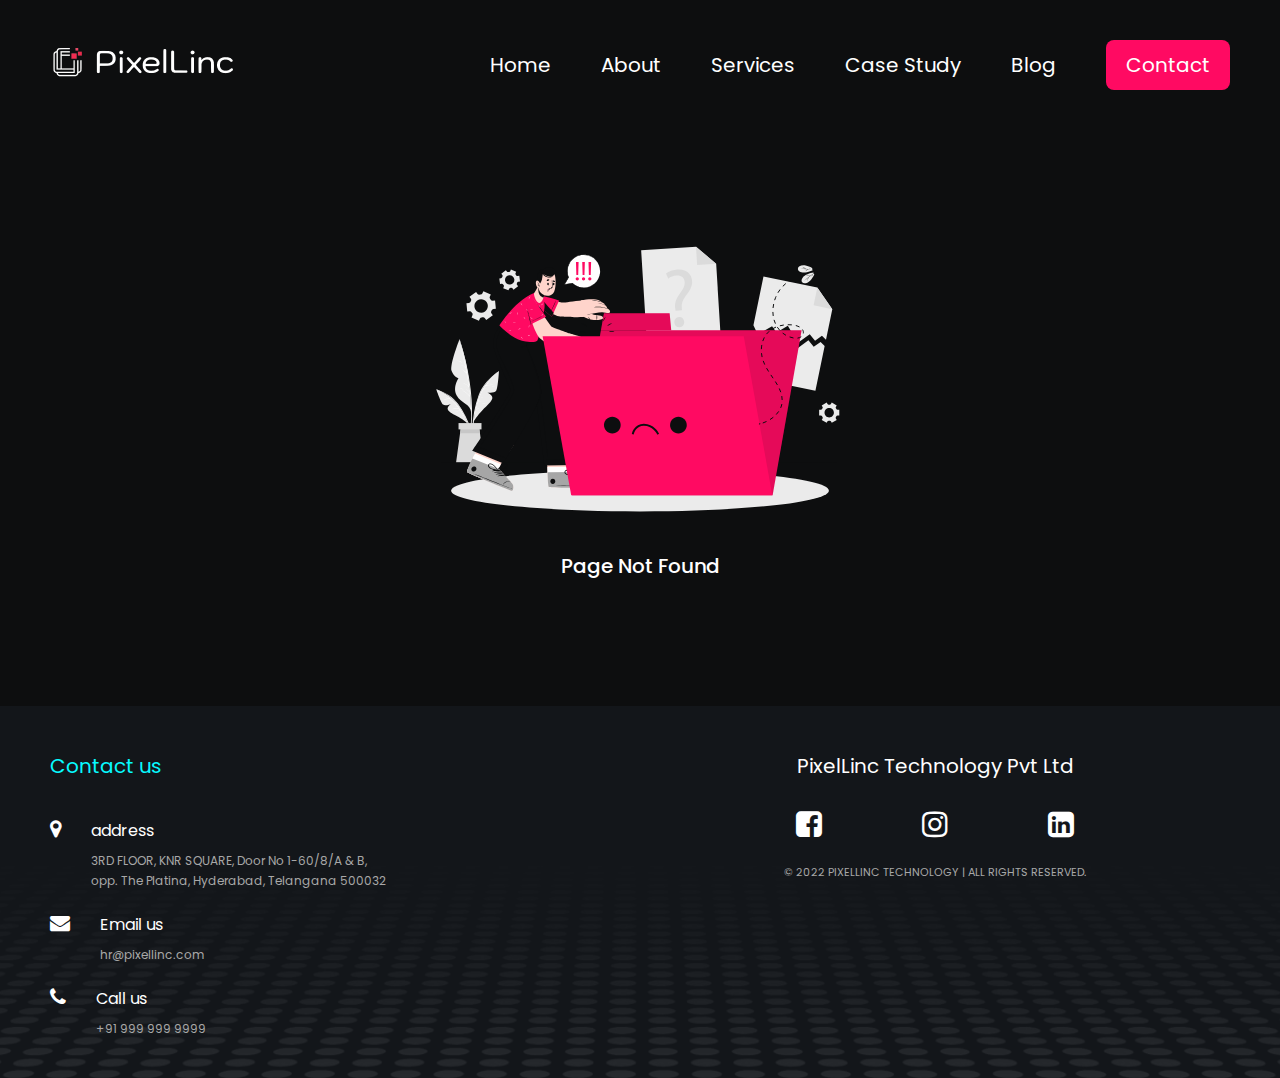
<file: contact-not-found.html>
<!DOCTYPE html>
<html lang="en">

<head>
    <meta charset="UTF-8">
    <meta name="viewport" content="width=device-width, initial-scale=1.0">
    <title>page-not-found</title>
    <link rel="stylesheet" href="assets/css/font-awesome.min.css">
    <link rel="stylesheet" href="assets/css/style.css">
</head>

<body>
    <!-- header-section -->
    <header>
        <div class="container-fluid">
            <div class="header-section">
                <div class="logo-image">
                    <img src="assets/images/main-logo.png" alt="">
                </div>
                <div class="nav-section">
                    <nav>
                        <ul>
                            <li><a href="/index.html">Home</a></li>
                            <li><a href="/About.html">About</a></li>
                            <li><a href="/services.html">Services</a></li>
                            <li><a href="/case-study.html">Case Study</a></li>
                            <li><a href="/blogs.html">Blog</a></li>
                        </ul>
                    </nav>
                </div>
                <button class="btn button"><a href="/contact-us-section.html">Contact</a></button>
                <div class="hemburggen"><i class="fa fa-bars" aria-hidden="true"></i></div>
            </div>
        </div>
    </header>
    <!-- header-section-end -->
    <main>
        <section class="page-not-found">
            <div class="container-fluid">
                <div class="page-not-found-main">
                    <div class="p-n-img">
                        <img src="assets/images/p-n-found.svg" alt="">
                    </div>
                    <div class="p-n-text"><h5>Page Not Found</h5></div>
                </div>
            </div>

        </section>
    </main>

    <footer class="footer-section">
        <div class="container-fluid">
            <div class="main-footer">
                <div class="footer-text1">
                    <h4>Contact us</h4>
                    <div class="address-main">
                        <div class="address-section">
                            <div class="footer-icon"><span><i class="fa fa-map-marker" aria-hidden="true"></i></span>
                            </div>
                            <div class="address">
                                <h5>address</h5>
                                <p>3RD FLOOR, KNR SQUARE, Door No 1-60/8/A & B,
                                    opp. The Platina, Hyderabad, Telangana 500032</p>
                            </div>
                        </div>
                        <div class="address-section">
                            <div class="footer-icon"> <span><i class="fa fa-envelope" aria-hidden="true"></i></span>
                            </div>
                            <div class="address">
                                <h5>Email us</h5>
                                <p>hr@pixellinc.com </p>
                            </div>
                        </div>

                        <div class="address-section">
                            <div class="footer-icon"> <span><i class="fa fa-phone" aria-hidden="true"></i></span></div>
                            <div class="address">
                                <h5>Call us</h5>
                                <p>+91 999 999 9999 </p>
                            </div>
                        </div>
                    </div>
                </div>
                <div class="footer-text2">
                    <h4>PixelLinc Technology Pvt Ltd</h4>
                    <div class="social-section">
                        <div class="social-icon"> <span><i class="fa fa-facebook-square" aria-hidden="true"></i></span>
                        </div>
                        <div class="social-icon"> <span><i class="fa fa-instagram" aria-hidden="true"></i></i></span>
                        </div>
                        <div class="social-icon"> <span><i class="fa fa-linkedin-square" aria-hidden="true"></i></span>
                        </div>
                    </div>
                    <div class="copy-rights">
                        <p>© 2022 PIXELLINC TECHNOLOGY | ALL RIGHTS RESERVED.</p>
                    </div>
                </div>

            </div>
    </footer>
</body>
</html>
</file>
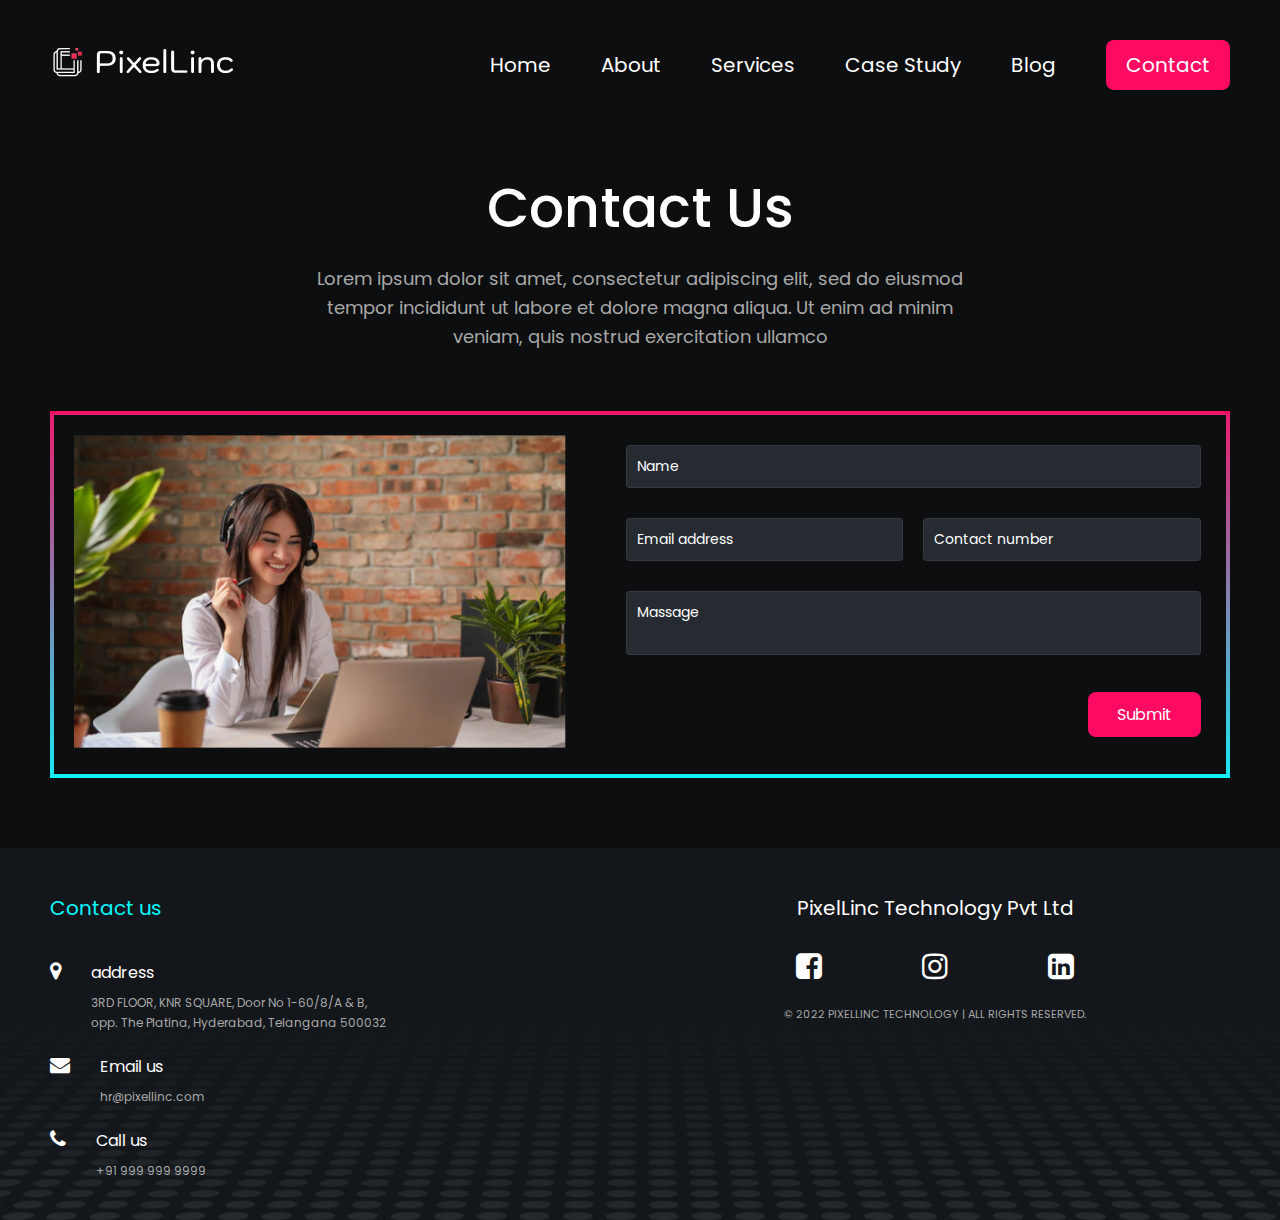
<file: contact-us-section.html>
<!DOCTYPE html>
<html lang="en">

<head>
    <meta charset="UTF-8">
    <meta name="viewport" content="width=device-width, initial-scale=1.0">
    <title>dekstop</title>
    <link rel="stylesheet" href="assets/css/font-awesome.min.css">
    <link rel="stylesheet" href="assets/css/style.css">
</head>

<body>
    <!-- header-section -->
    <header>
        <div class="container-fluid">
            <div class="header-section">
                <div class="logo-image">
                    <img src="assets/images/main-logo.png" alt="">
                </div>
                <div class="nav-section">
                    <nav>
                        <ul>
                            <li><a href="/index.html">Home</a></li>
                            <li><a href="/About.html">About</a></li>
                            <li><a href="/services.html">Services</a></li>
                            <li><a href="/case-study.html">Case Study</a></li>
                            <li><a href="/blogs.html">Blog</a></li>
                        </ul>
                    </nav>
                </div>
                <button class="btn button"><a href="/contact-us-section.html">Contact</a></button>
                <div class="hemburggen"><i class="fa fa-bars" aria-hidden="true"></i></div>
            </div>
        </div>
    </header>
    <!-- header-section-end -->
    <main>
        <section class="contact-us-section">
            <div class="container-fluid">
                <div class="contact-us-main">
                    <div class="main-heading-box">
                        <div class="con-heading"><h3>Contact Us</h3></div>
                        <div class="con-disc"><p>Lorem ipsum dolor sit amet, consectetur adipiscing elit, sed do eiusmod tempor incididunt ut 
                            labore et dolore magna aliqua. Ut enim ad minim veniam, quis nostrud exercitation ullamco</p></div>
                    </div>


                    <div class="connect-form">
                        <div class="form-img2">
                           <img src="assets/images/contact-us-img.png" alt="">
                            </div>
                        <div class="main-form main-form2">
                            <div><input type="text" name="name" id="" placeholder="Name"></div>
                            <div class="mail"> <input type="email" name="name" id="" placeholder="Email address">
                                <input type="tel" name="name" id="" placeholder="Contact number">
                            </div>
                            <div><textarea name="" id="" cols="2" rows="2" placeholder="Massage"></textarea></div>
                            <div class="form-btn"><button class="btn">Submit</button></div>
                        </div>
                    </div>
                </div>
            </div>
        </section>
        <!-- end-connect-section -->
    </main>
    <!-- footer-section -->
    <footer class="footer-section">
        <div class="container-fluid">
            <div class="main-footer">
                <div class="footer-text1">
                    <h4>Contact us</h4>
                    <div class="address-main">
                        <div class="address-section">
                            <div class="footer-icon"><span><i class="fa fa-map-marker" aria-hidden="true"></i></span>
                            </div>
                            <div class="address">
                                <h5>address</h5>
                                <p>3RD FLOOR, KNR SQUARE, Door No 1-60/8/A & B,
                                    opp. The Platina, Hyderabad, Telangana 500032</p>
                            </div>
                        </div>
                        <div class="address-section">
                            <div class="footer-icon"> <span><i class="fa fa-envelope" aria-hidden="true"></i></span>
                            </div>
                            <div class="address">
                                <h5>Email us</h5>
                                <p>hr@pixellinc.com </p>
                            </div>
                        </div>

                        <div class="address-section">
                            <div class="footer-icon"> <span><i class="fa fa-phone" aria-hidden="true"></i></span></div>
                            <div class="address">
                                <h5>Call us</h5>
                                <p>+91 999 999 9999 </p>
                            </div>
                        </div>
                    </div>
                </div>
                <div class="footer-text2">
                    <h4>PixelLinc Technology Pvt Ltd</h4>
                    <div class="social-section">
                        <div class="social-icon"> <span><i class="fa fa-facebook-square" aria-hidden="true"></i></span>
                        </div>
                        <div class="social-icon"> <span><i class="fa fa-instagram" aria-hidden="true"></i></i></span>
                        </div>
                        <div class="social-icon"> <span><i class="fa fa-linkedin-square" aria-hidden="true"></i></span>
                        </div>
                    </div>
                    <div class="copy-rights">
                        <p>© 2022 PIXELLINC TECHNOLOGY | ALL RIGHTS RESERVED.</p>
                    </div>
                </div>

            </div>
    </footer>
    <!-- footer-end -->
</body>
</html>
</file>
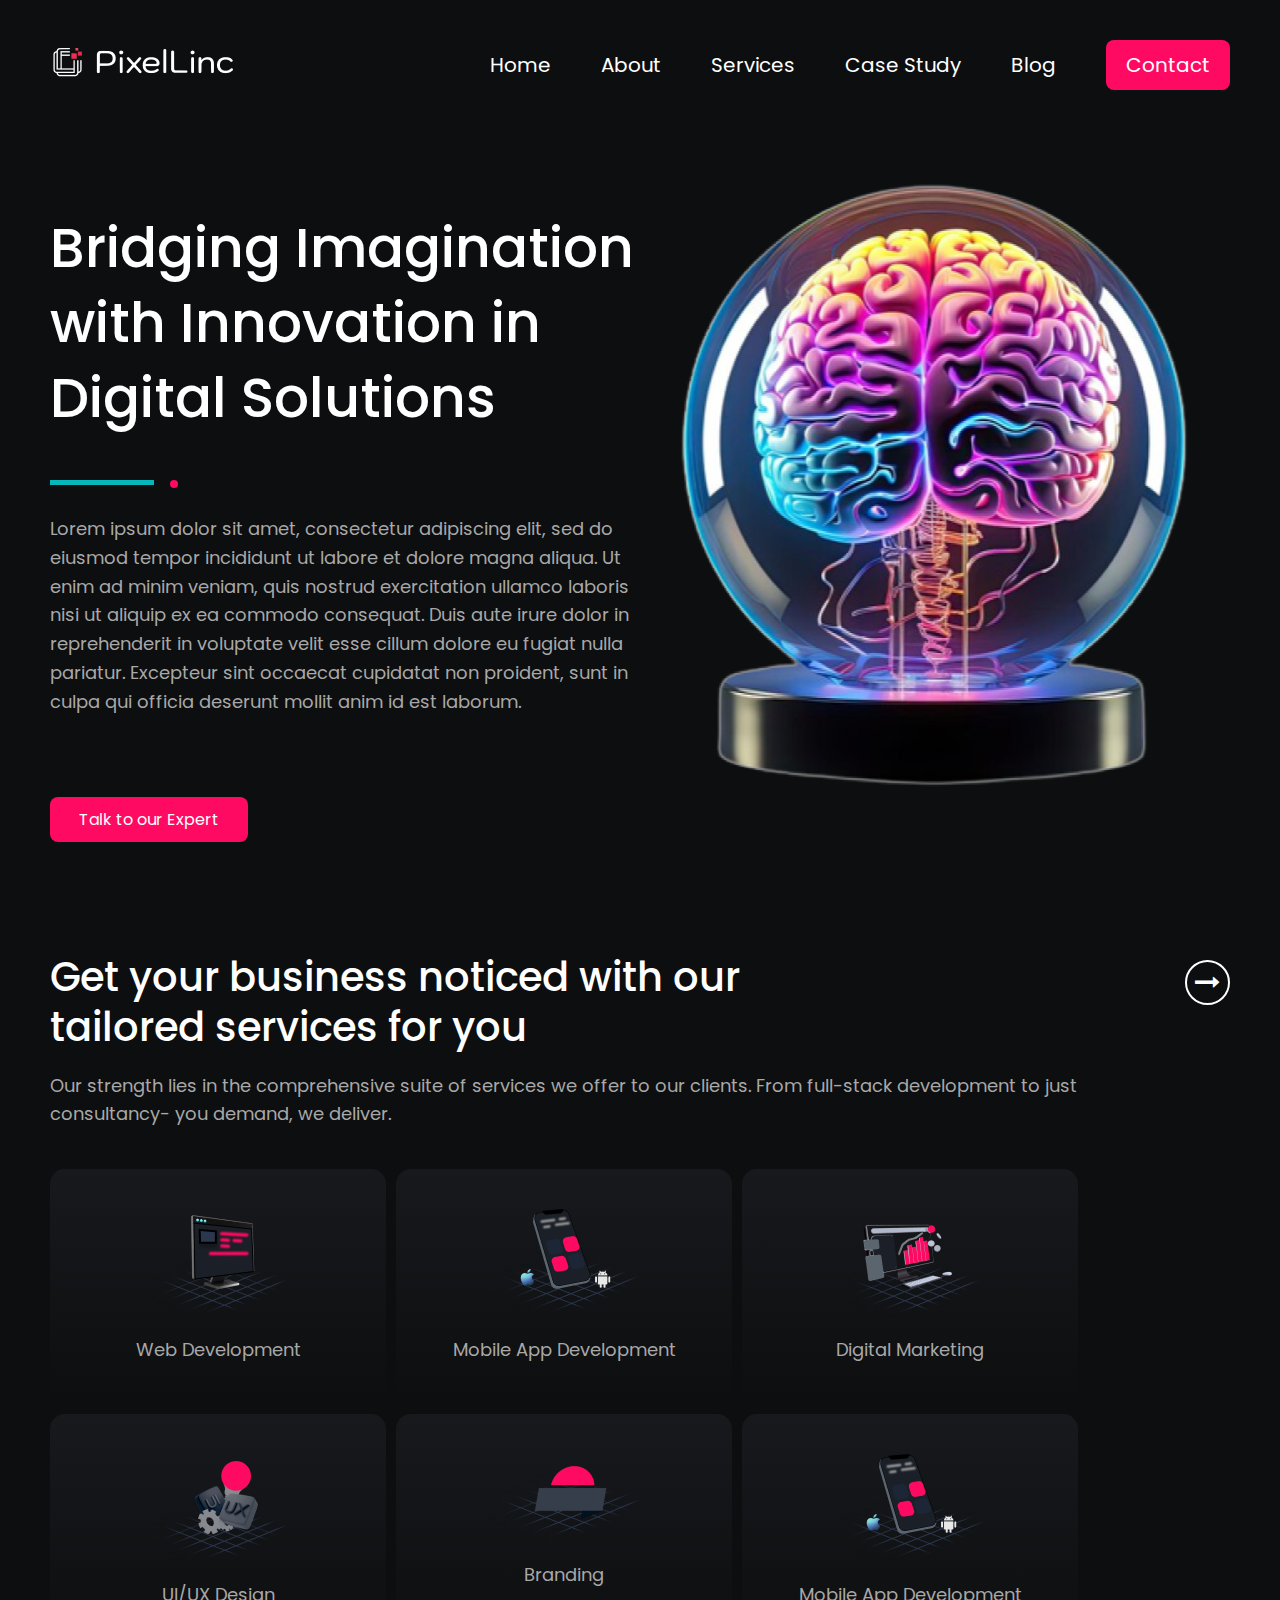
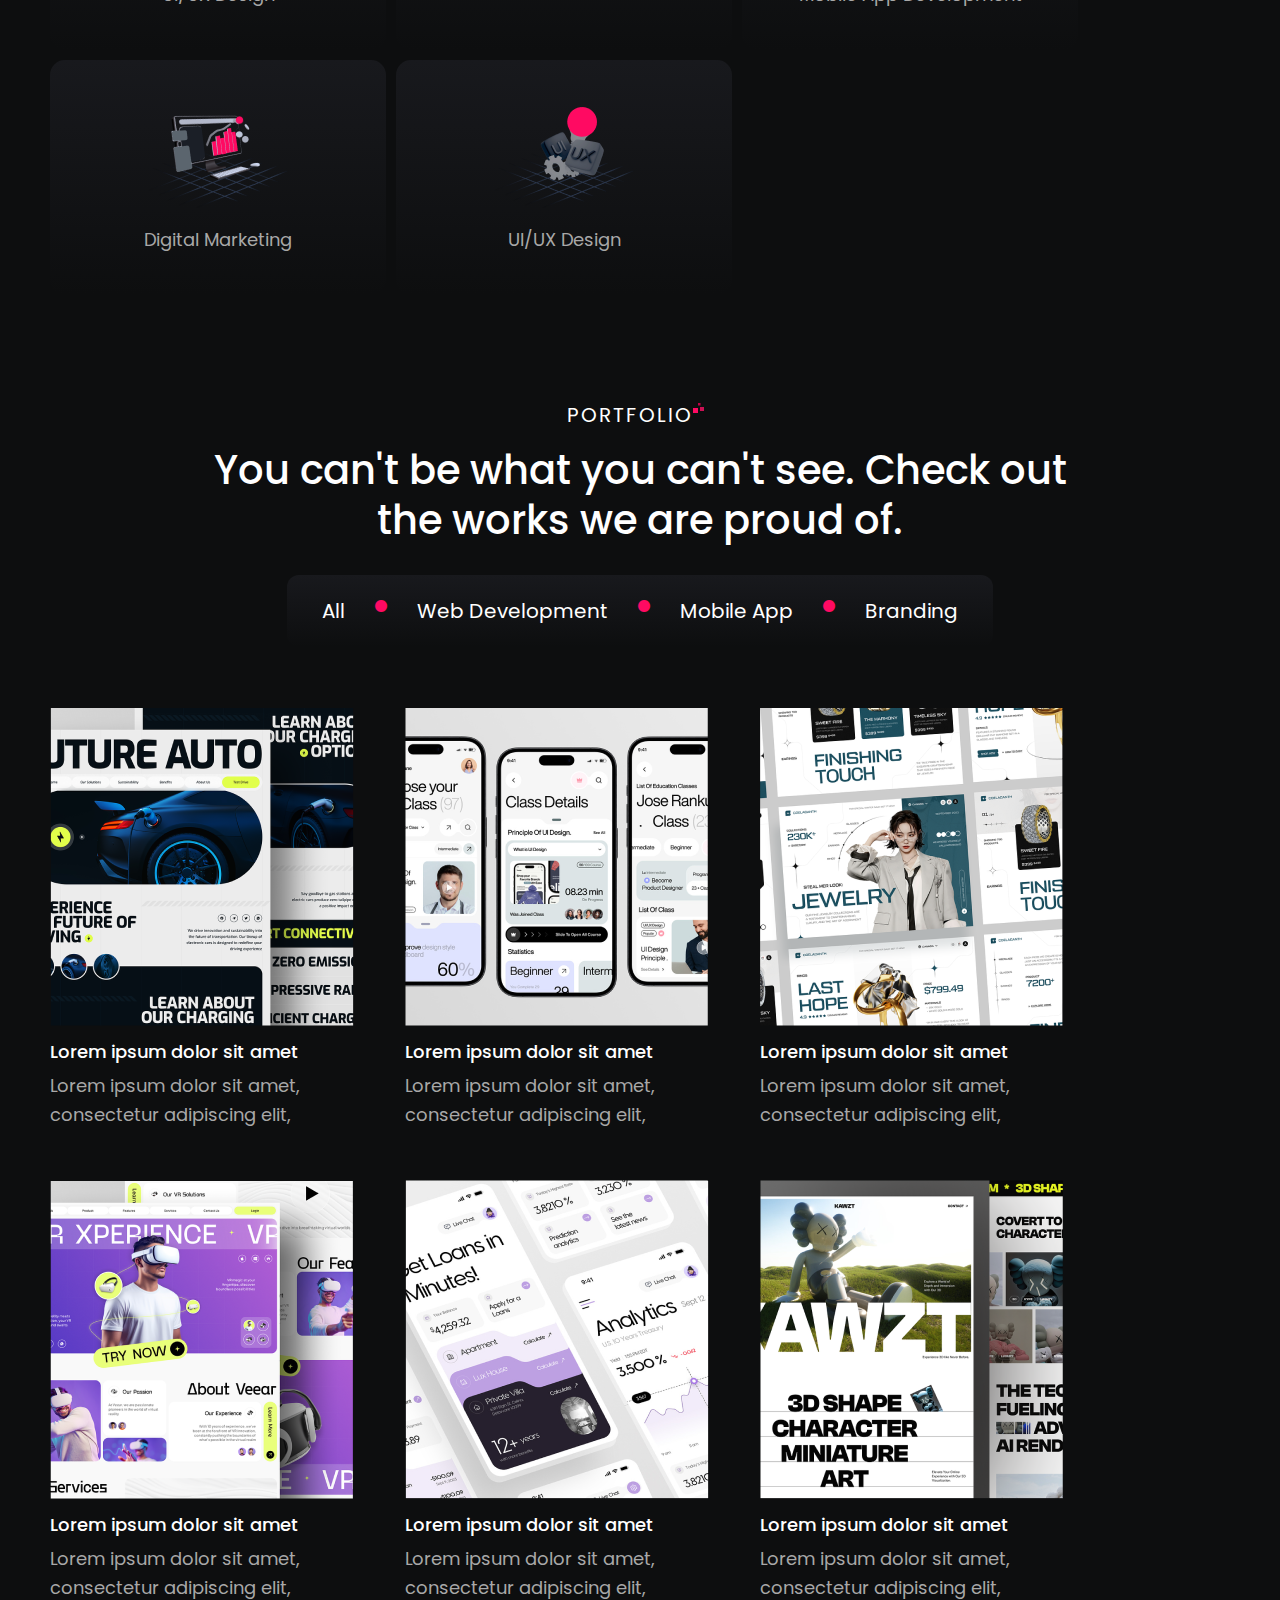
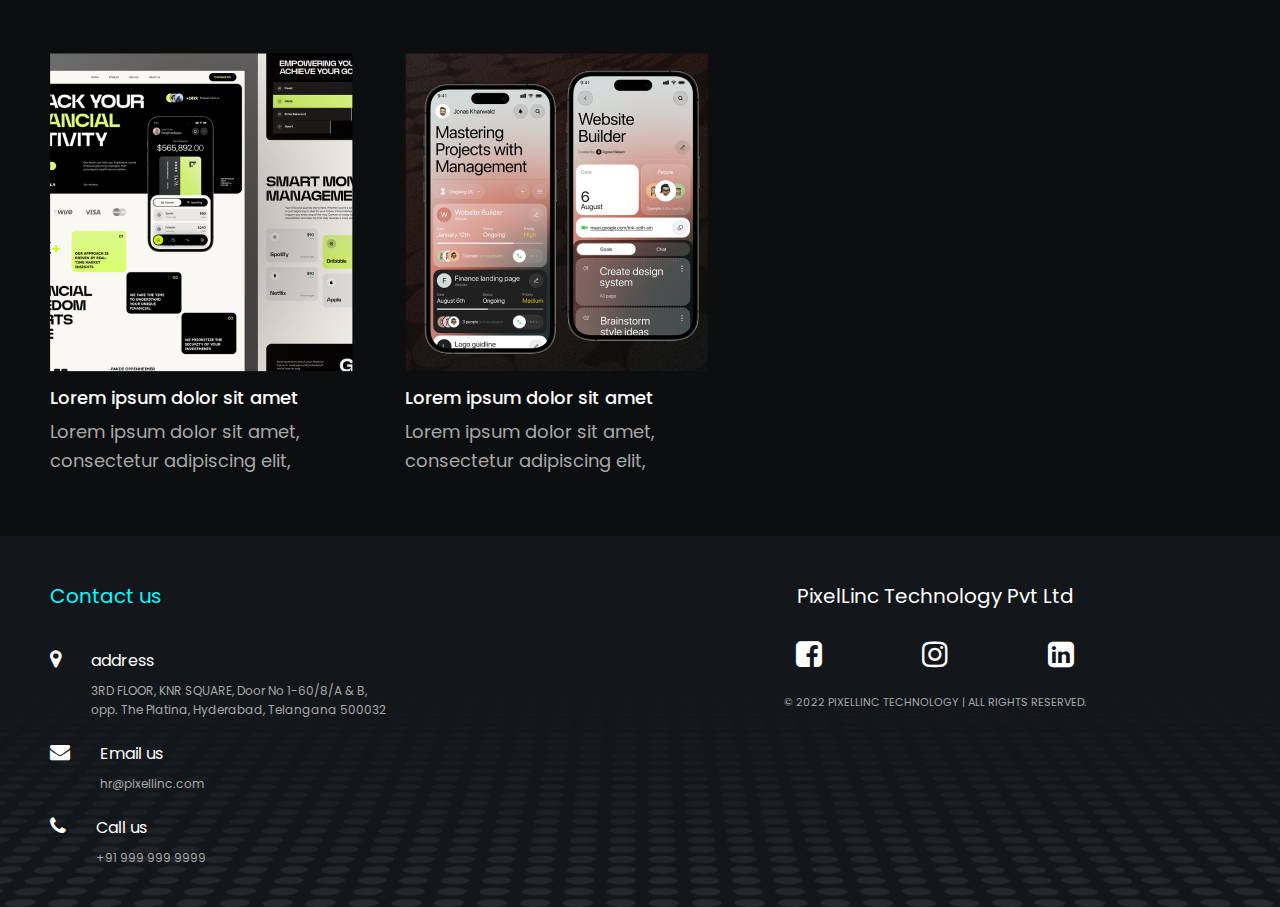
<file: services.html>
<!DOCTYPE html>
<html lang="en">

<head>
    <meta charset="UTF-8">
    <meta name="viewport" content="width=device-width, initial-scale=1.0">
    <title>services</title>
    <link rel="stylesheet" href="assets/css/font-awesome.min.css">
    <link rel="stylesheet" href="assets/css/style.css">
</head>

<body>
    <!-- header-section -->
    <header>
        <div class="container-fluid">
            <div class="header-section">
                <div class="logo-image">
                    <img src="assets/images/main-logo.png" alt="">
                </div>
                <div class="nav-section">
                    <nav>
                        <ul>
                            <li><a href="/index.html">Home</a></li>
                            <li><a href="/About.html">About</a></li>
                            <li><a href="/services.html">Services</a></li>
                            <li><a href="/case-study.html">Case Study</a></li>
                            <li><a href="/blogs.html">Blog</a></li>
                        </ul>
                    </nav>
                </div>
                <button class="btn button"><a href="/contact-us-section.html">Contact</a></button>
                <div class="hemburggen"><i class="fa fa-bars" aria-hidden="true"></i></div>
            </div>
        </div>
    </header>
    <!-- header-section-end -->
    <main>
        <!-- banner-section -->
        <section class="banner-section">
            <div class="container-fluid">
                <div class="banner services-banner1 ">
                    <div class="banner-text about-banner-text ">
                        <div class="banner-inner-text">
                            <div class="banner-heading">
                            <h3>Bridging Imagination with Innovation in Digital Solutions</h3>
                            </div>
                        </div>
                        <div>
                            <p>Lorem ipsum dolor sit amet, consectetur adipiscing elit, sed do eiusmod
                                tempor incididunt ut labore et dolore magna aliqua. Ut enim ad minim veniam,
                                quis nostrud exercitation ullamco laboris nisi ut aliquip ex ea commodo consequat.
                                Duis aute irure dolor in reprehenderit in voluptate velit esse cillum dolore eu fugiat
                                nulla pariatur. Excepteur sint occaecat
                                cupidatat non proident, sunt in culpa qui officia deserunt mollit anim id est laborum.
                            </p>
                        </div>
                        <div class="banner-btn"><button class="btn">Talk to our Expert</button></div>

                    </div>
                    <div class="banner-image ">
                        <div class="banner-inner-image ">
                            <img src="assets/images/services-banner1.png" alt="">
                        </div>
                    </div>
                </div>
        </section>
        <!-- banner-section-end -->

        <section class="services-section">
            <div class="container-fluid">
                <div class="main-services">

                    <div class="ineer-services services-1">
                        <div class="heading-sevice-s">
                            <h4>Get your business noticed with our tailored services for you</h4>
                        </div>
                        <div class="services-icon">
                            <span><i class="fa fa-long-arrow-right" aria-hidden="true"></i></span>
                        </div>
                    </div>

                    <div class="sec-heading">
                        <div class="sec-pera pera-dec1">
                            <p>Our strength lies in the comprehensive suite of services
                                we offer to our clients. From full-stack development to just
                                consultancy- you demand, we deliver.</p>
                        </div>
                    </div>

                    <div class="services-boxes">
                        <div class="box">
                            <div class="box-img">
                                <img src="assets/images/box1.png" alt="box-image">
                            </div>
                            <div class="box-text">
                                <p>Web Development</p>
                            </div>
                        </div>

                        <div class="box">
                            <div class="box-img">
                                <img src="assets/images/box2.png" alt="box-image">
                            </div>
                            <div class="box-text">
                                <p>Mobile App Development</p>
                            </div>
                        </div>

                        <div class="box">
                            <div class="box-img">
                                <img src="assets/images/box3.png" alt="box-image">
                            </div>
                            <div class="box-text">
                                <p>Digital Marketing</p>
                            </div>
                        </div>

                        <div class="box">
                            <div class="box-img">
                                <img src="assets/images/box4.png" alt="box-image">
                            </div>
                            <div class="box-text">
                                <p>UI/UX Design</p>
                            </div>
                        </div>

                        <div class="box">
                            <div class="box-img">
                                <img src="assets/images/box5.png" alt="box-image">
                            </div>
                            <div class="box-text">
                                <p>Branding</p>
                            </div>
                        </div>

                        <div class="box">
                            <div class="box-img">
                                <img src="assets/images/box6.png" alt="box-image">
                            </div>
                            <div class="box-text">
                                <p>Mobile App Development</p>
                            </div>
                        </div>

                        <div class="box">
                            <div class="box-img">
                                <img src="assets/images/box7.png" alt="box-image">
                            </div>
                            <div class="box-text">
                                <p>Digital Marketing</p>
                            </div>
                        </div>

                        <div class="box">
                            <div class="box-img">
                                <img src="assets/images/box8.png" alt="box-image">
                            </div>
                            <div class="box-text">
                                <p>UI/UX Design</p>
                            </div>
                        </div>

                    </div>



                </div>
            </div>
        </section>
        <!-- end-services-section -->

        <!-- PORTFOLIO-section -->
        <section class="PORTFOLIO-section">
            <div class="container-fluid">
                <div class="PORTFOLIO-main">
                    <div class="PORTFOLIO-heading">
                        <div class="PORTFOLIO-he-inner top-heading">
                            <h5>PORTFOLIO</h5>
                        </div>
                        <div class="PORTFOLIO-he-inner2">
                            <h3>You can't be what you can't see. Check out the works we are proud of.</h3>
                        </div>
                    </div>
                    <div class="PORTFOLIO-link">
                        <div class="port-inner-link">
                            <ul>
                                <li><a href="#">All</a></li>
                                <span class="circle"> <i class="fa fa-circle" aria-hidden="true"></i></span>
                                <li><a href="#">Web Development</a></li>
                                <span class="circle"> <i class="fa fa-circle" aria-hidden="true"></i></span>
                                <li><a href="#">Mobile App</a></li>
                                <span class="circle"> <i class="fa fa-circle" aria-hidden="true"></i></span>
                                <li><a href="#">Branding</a></li>
                            </ul>
                        </div>
                    </div>
                    <div class="PORTFOLIO-BOX">
                        <div class="POR-MAIN-box">
                            <div><img src="assets/images/portfolio-img1.png" alt="PORTFOLIO-BOX-imag"></div>
                            <div class="por-box-heading">
                                <h5>Lorem ipsum dolor sit amet</h5>
                            </div>
                            <div>
                                <p>Lorem ipsum dolor sit amet, consectetur adipiscing elit,</p>
                            </div>
                        </div>
                        <div class="POR-MAIN-box">
                            <div><img src="assets/images/portfolio-img2.png" alt="PORTFOLIO-BOX-imag"></div>
                            <div class="por-box-heading">
                                <h5>Lorem ipsum dolor sit amet</h5>
                            </div>
                            <div>
                                <p>Lorem ipsum dolor sit amet, consectetur adipiscing elit,</p>
                            </div>
                        </div>
                        <div class="POR-MAIN-box">
                            <div><img src="assets/images/portfolio-img3.png" alt="PORTFOLIO-BOX-imag"></div>
                            <div class="por-box-heading">
                                <h5>Lorem ipsum dolor sit amet</h5>
                            </div>
                            <div>
                                <p>Lorem ipsum dolor sit amet, consectetur adipiscing elit,</p>
                            </div>
                        </div>
                        <div class="POR-MAIN-box">
                            <div><img src="assets/images/portfolio-img4.png" alt="PORTFOLIO-BOX-imag"></div>
                            <div class="por-box-heading">
                                <h5>Lorem ipsum dolor sit amet</h5>
                            </div>
                            <div>
                                <p>Lorem ipsum dolor sit amet, consectetur adipiscing elit,</p>
                            </div>
                        </div>
                        <div class="POR-MAIN-box">
                            <div><img src="assets/images/portfolio-img5.png" alt="PORTFOLIO-BOX-imag"></div>
                            <div class="por-box-heading">
                                <h5>Lorem ipsum dolor sit amet</h5>
                            </div>
                            <div>
                                <p>Lorem ipsum dolor sit amet, consectetur adipiscing elit,</p>
                            </div>
                        </div>
                        <div class="POR-MAIN-box">
                            <div><img src="assets/images/portfolio-img6.png" alt="PORTFOLIO-BOX-imag"></div>
                            <div class="por-box-heading">
                                <h5>Lorem ipsum dolor sit amet</h5>
                            </div>
                            <div>
                                <p>Lorem ipsum dolor sit amet, consectetur adipiscing elit,</p>
                            </div>
                        </div>
                        <div class="POR-MAIN-box">
                            <div><img src="assets/images/portfolio-img7.png" alt="PORTFOLIO-BOX-imag"></div>
                            <div class="por-box-heading">
                                <h5>Lorem ipsum dolor sit amet</h5>
                            </div>
                            <div>
                                <p>Lorem ipsum dolor sit amet, consectetur adipiscing elit,</p>
                            </div>
                        </div>
                        <div class="POR-MAIN-box">
                            <div><img src="assets/images/portfolio-img8.png" alt="PORTFOLIO-BOX-imag"></div>
                            <div class="por-box-heading">
                                <h5>Lorem ipsum dolor sit amet</h5>
                            </div>
                            <div>
                                <p>Lorem ipsum dolor sit amet, consectetur adipiscing elit,</p>
                            </div>
                        </div>
                    </div>

                </div>
            </div>
        </section>
        <!-- end-portfolio-section -->
    </main>

    <!-- footer-section -->
    <footer class="footer-section">
        <div class="container-fluid">
            <div class="main-footer">
                <div class="footer-text1">
                    <h4>Contact us</h4>
                    <div class="address-main">
                        <div class="address-section">
                            <div class="footer-icon"><span><i class="fa fa-map-marker" aria-hidden="true"></i></span>
                            </div>
                            <div class="address">
                                <h5>address</h5>
                                <p>3RD FLOOR, KNR SQUARE, Door No 1-60/8/A & B,
                                    opp. The Platina, Hyderabad, Telangana 500032</p>
                            </div>
                        </div>
                        <div class="address-section">
                            <div class="footer-icon"> <span><i class="fa fa-envelope" aria-hidden="true"></i></span>
                            </div>
                            <div class="address">
                                <h5>Email us</h5>
                                <p>hr@pixellinc.com </p>
                            </div>
                        </div>

                        <div class="address-section">
                            <div class="footer-icon"> <span><i class="fa fa-phone" aria-hidden="true"></i></span></div>
                            <div class="address">
                                <h5>Call us</h5>
                                <p>+91 999 999 9999 </p>
                            </div>
                        </div>
                    </div>
                </div>
                <div class="footer-text2">
                    <h4>PixelLinc Technology Pvt Ltd</h4>
                    <div class="social-section">
                        <div class="social-icon"> <span><i class="fa fa-facebook-square" aria-hidden="true"></i></span>
                        </div>
                        <div class="social-icon"> <span><i class="fa fa-instagram" aria-hidden="true"></i></i></span>
                        </div>
                        <div class="social-icon"> <span><i class="fa fa-linkedin-square" aria-hidden="true"></i></span>
                        </div>
                    </div>
                    <div class="copy-rights">
                        <p>© 2022 PIXELLINC TECHNOLOGY | ALL RIGHTS RESERVED.</p>
                    </div>
                </div>

            </div>
    </footer>
    <!-- end-footer-section -->
</body>

</html>
</file>
<file: assets/css/style.css>
@font-face {
  font-family: Poppins;
  src: url("vPoppins-Black.woff") format("woff"), url("/assets/fonts/Poppins-Black.ttf") format("truetype");
  font-weight: 900;
  font-style: normal;
  font-display: swap;
}

@font-face {
  font-family: Poppins;
  src: url("/assets/fonts/Poppins-Regular.woff") format("woff"), url("/assets/fonts/Poppins-Regular.ttf") format("truetype");
  font-weight: normal;
  font-style: normal;
  font-display: swap;
}

@font-face {
  font-family: Poppins;
  src: url("/assets/fonts/Poppins-Bold.woff") format("woff"), url("/assets/fonts/Poppins-Bold.ttf") format("truetype");
  font-weight: bold;
  font-style: normal;
  font-display: swap;
}

@font-face {
  font-family: Poppins;
  src: url("/assets/fonts/Poppins-Medium.woff") format("woff"), url("/assets/fonts/Poppins-Medium.ttf") format("truetype");
  font-weight: 500;
  font-style: normal;
  font-display: swap;
}

* {
  box-sizing: border-box;
}

body {
  background: rgb(255, 255, 255);
  color: rgb(0, 0, 0);
  font-family: Poppins;
  font-size: 14px;
  line-height: 1.6;
  font-weight: normal;
  margin: 0px;
}

::after,
::before {
  box-sizing: border-box;
}

a,
input,
h1,
h2,
h3,
h4,
h5,
h6,
.btn,
button,
select,
textarea,
.owl-prev,
.owl-next,
.nav-menu,
li,
img {
  transition: all 0.3s ease 0s;
}

a,
button,
input,
textarea {
  outline: none !important;
}

a {
  color: rgb(255, 255, 255);
  text-decoration: none;
  cursor: pointer;
  font-size: 20px;
}

a:hover {
  color: rgb(255, 10, 98);
}

a,
button {
  cursor: pointer;
}

.btn-check:focus+.btn,
.btn:focus {
  outline: 0px;
  box-shadow: unset;
}

h1,
h2,
h3,
h4,
h5,
h6 {
  margin: 0px;
  font-family: Poppins;
}

h1,
h2 {
  font-weight: 500;
  font-size: 26px;
  line-height: 28px;
  color: white;
}

h3 {
  font-weight: 500;
  font-size: 55px;
  line-height: 75px;
  color: white;
}

h4,
h5 {
  font-weight: 500;
  font-size: 20px;
  line-height: 40px;
  color: white;
}

h6 {
  font-size: 80px;
  font-weight: 900;
  color: #FFFFFF40;
}

p {
  margin: 0px;
  font-size: 18px;
  font-weight: normal;
  line-height: 1.6;
  color: rgb(168, 168, 168);
  font-family: Poppins;
}

ul {
  margin: 0px;
  padding: 0px;
  list-style: none;
  color: white;
}

.container {
  max-width: 1140px;
  width: 100%;
  padding: 0px 15px;
  margin-right: auto;
  margin-left: auto;
}

.container-fluid {
  max-width: 100%;
  padding: 0px 50px;
  margin-right: auto;
  margin-left: auto;
}

input,
textarea {
  width: 100%;
  font-size: 14px;
  outline: none;
  overflow: hidden;
  background-color: rgb(38, 43, 50);
  color: white;
  padding: 10px;
  box-sizing: border-box;
  border: 1px solid rgba(138, 138, 138, 0.17);
  border-radius: 4px;
  font-family: Poppins;
}

textarea {
  resize: none;
}

input:focus,
textarea:focus {
  border: 1px solid rgb(15, 115, 116);
}

::placeholder {
  color: white;
}

img {
  max-width: 100%;
}

.btn {
  display: block;
  padding: 10px 29px;
  font-size: 16px;
  color: white;
  font-weight: 400;
  font-family: Poppins;
  background: rgb(255, 10, 98);
  border-radius: 8px;
  border: unset;
  z-index: 1;
  transition: all 0.3s ease-in-out 0s;
  position: relative;
  overflow: hidden;
}

.btn:hover {
  color: rgb(255, 10, 98);
  border-color: rgb(6, 143, 255);
  background: rgb(255, 255, 255);
}

.primary-btn {
  color: rgb(255, 255, 255);
  background: linear-gradient(rgb(166, 68, 65) 0%, rgb(196, 100, 97) 0.01%, rgb(137, 43, 41) 100%);
}

.primary-btn:hover {
  background: linear-gradient(rgb(166, 68, 65) 0%, rgb(196, 100, 97) 0.01%, rgb(137, 43, 41) 100%);
  color: rgb(255, 255, 255);
  box-shadow: rgba(0, 0, 0, 0.18) 0px 4px 8px;
}

.primary-btn:hover::before {
  width: 100%;
  left: 0px;
  visibility: visible;
  opacity: 1;
}

.primary-btn::before {
  content: "";
  height: 100%;
  width: 0px;
  background: linear-gradient(rgb(164, 51, 47) 0%, rgb(189, 71, 67) 0.01%, rgb(195, 53, 50) 100%);
  position: absolute;
  bottom: 0px;
  left: 0px;
  border: none;
  border-radius: 5px;
  visibility: hidden;
  opacity: 0;
  transition: all 0.3s ease-in-out 0s;
  z-index: -1;
}

.secondary-btn {
  background: rgb(255, 255, 255);
  color: rgb(15, 115, 116);
  border-color: rgb(255, 255, 255);
}

.secondary-btn:hover {
  color: rgb(255, 255, 255);
  background: rgb(192, 206, 48);
  border-color: rgb(192, 206, 48);
  box-shadow: rgba(192, 206, 48, 0.38) 0px 4px 10px;
}

.card {
  box-shadow: rgba(0, 0, 0, 0.08) 0px 4px 15px 0px;
  border: 1px solid rgb(255, 255, 255);
  background: rgb(255, 255, 255);
  padding: 25px;
  border-radius: 25px;
}
/* utiliy classes */

.top-heading h5 {
  text-transform: uppercase;
  font-weight: 400;
  letter-spacing: 2px;
}

.second-heading h4 {
  font-size: 40px;
  line-height: 60px;
}

.pera-dec {
  max-width: 850px;
}

hr {
  border-width: 0.5px;
  color: rgb(30, 31, 36);
}

span
{
  color: white;
}
/* header-section */
header {
  background-color: rgb(13, 14, 15);
  padding: 40px 0px;
}

.header-section {
  display: flex;
  justify-content: flex-end;
  align-items: center;
}

.logo-image {
  margin-right: auto;
}

nav ul {
  display: flex;
  gap: 50px;
}

.button {
  margin-left: 50px;
  padding: 10px 20px;
}

.hemburggen {
  display: none;
}

/* end-header-section */

/* index-banner-section */
.banner-section {
  background-color: rgb(13, 14, 15);
}

.banner {
  display: flex;
  padding: 100px 0px;
}

.banner-text {
  width: 50%;
  display: flex;
  flex-direction: column;
  gap: 110px;
}

.banner-heading {
  max-width: 600px;
}

.banner-image {
  width: 50%;
  display: flex;
  justify-content: center;
}

.banner-inner-text {
  padding-top: 30px;
  position: relative;
}

.banner-inner-text::before {
  content: "";
  inset: 300px 0px 0px;
  position: absolute;
  background-color: rgb(5, 183, 187);
  height: 5px;
  width: 104px;
}

.banner-inner-text::after {
  content: "";
  inset: 300px 0px 0px 120px;
  position: absolute;
  background-color: rgb(255, 10, 98);
  height: 8px;
  width: 8px;
  border-radius: 61px;
}

/* service-section */
.services-section {
  background-color: rgb(13, 14, 15);
  padding: 60px 0px;
}
.services-icon span {
  color: white;
  font-size: 25px;
  padding: 3px 8px;
  border: 2px solid white;
  border-radius: 39px;
}

.ineer-services {
  display: flex;
  justify-content: space-between;
  align-items: center;
}

.heading-sevices {
  position: relative;
  padding-right: 20px;
}

.heading-sevices::before {
  position: absolute;
  content: "";
  inset: 8px 0px 0px 163px;
  background-image: url("/assets/images/name.png");
  background-repeat: no-repeat;
}

.services-boxes {
  display: flex;
  padding: 40px 0px;
  gap: 10px;
  flex-wrap: wrap;
}

.box {
  background: linear-gradient(rgb(24, 25, 29) 0%, rgba(24, 25, 29, 0) 100%);
  padding: 40px 15px;
  border-radius: 15px;
  max-width: 336px;
  width: 100%;
  text-align: center;
}

/*end- service-section */

/* technical-section */

.technology-section {
  background-color: rgb(20, 21, 23);
  padding: 60px 0px;
}
.technology-icon span {
  color: white;
  font-size: 25px;
  padding: 3px 8px;
  border: 2px solid white;
  border-radius: 39px;
}
.ineer-technology {
  display: flex;
  justify-content: space-between;
  align-items: center;
}

.heading-technology {
  position: relative;
  padding-right: 20px;
}

.heading-technology::before {
  position: absolute;
  content: "";
  inset: 8px 0px 0px 156px;
  background-image: url("/assets/images/name.png");
  background-repeat: no-repeat;
}

.technology-boxes-row1 {
  padding: 25px 0px;
  display: flex;
  gap: 100px;
  border: none;
  border-bottom: 2px solid #2c2b2b;
}

.technology-boxes-row4 {
  padding: 10px 0px;
  display: flex;
  gap: 100px;
  align-items: center;
  border: none;
  border-bottom: 2px solid #2c2b2b;
}

.technology-boxes-row6 {
  padding: 20px 0px;
  display: flex;
  gap: 110px;
  align-items: center;
}

.tech-box1 {
  position: relative;
}

.tech-box1::before {
  
  background-image: url(/assets/images/line.png);
  content: "";
  position: absolute;
  top: 0;
  right: -44px ;
  bottom: 0;
  width: 2px;
  background-repeat: no-repeat;
  background-position: center center;
}


.technology-boxes-row2 {
  display: flex;
  gap: 53px;
}

.tech-box1-1 {
  background-color: rgb(34, 38, 45);
  width: 100px;
  height: 100px;
  text-align: center;
  padding: 10px;
  border-radius: 20px;
}

.tech-box1-1 p {
  font-size: 10px;
}

.tech-box1-2 {
  background-color: rgb(34, 38, 45);
  width: 100px;
  height: 100px;
  text-align: center;
  padding: 18px 10px;
  border-radius: 20px;
}

.tech-box1-2 p {
  font-size: 10px;
  padding: 15px 0px 0px;
}

/* end-technical-section */

/* connect-section */
.connect-section {
  padding: 80px 0px 150px;
  background-color: rgb(13, 14, 15);
}

.heading-connect h5 {
  color: rgb(5, 183, 187);
}

.main-connnect-ha h4 {
  font-size: 40px;
  font-weight: 700;
  margin-top: 50px;
}

.main-connnect-ha h4 span{
color: transparent;
-webkit-text-stroke: 1px white;
}
.connect-form {
  border-width: 4px;
  border-style: solid;
  border-image-source: linear-gradient(rgb(255, 10, 98) 0%, rgb(7, 250, 255) 100%);
  border-image-slice: 30;
  margin-top: 60px;
  display: flex;
}

.form-img {
  width: 40%;
  background-image: url("/assets/images/form-deskstop.png");
  background-position: center center;
  background-repeat: no-repeat;
  background-size: cover;
  position: relative;
  height: 400px;
}

.form-img::before {
  content: "";
  inset: 0px;
  background: linear-gradient(140.13deg, rgba(0, 0, 0, 0.92) 15.8%, rgba(0, 0, 0, 0.5) 57.07%);
  position: absolute;
}

.main-form {
  width: 60%;
  display: flex;
  flex-direction: column;
  gap: 30px;
  padding: 30px 60px;
}

.connect-text {
  max-width: 314px;
  padding: 10px 0px 0px 30px;
}

.connect-text h4 {
  font-size: 30px;
  color: rgb(7, 250, 255);
  line-height: 40px;
  position: relative;
}

.mail {
  display: flex;
  gap: 20px;
}

.form-btn {
  margin-left: auto;
}

/* end-connect-section */

/* footer-section */
.footer-section {
  background-image: url("/assets/images/footer-image.png");
  background-position: center center;
  background-repeat: no-repeat;
  background-size: cover;
  position: relative;
}

.footer-section::before {
  content: "";
  inset: 0px;
  position: absolute;
  background-color: rgba(37, 43, 51, 0.5);
}

.main-footer {
  display: flex;
  padding: 40px 0px;
}

.footer-text1 {
  width: 50%;
  position: relative;
}

.footer-text1 h4 {
  font-weight: 200;
  color: rgb(7, 250, 255);
  font-size: 20px;
}

.address-main {
  margin-top: 25px;
  display: flex;
  flex-direction: column;
  gap: 15px;
}

.address h5 {
  font-size: 16px;
  font-weight: 200;
}

.address p {
  font-size: 12px;
  max-width: 300px;
}

.address-section {
  display: flex;
  gap: 30px;
  align-items: baseline;
}

.footer-icon span {
  font-size: 20px;
}
.footer-icon {
  color: white;
}
.footer-text2 {
  width: 50%;
  display: flex;
  flex-direction: column;
  gap: 15px;
  align-items: center;
  position: relative;
}

.footer-text2 h4 {
  font-weight: 200;
  font-size: 20px;
}

.copy-rights p {
  font-size: 11px;
}

.social-section {
  display: flex;
  gap: 100px;
}

.social-icon span {
  font-size: 30px;
  color: white;
}

/* end-footer-section */

/* about-page-start */
.about-banner {
  padding: 50px 0px !important;
}

.about-banner-text {
  gap: 80px !important;
}

/* end-about-section */

/* goals-section */
.goals-section {
  background-color: rgb(13, 14, 15);
  padding: 20px 0px;
}

.goals-heading {
  text-align: center;
}

.go-description {
  margin-top: 20px;
}

.goals-second {
  display: flex;
  padding: 80px 0px;
  gap: 40px;
}

.goals-image {
  width: 50%;
}

.goals-detail {
  width: 50%;
}

.goals-det-inner {
  display: flex;
  gap: 15px;
  padding: 20px 0px;
  line-height: 40px;
  align-items: center;
}

.first-circle {
  border: 2px solid white;
  height: 40px;
  width: 40px;
  border-radius: 50px;
  color: white;
  display: flex;
  justify-content: center;
  align-items: center;
}

/* end-goals-section */

/* client-section */
.clients-section {
  background-color: rgb(13, 14, 15);
}

.clients-heading {
  display: flex;
  flex-direction: column;
  align-items: center;
  text-align: center;
  gap: 10px;
}

.clients-he-inner {
  position: relative;
  padding-right: 20px;
  max-width: 167px;
}

.clients-he-inner::before {
  position: absolute;
  content: "";
  inset: 7px 0px 0px 147px;
  background-image: url("/assets/images/name.png");
  background-repeat: no-repeat;
}

.clients-he-inner2 h3 {
  text-transform: uppercase;
}

.clients-box-main {
  padding: 80px 0px;
  display: flex;
  gap: 40px;
  justify-content: space-evenly;
  align-items: center;
}

.clients-box {
  border-width: 2px;
  border-style: solid;
  border-color: initial;
  border-image-width: initial;
  border-image-outset: initial;
  border-image-repeat: initial;
  border-image-source: linear-gradient(rgb(255, 10, 98) 0%, rgb(7, 250, 255) 100%);
  border-image-slice: 30;
  width: 40%;
  padding: 30px;
  display: flex;
  flex-direction: column;
  gap: 30px;
}

.box-heading {
  position: relative;
  padding-right: 20px;
  max-width: 167px;
}

.box-heading::before {
  position: absolute;
  content: "";
  inset: 7px 0px 0px 130px;
  background-image: url("/assets/images/name.png");
  background-repeat: no-repeat;
}

.box-profile {
  display: flex;
  align-items: center;
  gap: 20px;
}

.box-desc p {
  font-size: 18px;
}

.box-question h4 {
  font-size: 41px;
}

.name-post h5 {
  line-height: 20px;
}

/* end-client-section */

/* lorem-section */
.lorem-section1 {
  background-color: rgb(13, 14, 15);
  padding: 40px;
}

.lorem-section {
  display: flex;
  gap: 20px;
}

.lorem-text {
  width: 50%;
  display: flex;
  flex-direction: column;
  gap: 50px;
  padding-right: 50px;
}

.lorem-image {
  width: 50%;
}

/* end-lorem-section */

/* partners-section */
.partners-section {
  background-color: rgb(13, 14, 15);
  padding: 30px 0px;
}

.partners-heading {
  display: flex;
  flex-direction: column;
  align-items: center;
  text-align: center;
  gap: 10px;
}

.partners-he-inner {
  position: relative;
  padding-right: 20px;
  max-width: 240px;
}

.partners-he-inner::before {
  position: absolute;
  content: "";
  inset: 8px 0px 0px 207px;
  background-image: url("/assets/images/name.png");
  background-repeat: no-repeat;
}

.partners-description {
  max-width: 920px;
}

.partners-boxes {
  display: flex;
  gap: 30px;
  padding: 60px 0px;
}

/* end-partners-section */

/* blogs-section */
.blogs-section {
  background-color: rgb(13, 14, 15);
}

.blogs-boxes {
  display: flex;
  gap: 50px;
  padding: 50px 0px 120px;
}

.blog-box {
  display: flex;
  flex-direction: column;
  gap: 10px;
}

.blog-box-heading h5 {
  font-size: 18px;
  line-height: 25px;
}

.blog-box-desc p {
  font-size: 14px;
}

/* end-blogs-section */

/* service-page-start */
.services-banner1 {
  padding: 50px 0px;
}

.heading-sevice-s h4 {
  font-size: 40px;
  max-width: 700px;
  line-height: 50px;
}

.services-1 {
  align-items: baseline;
}

.pera-dec1 {
  max-width: 1030px;
  margin-top: 20px;
}

/*end-service-page-start */

/* PORTFOLIO-section */
.PORTFOLIO-section {
  background-color: rgb(13, 14, 15);
}

.PORTFOLIO-heading {
  display: flex;
  flex-direction: column;
  align-items: center;
  text-align: center;
  gap: 10px;
}

.PORTFOLIO-he-inner {
  position: relative;
  padding-right: 20px;
  max-width: 167px;
}

.PORTFOLIO-he-inner::before {
  position: absolute;
  content: "";
  inset: 8px 0px 0px 126px;
  background-image: url("/assets/images/name.png");
  background-repeat: no-repeat;
}

.PORTFOLIO-he-inner2 h3 {
  font-size: 40px;
  max-width: 870px;
  line-height: 50px;
}

.PORTFOLIO-link {
  display: flex;
  justify-content: center;
  margin-top: 30px;
}

.port-inner-link ul {
  display: flex;
  gap: 30px;
  background: linear-gradient(rgb(24, 25, 29) 0%, rgba(24, 25, 29, 0) 100%);
  padding: 20px 35px;
  border-radius: 12px;
}

.circle {
  font-size: 14px;
  color: rgb(255, 10, 98);
}

.PORTFOLIO-BOX {
  display: flex;
  flex-wrap: wrap;
  gap: 50px;
  padding: 60px 0px;
}

.POR-MAIN-box {
  max-width: 305px;
}

.por-box-heading h5 {
  font-size: 18px;
}

/* end-PORTFOLIO-section */

/* Guides-section */
.Guides-section {
  background-color: rgb(13, 14, 15);
}

.Guides-main {
  padding-top: 30px;
}

.guides-list ul {
  display: flex;
  gap: 20px;
  font-size: 20px;
}

.guides-box {
  display: flex;
}

.guides-images {
  width: 45%;
}

.guides-text {
  width: 55%;
}

.guides-heading {
  position: relative;
  padding-right: 20px;
  max-width: 167px;
}

.guides-heading::before {
  position: absolute;
  content: "";
  inset: 8px 0px 0px 83px;
  background-image: url("/assets/images/name.png");
  background-repeat: no-repeat;
}

.second-heading h3 {
  font-size: 40px;
}

.guides-box {
  padding: 60px 0px;
}

.guides-name {
  margin-top: 2px;
}

.guides-boxes {
  padding: 50px 0px 80px;
}

/* end-Guides-section */

/* latest-section */
.latest-section {
  background-color: rgb(13, 14, 15);
  padding-bottom: 100px;
}

.latest-inner {
  display: flex;
  justify-content: space-between;
}

.latest-heading {
  position: relative;
  padding-right: 20px;
  max-width: 167px;
}

.latest-heading::before {
  position: absolute;
  content: "";
  inset: 16px 0px 0px 125px;
  background-image: url("/assets/images/name.png");
  background-repeat: no-repeat;
}

.catagories {
  position: relative;
}

.catagories::before {
  content: "";
  inset: 43px 0px 0px -28px;
  position: absolute;
  width: 138px;
  height: 5px;
  background: linear-gradient(45deg, rgb(7, 250, 255) 0%, rgb(255, 10, 98) 100%);
}

.latest-heading h3 {
  font-size: 40px;
}

.latest-box {
  display: flex;
  gap: 50px;
}

.latest-img {
  margin-top: 30px;
}

.latest-text {
  width: 40%;
  display: flex;
  flex-direction: column;
  gap: 20px;
  margin-top: 30px;
}

.catagories-link p {
  font-size: 12px;

}

.catagories-link {
  border: 2px solid white;
  display: inline-block;
  border-radius: 25px;
  padding: 5px 10px;
  text-align: center;
  margin: 3px 1px;
}

.catagories-box {
  width: 30%;
  display: flex;
  justify-content: end;


}

.catagories-box-main {
  max-width: 300px;
  text-align: end;
}

.blog-catagory-box {
  padding: 50px 0px;
}

.blog-slider {
  display: flex;
  justify-content: space-between;
  padding: 20px 0px 80px;
}

.left-slider {
  display: flex;
}

.back-box {
  background: linear-gradient(rgb(44, 45, 48) 0%, rgba(24, 25, 29, 0) 100%);
  width: 45px;
  height: 45px;
  color: white;
  display: flex;
  align-items: center;
  justify-content: center;
  border-radius: 10px;
  font-size: 20px;
}

.num-slider {
  display: flex;
  gap: 14px;
}

/* end-latest-section */

/* contact-us-section */
.contact-us-section {
  background-color: rgb(13, 14, 15);
  padding: 40px 0px 70px;
}

.main-heading-box {
  display: flex;
  flex-direction: column;
  align-items: center;
  gap: 20px;
}

.con-disc {
  max-width: 700px;
  text-align: center;
}

.form-img2 {
  padding: 20px;
}

.main-form2 {
  padding: 30px 25px 30px 40px;
}

/* end-contact-us-section */


/* contact-us-page-not-found */
.page-not-found-main {
  display: flex;
  flex-direction: column;
  align-items: center;
  padding: 80px 0px 120px;

}

.page-not-found {
  background-color: rgb(13, 14, 15);
}

/* end-contact-us-page-not-found */

/* case-study-page-start */


.case-study-header {
  background-color: white;
}

.case-study-list a {
  color: black;
}

.main-case-study {
  align-items: center;
  justify-content: center;
}

.case-study-heading h3 {
  color: black;
  margin: 0px auto;
}

.case-study-heading h3 {
  max-width: 830px;
  text-align: center;
}

.case-study-link1 {
  width: 49%;
}

li.case-study-link1 span {
  display: block;
  height: 500px;
  background-position: center center;
  background-repeat: no-repeat;
  background-size: cover;
}

.case-study-link2 {
  width: 49%;
}

li.case-study-link2 span {
  background-position: center center;
  background-repeat: no-repeat;
  background-size: cover;
  display: block;
  height: 500px;
}

.case-study-link3 {
  width: 49%;
}

li.case-study-link3 span {
  background-position: center center;
  background-repeat: no-repeat;
  background-size: cover;
  height: 500px;
  display: block;
}

.case-study-link4 {
  width: 49%;
}

li.case-study-link4 span {
  background-position: center center;
  background-repeat: no-repeat;
  background-size: cover;
  height: 500px;
  display: block;
}

.case-study-link-box {
  padding: 60px 0px;
}

.case-study-link-box ul {
  display: flex;
  flex-wrap: wrap;
  gap: 20px;
}

.link-heading {
  text-align: center;
  padding: 40px;
  display: flex;
  flex-direction: column;
  align-items: center;
}

.link-heading h3 {
  color: black;
  font-size: 35px;
}

.link-heading p {
  max-width: 370px;
}

/* case-study-main-end */

/* case-hadding-second page */
.case-hading h4 {
  font-size: 40px;
  line-height: 60px;
  color: black;
}

.case-banner {
  background-color: rgb(39, 78, 177);
}

.main-case-banner {
  display: flex;
  align-items: center;
}

.case-banr-text {
  width: 50%;
}

.case-banner-heading h3 {
  max-width: 600px;
  font-size: 55px;
  line-height: 80px;
}

.case-banr-image {
  width: 50%;
  text-align: end;
  padding-right: 40px;
}

.banr-second-main {
  display: flex;
}

.banner-second {
  padding: 60px 0px;
}

.banr-second-text {
  width: 50%;
  display: flex;
  align-items: center;
  justify-content: center;
}

.banr-second-img {
  width: 50%;
}


.banr-text-main h5 {
  color: black;
}

.second-text-main-box {
  display: flex;
  max-width: 300px;
  gap: 66px;
  flex-wrap: wrap;
}

/* case-study-banner-about-section */
.About-case-study {
  padding: 60px 0px;
}

.about-case-study-main {
  display: flex;
}

.about-case-text {
  width: 60%;
}

.about-case-heading {
  max-width: 645px;
}

.about-case-heading2 p {
  padding-top: 30px;
}

.about-case-img {
  width: 40%;
  background-color: rgb(39, 78, 177);
}

.about-case-heading-main {
  display: flex;
  flex-direction: column;
  gap: 40px;
  padding-left: 50px;
}

.about-case-img-main {
  padding: 25px 0px;

}

.our-rule-big {
  position: relative;
  top: 53px;
  padding-left: 10px;
}

.our-rule-smal {
  position: relative;
  padding-left: 43px;
}

.our-rule-smal h4 {
  font-size: 40px;

}

.one-big h6 {
  font-size: 80px;
  font-weight: 900;
  color: #FFFFFF40;
}

.one-logo {
  display: flex;
  gap: 40px;
  align-items: center;
  padding-left: 40px;
  position: relative;
  top: 63px;
}

.rocket span {
  background-color: #FFFFFF40;
  height: 70px;
  width: 70px;
  font-size: 34px;
  display: block;
  border-radius: 13px;
  display: flex;
  align-items: center;
  justify-content: center;
}

.dev-smal {
  padding-left: 163px;
}

.dev-smal p {
  color: white;

}

/* end-case-study-banner-about-section */

/* projects-goals-section */
.projescts-goals-heading h4 {
  color: black;
  text-align: center;
  font-size: 40px;
}

.project-one {
  max-width: 530px;
  display: flex;
  flex-direction: column;
  gap: 85px;
}

.project-big h6 {
  color: #0000001A;
}

.project-smal h5 {
  color: black;
}

.project-big {
  position: relative;
}

.project-smal {
  position: relative;
  top: -67px;
  left: 1px;
}

.project-text {
  display: flex;
  align-items: center;
  gap: 34px;
}

/* end-projects-goals-section */

/* desc-project-section */
.desc-project-main {
  background-color: #FBFAFE;
  box-shadow: 16px 0px 23px 14px rgba(0, 0, 0, 0.2), 0 6px 20px 0 rgba(0, 0, 0, 0.19);
  padding: 50px;
  display: flex;
  justify-content: end;
}

.project-desc-text {
  max-width: 1050px;
  display: flex;
  flex-direction: column;
  gap: 20px;
}

.desc-project {
  padding: 60px 0px;
}

/* end-desc-project-section */

/* mobile-section */

.mobile-section {
  padding: 60px 0px;
}

.mobile-heading h4 {
  text-align: center;
}

.mobile-img-main {
  display: flex;
  padding: 80px 0px;
}

.mobile-img {
  width: 40%;
  background-color: rgb(39, 78, 177);
}

.mobile-text {
  width: 60%;
  display: flex;
  align-items: center;
  justify-content: center;
  padding-left: 60px;

}

.mobile-main-text {
  max-width: 550px;
  display: flex;
  flex-direction: column;
  gap: 30px;
}

.mobile-nom h6 {
  color: #54505040;
}

.mobile-nom {
  position: relative;
  top: 90px;
}

.mob-img-had h5 {
  color: black;

}

.mob-img {
  position: relative;
  top: 62px;
  left: 200px;
}

/* end-mobile-section */

.mobile-section2-main {
  display: flex;
}

.mobile-text2 {
  width: 50%;
}

.mobile-img2 {
  width: 50%;
  text-align: end;
}

.mobile-main-text2 {
  display: flex;
  flex-direction: column;
  gap: 30px;
  max-width: 600px;
}

/* full-screen-section */

.main-full-screen {
  display: flex;
}

.full-screen-text {
  width: 50%;
  padding-left: 50px;
  padding: 100px 0px 100px 50px;
  background-color: #274EB1;
}

.full-screen-img {
  width: 50%;
}
.full-screen-img-main img {
width: 100%;
}

.full-main-had h4 {
  font-size: 40px;
  line-height: 60px;
}

.full-screen-heading {
  max-width: 620px;
  display: flex;
  flex-direction: column;
  gap: 40px;

}

.full-sreen {
  padding: 60px 0px;
}

.full-sreen-pera p {
  color: white;
}

/* end-full-screen-section */

/* half-screen-section */
.half-screen {
  padding-bottom: 60px;
}

.half-screen-main {
  display: flex;
  gap: 85px;
  align-items: center;
}

.half-screen-text {
  width: 50%;
  display: flex;
  flex-direction: column;
  gap: 30px;
}

.half-screen-img {
  width: 50%;
}


/* end-half-screen-section */

/* case-study-contact-section */

.case-contact {
  background-position: center;
  background-size: cover;
  background-repeat: no-repeat;
  position: relative;
}

.case-contact::before {
  content: '';
  inset: 0;
  position: absolute;
  background-color: #00000080;
}

.case-contact-main {
  display: flex;
  flex-direction: column;
  align-items: center;
  gap: 30px;
  position: relative;
  padding: 70px 0px;
}

.case-contact-heading h4 {
  font-size: 40px;
}

.case-contact-pera {
  max-width: 1100px;
  text-align: center;
}

/* end-case-study-contact-section  */

/* blog-catagories2 */

.blog-catagories2 {
  background-color: #274EB1;
}

/* blog-cata-banner */
.blog-cata-banner{
  background-color: #274EB1;
  padding: 50px 0px;
}
.blog-cata-bnr-main{
  display: flex;
}
.blog-cata-bnr-text{
  width: 50%;
  padding: 100px 0px;
  
}
.blog-banr-pera{
  max-width: 530px;
  margin-top: 10px;
}
.blog-banr-pera p{
color: white;
}
/* contain-section */

.conten-section{
  background-color: rgb(13, 14, 15);
  padding: 60px 0px;
}
.Table-of-conten {
  position: relative;
  padding-right: 20px;
  max-width: 240px;
}

.Table-of-conten::before {
  position: absolute;
  content: "";
  inset: 8px 0px 0px 217px;
  background-image: url("/assets/images/name.png");
  background-repeat: no-repeat;
}
.conten-main{
  display: flex;
}
.contan-links{
  width: 30%;
  display: flex;
  flex-direction: column;
  gap: 25px;
}
.ta-con-links ul{
  display: flex;
  flex-direction: column;
  gap: 10px;

}
.media-logo{

display: flex;
gap: 30px;
}
.media-logo span
{
  font-size: 30px;
}
.conten-desc{
  width: 70%;
}
.conten-desc-inner{
  display: flex;
  flex-direction: column;
  gap: 30px;
}
.conten-box{
  display: flex;
  flex-direction: column;
  gap: 30px;
}
.conten-img{
  text-align: center;
  padding: 40px;
}

/* xyz */
header li{
  position: relative;
}
header li:hover::before{
  content: '';
  inset: 0;
  position: absolute;
  height: 5px;
  top: 30px;
  width: 100%;
  background-color: rgb(255, 10, 98);
}
</file>
